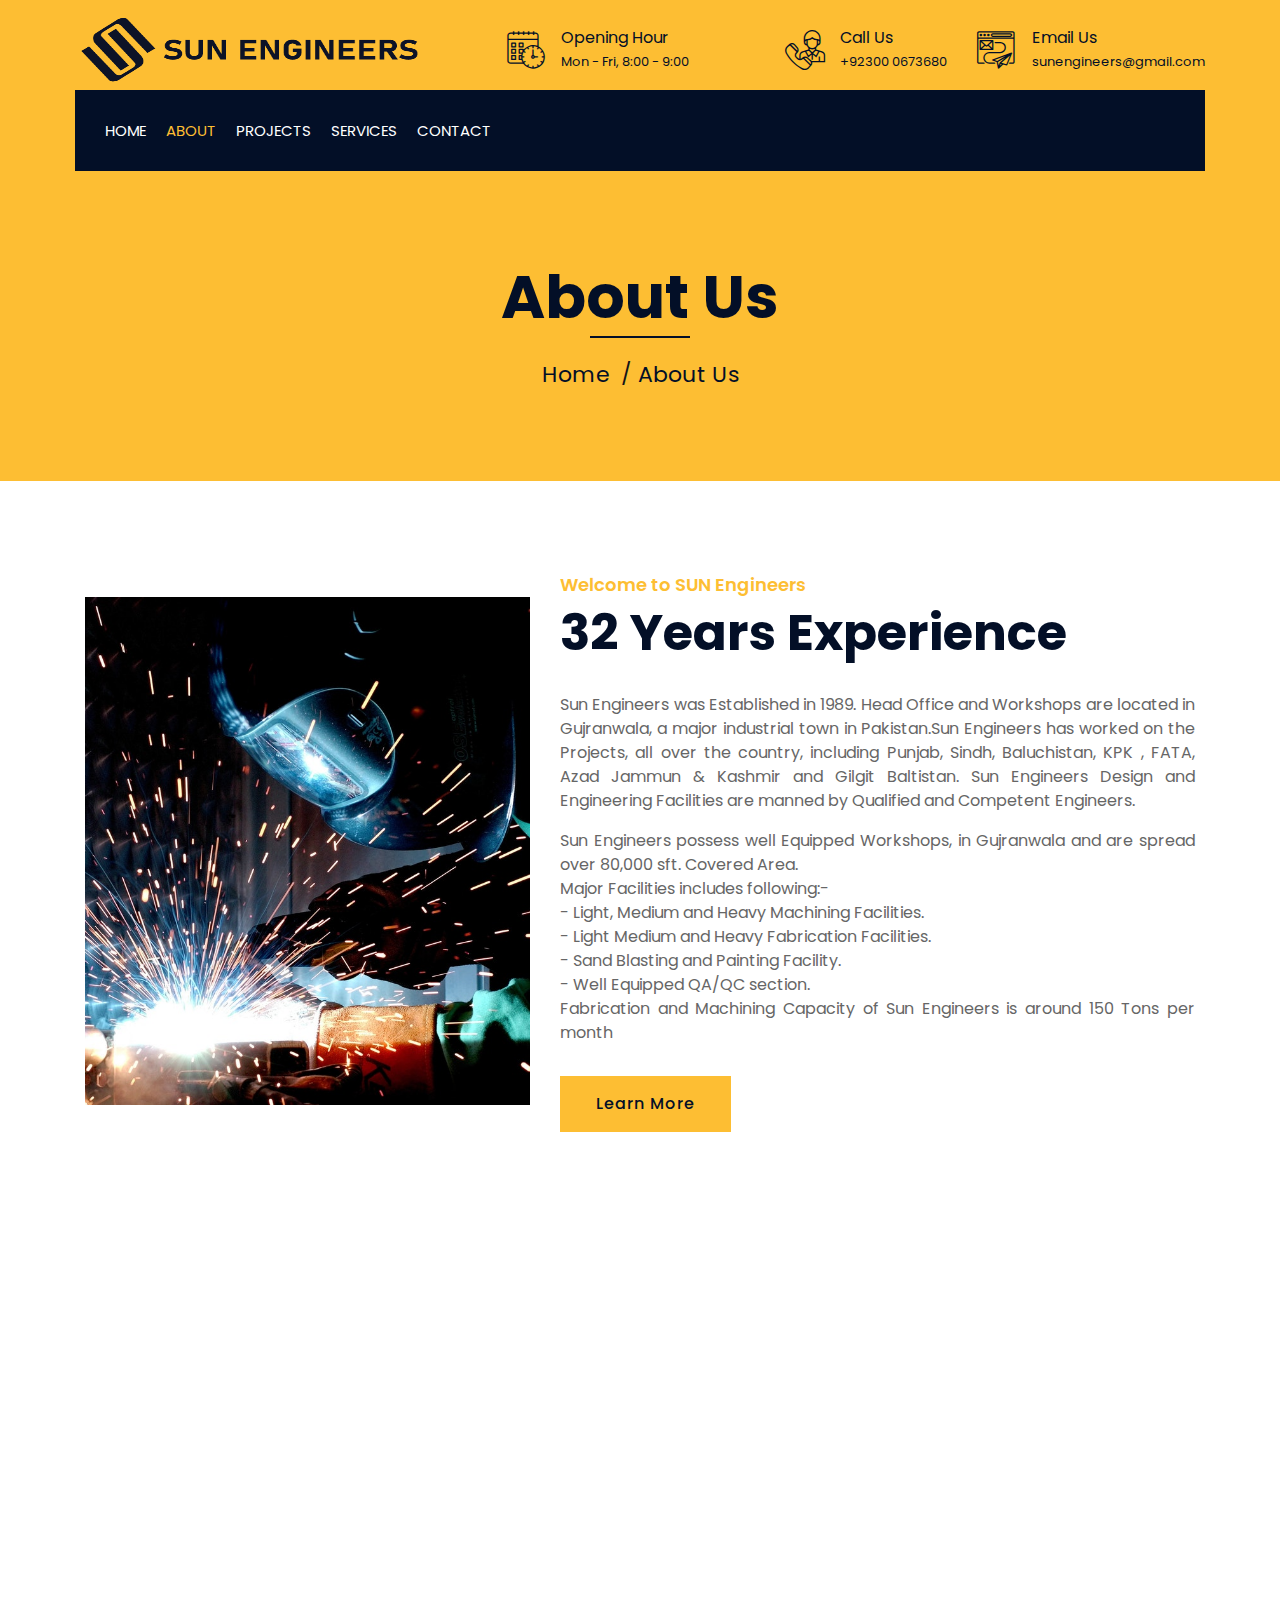
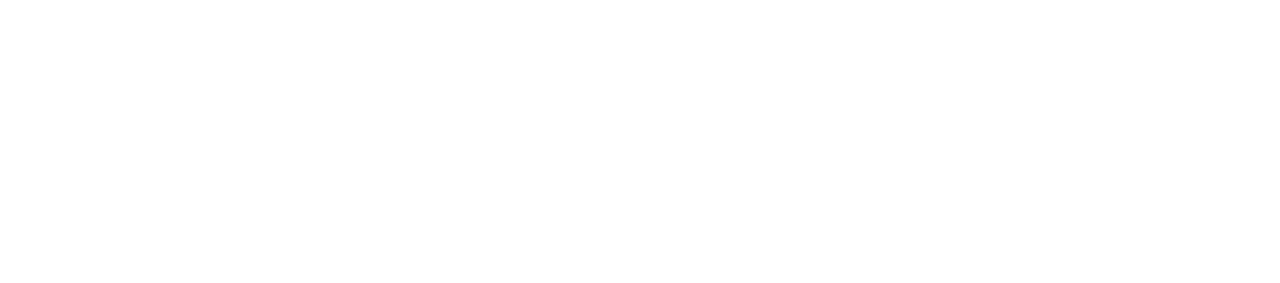
<file: about.html>
<!DOCTYPE html>
<html lang="en">
    <head>
        <meta charset="utf-8">
        <title>Builderz - Construction Company Website Template</title>
        <meta content="width=device-width, initial-scale=1.0" name="viewport">
        <meta content="Construction Company Website Template" name="keywords">
        <meta content="Construction Company Website Template" name="description">

        <!-- Favicon -->
        <link href="img/favicon.ico" rel="icon">

        <!-- Google Font -->
        <link href="https://fonts.googleapis.com/css2?family=Poppins:wght@100;200;300;400;500;600;700;800;900&display=swap" rel="stylesheet">

        <!-- CSS Libraries -->
        <link href="https://stackpath.bootstrapcdn.com/bootstrap/4.4.1/css/bootstrap.min.css" rel="stylesheet">
        <link href="https://cdnjs.cloudflare.com/ajax/libs/font-awesome/5.10.0/css/all.min.css" rel="stylesheet">
        <link href="lib/flaticon/font/flaticon.css" rel="stylesheet"> 
        <link href="lib/animate/animate.min.css" rel="stylesheet">
        <link href="lib/owlcarousel/assets/owl.carousel.min.css" rel="stylesheet">
        <link href="lib/lightbox/css/lightbox.min.css" rel="stylesheet">
        <link href="lib/slick/slick.css" rel="stylesheet">
        <link href="lib/slick/slick-theme.css" rel="stylesheet">

        <!-- Template Stylesheet -->
        <link href="css/style.css" rel="stylesheet">
    </head>

    <body>
        <div class="wrapper">
            <!-- Top Bar Start -->
            <div class="top-bar">
                <div class="container-fluid">
                    <div class="row align-items-center">
                        <div class="col-lg-4 col-md-12">
                            <div class="logo">
                                <a href="index.html">
                                   <!-- <h1>Sun Engineers.</h1>  -->
                                    <img src="img/LOGO3.png" alt="Logo">
                                </a>
                            </div>
                        </div>
                        <div class="col-lg-8 col-md-7 d-none d-lg-block">
                            <div class="row">
                                <div class="col-4">
                                    <div class="top-bar-item">
                                        <div class="top-bar-icon">
                                            <i class="flaticon-calendar"></i>
                                        </div>
                                        <div class="top-bar-text">
                                            <h3>Opening Hour</h3>
                                            <p>Mon - Fri, 8:00 - 9:00</p>
                                        </div>
                                    </div>
                                </div>
                                <div class="col-4">
                                    <div class="top-bar-item">
                                        <div class="top-bar-icon">
                                            <i class="flaticon-call"></i>
                                        </div>
                                        <div class="top-bar-text">
                                            <h3>Call Us</h3>
                                            <p>+92300 0673680</p>
                                        </div>
                                    </div>
                                </div>
                                <div class="col-4">
                                    <div class="top-bar-item">
                                        <div class="top-bar-icon">
                                            <i class="flaticon-send-mail"></i>
                                        </div>
                                        <div class="top-bar-text">
                                            <h3>Email Us</h3>
                                            <p>sunengineers@gmail.com</p>
                                        </div>
                                    </div>
                                </div>
                            </div>
                        </div>
                    </div>
                </div>
            </div>
            <!-- Top Bar End -->

            <!-- Nav Bar Start -->
            <div class="nav-bar">
                <div class="container-fluid">
                    <nav class="navbar navbar-expand-lg bg-dark navbar-dark">
                        <a href="#" class="navbar-brand">MENU</a>
                        <button type="button" class="navbar-toggler" data-toggle="collapse" data-target="#navbarCollapse">
                            <span class="navbar-toggler-icon"></span>
                        </button>

                        <div class="collapse navbar-collapse justify-content-between" id="navbarCollapse">
                            <div class="navbar-nav mr-auto">
                                <a href="index.html" class="nav-item nav-link">Home</a>
                                <a href="about.html" class="nav-item nav-link active">About</a>
                                <a href="portfolio.html" class="nav-item nav-link">Projects</a>
                                <a href="service.html" class="nav-item nav-link">Services</a>
                                <a href="contact.html" class="nav-item nav-link">Contact</a>
                            </div>
                            <!-- <div class="ml-auto">
                                <a class="btn" href="#">Get A Quote</a>
                            </div> -->
                        </div>
                    </nav>
                </div>
            </div>
            <!-- Nav Bar End -->
            
            
            <!-- Page Header Start -->
            <div class="page-header">
                <div class="container">
                    <div class="row">
                        <div class="col-12">
                            <h2>About Us</h2>
                        </div>
                        <div class="col-12">
                            <a href="">Home</a>
                            <a href="">About Us</a>
                        </div>
                    </div>
                </div>
            </div>
            <!-- Page Header End -->


            <!-- About Start -->
            <div class="about wow fadeInUp" data-wow-delay="0.1s">
                <div class="container">
                    <div class="row align-items-center">
                        <div class="col-lg-5 col-md-6">
                            <div class="about-img">
                                <img src="img/about2.jpg" alt="Image">
                            </div>
                        </div>
                        <div class="col-lg-7 col-md-6">
                            <div class="section-header text-left">
                                <p>Welcome to SUN Engineers</p>
                                <h2>32 Years Experience</h2>
                            </div>
                            <div class="about-text">
                                <p>
                                    Sun Engineers was Established in 1989. Head Office and Workshops are located in 
Gujranwala, a major industrial town in Pakistan.Sun Engineers has worked on the Projects, all over the country, including Punjab, 
Sindh, Baluchistan, KPK , FATA, Azad Jammun & Kashmir and Gilgit Baltistan.
Sun Engineers Design and Engineering Facilities are manned by Qualified and
Competent Engineers.
                                </p>
                                <p>
                                    Sun Engineers possess well Equipped Workshops, in Gujranwala and are spread 
over 80,000 sft. Covered Area.<br>
Major Facilities includes following:-<br>
- Light, Medium and Heavy Machining Facilities.<br>
- Light Medium and Heavy Fabrication Facilities.<br>
- Sand Blasting and Painting Facility.<br>
- Well Equipped QA/QC section.<br>
Fabrication and Machining Capacity of Sun Engineers is around 150 Tons per 
month
                                </p>
                                <a class="btn" href="">Learn More</a>
                            </div>
                        </div>
                    </div>
                </div>
            </div>
            <!-- About End -->


            <!-- Fact Start -->
            <div class="fact">
                <div class="container-fluid">
                    <div class="row counters">
                        <div class="col-md-6 fact-left wow slideInLeft">
                            <div class="row">
                                <div class="col-6">
                                    <div class="fact-icon">
                                        <i class="flaticon-worker"></i>
                                    </div>
                                    <div class="fact-text">
                                        <h2 data-toggle="counter-up">109</h2>
                                        <p>Expert Workers</p>
                                    </div>
                                </div>
                                <div class="col-6">
                                    <div class="fact-icon">
                                        <i class="flaticon-building"></i>
                                    </div>
                                    <div class="fact-text">
                                        <h2 data-toggle="counter-up">485</h2>
                                        <p>Happy Clients</p>
                                    </div>
                                </div>
                            </div>
                        </div>
                        <div class="col-md-6 fact-right wow slideInRight">
                            <div class="row">
                                <div class="col-6">
                                    <div class="fact-icon">
                                        <i class="flaticon-address"></i>
                                    </div>
                                    <div class="fact-text">
                                        <h2 data-toggle="counter-up">789</h2>
                                        <p>Completed Projects</p>
                                    </div>
                                </div>
                                <div class="col-6">
                                    <div class="fact-icon">
                                        <i class="flaticon-crane"></i>
                                    </div>
                                    <div class="fact-text">
                                        <h2 data-toggle="counter-up">890</h2>
                                        <p>Running Projects</p>
                                    </div>
                                </div>
                            </div>
                        </div>
                    </div>
                </div>
            </div>
            <!-- Fact End -->


            <!-- Footer Start -->
            <div class="footer wow fadeIn" data-wow-delay="0.3s">
                <div class="container">
                    <div class="row">
                        <div class="col-md-6 col-lg-3">
                            <div class="footer-contact">
                                <h2>Office Contact</h2>
                                <p><i class="fa fa-map-marker-alt"></i>G.T. Road, Adjacent WAPDA Grid Station
                                    Gujranwala, Pakistan</p>
                                <p><i class="fa fa-phone-alt"></i>+92300 0673680</p>
                                <p><i class="fa fa-envelope"></i>sunengineers@gmail.com</p>
                                <!-- <div class="footer-social">
                                    <a href=""><i class="fab fa-twitter"></i></a>
                                    <a href=""><i class="fab fa-facebook-f"></i></a>
                                    <a href=""><i class="fab fa-youtube"></i></a>
                                    <a href=""><i class="fab fa-instagram"></i></a>
                                    <a href=""><i class="fab fa-linkedin-in"></i></a>
                                </div> -->
                            </div>
                        </div>
                        <div class="col-md-6 col-lg-3">
                            <div class="footer-link">
                                <h2>Services Areas</h2>
                                <a href="">Designing</a>
                                <a href="">Installation</a>
                                <a href="">Fabrication</a>
                                <a href="">Commissioning</a>
                            </div>
                        </div>
                        <div class="col-md-6 col-lg-3">
                            <div class="footer-link">
                                <h2>Useful Pages</h2>
                                <a href="">About Us</a>
                                <a href="">Contact Us</a>
                                <a href="">Projects</a>
                                <a href="">Testimonial</a>
                            </div>
                        </div>
                        <div class="col-md-6 col-lg-3">
                            <div class="newsletter">
                                <h2>Social Media</h2>
                                <!-- 
                                <p>
                                    Lorem ipsum dolor sit amet elit. Phasellus nec pretium mi. Curabitur facilisis ornare velit non vulpu
                                </p>
                                <div class="form">
                                    <input class="form-control" placeholder="Email here">
                                    <button class="btn">Submit</button>
                                </div> -->
                                <div class="footer-social">
                                    <a href=""><i class="fab fa-twitter"></i></a>
                                    <a href=""><i class="fab fa-facebook-f"></i></a>
                                    <a href=""><i class="fab fa-youtube"></i></a>
                                    <a href=""><i class="fab fa-instagram"></i></a>
                                    <a href=""><i class="fab fa-linkedin-in"></i></a>
                                </div>
                            </div>
                        </div>
                    </div>
                </div>
                <div class="container footer-menu">
                    <!-- <div class="f-menu">
                        <a href="">Terms of use</a>
                        <a href="">Privacy policy</a>
                        <a href="">Cookies</a>
                        <a href="">Help</a>
                        <a href="">FQAs</a>
                    </div> -->
                    
                </div>
                <div class="container copyright">
                    <div class="row">
                        <div class="col-md-6">
                            <p>&copy; <a href="#">Your Site Name</a>, All Right Reserved.</p>
                        </div>
                        <div class="col-md-6">
                            <p>Designed By <a href="#">Waves Tech</a></p>
                        </div>
                    </div>
                </div>
            </div>
            <!-- Footer End -->

            <a href="#" class="back-to-top"><i class="fa fa-chevron-up"></i></a>
        </div>

        <!-- JavaScript Libraries -->
        <script src="https://code.jquery.com/jquery-3.4.1.min.js"></script>
        <script src="https://stackpath.bootstrapcdn.com/bootstrap/4.4.1/js/bootstrap.bundle.min.js"></script>
        <script src="lib/easing/easing.min.js"></script>
        <script src="lib/wow/wow.min.js"></script>
        <script src="lib/owlcarousel/owl.carousel.min.js"></script>
        <script src="lib/isotope/isotope.pkgd.min.js"></script>
        <script src="lib/lightbox/js/lightbox.min.js"></script>
        <script src="lib/waypoints/waypoints.min.js"></script>
        <script src="lib/counterup/counterup.min.js"></script>
        <script src="lib/slick/slick.min.js"></script>

        <!-- Template Javascript -->
        <script src="js/main.js"></script>
    </body>
</html>
</file>
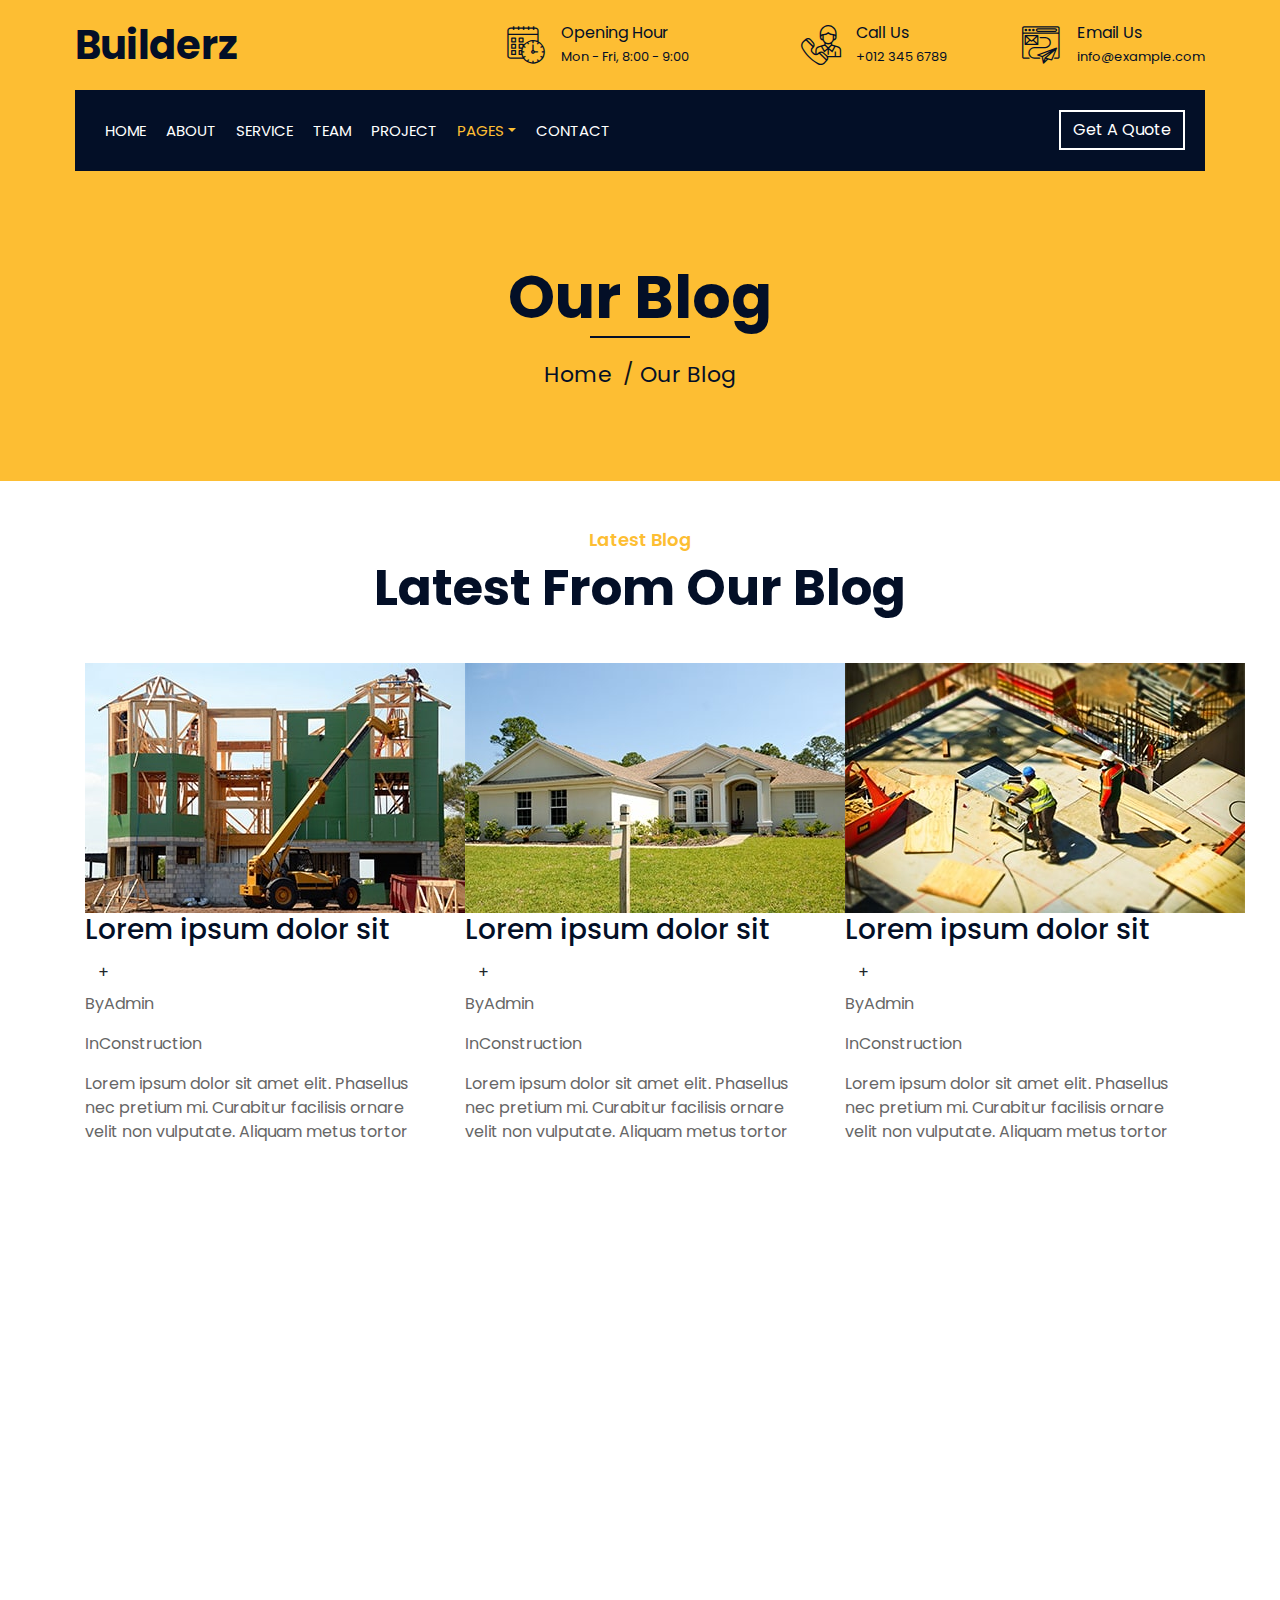
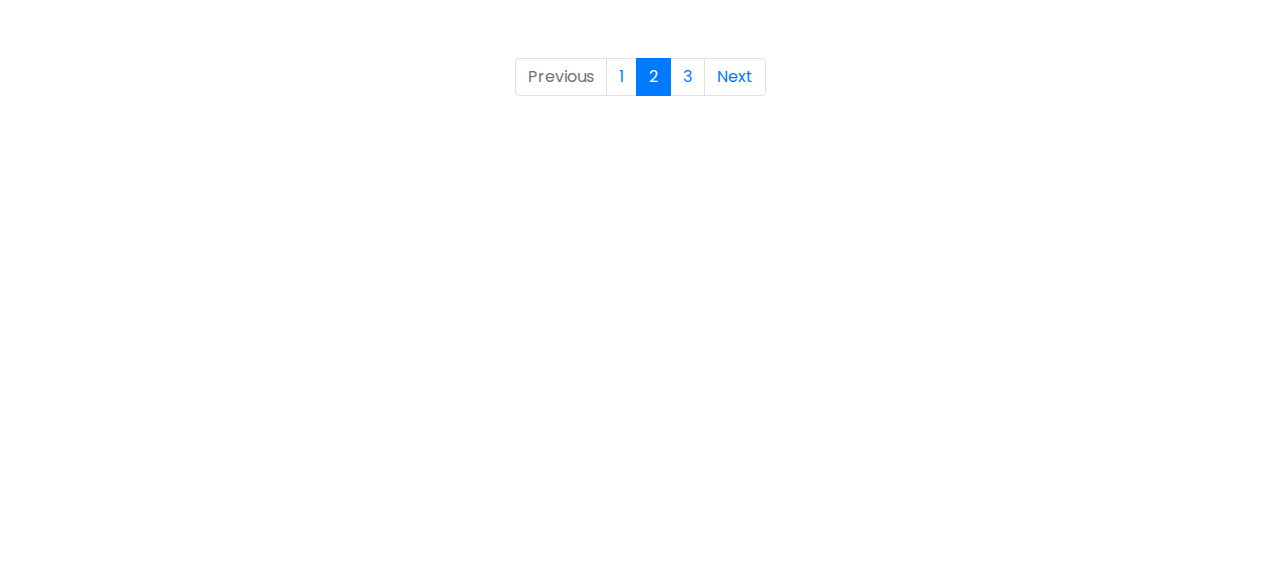
<file: blog.html>
<!DOCTYPE html>
<html lang="en">
    <head>
        <meta charset="utf-8">
        <title>Builderz - Construction Company Website Template</title>
        <meta content="width=device-width, initial-scale=1.0" name="viewport">
        <meta content="Construction Company Website Template" name="keywords">
        <meta content="Construction Company Website Template" name="description">

        <!-- Favicon -->
        <link href="img/favicon.ico" rel="icon">

        <!-- Google Font -->
        <link href="https://fonts.googleapis.com/css2?family=Poppins:wght@100;200;300;400;500;600;700;800;900&display=swap" rel="stylesheet">

        <!-- CSS Libraries -->
        <link href="https://stackpath.bootstrapcdn.com/bootstrap/4.4.1/css/bootstrap.min.css" rel="stylesheet">
        <link href="https://cdnjs.cloudflare.com/ajax/libs/font-awesome/5.10.0/css/all.min.css" rel="stylesheet">
        <link href="lib/flaticon/font/flaticon.css" rel="stylesheet"> 
        <link href="lib/animate/animate.min.css" rel="stylesheet">
        <link href="lib/owlcarousel/assets/owl.carousel.min.css" rel="stylesheet">
        <link href="lib/lightbox/css/lightbox.min.css" rel="stylesheet">
        <link href="lib/slick/slick.css" rel="stylesheet">
        <link href="lib/slick/slick-theme.css" rel="stylesheet">

        <!-- Template Stylesheet -->
        <link href="css/style.css" rel="stylesheet">
    </head>

    <body>
        <div class="wrapper">
            <!-- Top Bar Start -->
            <div class="top-bar">
                <div class="container-fluid">
                    <div class="row align-items-center">
                        <div class="col-lg-4 col-md-12">
                            <div class="logo">
                                <a href="index.html">
                                    <h1>Builderz</h1>
                                    <!-- <img src="img/logo.jpg" alt="Logo"> -->
                                </a>
                            </div>
                        </div>
                        <div class="col-lg-8 col-md-7 d-none d-lg-block">
                            <div class="row">
                                <div class="col-4">
                                    <div class="top-bar-item">
                                        <div class="top-bar-icon">
                                            <i class="flaticon-calendar"></i>
                                        </div>
                                        <div class="top-bar-text">
                                            <h3>Opening Hour</h3>
                                            <p>Mon - Fri, 8:00 - 9:00</p>
                                        </div>
                                    </div>
                                </div>
                                <div class="col-4">
                                    <div class="top-bar-item">
                                        <div class="top-bar-icon">
                                            <i class="flaticon-call"></i>
                                        </div>
                                        <div class="top-bar-text">
                                            <h3>Call Us</h3>
                                            <p>+012 345 6789</p>
                                        </div>
                                    </div>
                                </div>
                                <div class="col-4">
                                    <div class="top-bar-item">
                                        <div class="top-bar-icon">
                                            <i class="flaticon-send-mail"></i>
                                        </div>
                                        <div class="top-bar-text">
                                            <h3>Email Us</h3>
                                            <p>info@example.com</p>
                                        </div>
                                    </div>
                                </div>
                            </div>
                        </div>
                    </div>
                </div>
            </div>
            <!-- Top Bar End -->

            <!-- Nav Bar Start -->
            <div class="nav-bar">
                <div class="container-fluid">
                    <nav class="navbar navbar-expand-lg bg-dark navbar-dark">
                        <a href="#" class="navbar-brand">MENU</a>
                        <button type="button" class="navbar-toggler" data-toggle="collapse" data-target="#navbarCollapse">
                            <span class="navbar-toggler-icon"></span>
                        </button>

                        <div class="collapse navbar-collapse justify-content-between" id="navbarCollapse">
                            <div class="navbar-nav mr-auto">
                                <a href="index.html" class="nav-item nav-link">Home</a>
                                <a href="about.html" class="nav-item nav-link">About</a>
                                <a href="service.html" class="nav-item nav-link">Service</a>
                                <a href="team.html" class="nav-item nav-link">Team</a>
                                <a href="portfolio.html" class="nav-item nav-link">Project</a>
                                <div class="nav-item dropdown">
                                    <a href="#" class="nav-link dropdown-toggle active" data-toggle="dropdown">Pages</a>
                                    <div class="dropdown-menu">
                                        <a href="blog.html" class="dropdown-item">Blog Page</a>
                                        <a href="single.html" class="dropdown-item">Single Page</a>
                                    </div>
                                </div>
                                <a href="contact.html" class="nav-item nav-link">Contact</a>
                            </div>
                            <div class="ml-auto">
                                <a class="btn" href="#">Get A Quote</a>
                            </div>
                        </div>
                    </nav>
                </div>
            </div>
            <!-- Nav Bar End -->
            
            
            <!-- Page Header Start -->
            <div class="page-header">
                <div class="container">
                    <div class="row">
                        <div class="col-12">
                            <h2>Our Blog</h2>
                        </div>
                        <div class="col-12">
                            <a href="">Home</a>
                            <a href="">Our Blog</a>
                        </div>
                    </div>
                </div>
            </div>
            <!-- Page Header End -->


            <!-- Blog Start -->
            <div class="blog">
                <div class="container">
                    <div class="section-header text-center">
                        <p>Latest Blog</p>
                        <h2>Latest From Our Blog</h2>
                    </div>
                    <div class="row blog-page">
                        <div class="col-lg-4 col-md-6 wow fadeInUp" data-wow-delay="0.2s">
                            <div class="blog-item">
                                <div class="blog-img">
                                    <img src="img/blog-1.jpg" alt="Image">
                                </div>
                                <div class="blog-title">
                                    <h3>Lorem ipsum dolor sit</h3>
                                    <a class="btn" href="">+</a>
                                </div>
                                <div class="blog-meta">
                                    <p>By<a href="">Admin</a></p>
                                    <p>In<a href="">Construction</a></p>
                                </div>
                                <div class="blog-text">
                                    <p>
                                        Lorem ipsum dolor sit amet elit. Phasellus nec pretium mi. Curabitur facilisis ornare velit non vulputate. Aliquam metus tortor
                                    </p>
                                </div>
                            </div>
                        </div>
                        <div class="col-lg-4 col-md-6 wow fadeInUp">
                            <div class="blog-item">
                                <div class="blog-img">
                                    <img src="img/blog-2.jpg" alt="Image">
                                </div>
                                <div class="blog-title">
                                    <h3>Lorem ipsum dolor sit</h3>
                                    <a class="btn" href="">+</a>
                                </div>
                                <div class="blog-meta">
                                    <p>By<a href="">Admin</a></p>
                                    <p>In<a href="">Construction</a></p>
                                </div>
                                <div class="blog-text">
                                    <p>
                                        Lorem ipsum dolor sit amet elit. Phasellus nec pretium mi. Curabitur facilisis ornare velit non vulputate. Aliquam metus tortor
                                    </p>
                                </div>
                            </div>
                        </div>
                        <div class="col-lg-4 col-md-6 wow fadeInUp" data-wow-delay="0.2s">
                            <div class="blog-item">
                                <div class="blog-img">
                                    <img src="img/blog-3.jpg" alt="Image">
                                </div>
                                <div class="blog-title">
                                    <h3>Lorem ipsum dolor sit</h3>
                                    <a class="btn" href="">+</a>
                                </div>
                                <div class="blog-meta">
                                    <p>By<a href="">Admin</a></p>
                                    <p>In<a href="">Construction</a></p>
                                </div>
                                <div class="blog-text">
                                    <p>
                                        Lorem ipsum dolor sit amet elit. Phasellus nec pretium mi. Curabitur facilisis ornare velit non vulputate. Aliquam metus tortor
                                    </p>
                                </div>
                            </div>
                        </div>
                        <div class="col-lg-4 col-md-6 wow fadeInUp" data-wow-delay="0.2s">
                            <div class="blog-item">
                                <div class="blog-img">
                                    <img src="img/blog-1.jpg" alt="Image">
                                </div>
                                <div class="blog-title">
                                    <h3>Lorem ipsum dolor sit</h3>
                                    <a class="btn" href="">+</a>
                                </div>
                                <div class="blog-meta">
                                    <p>By<a href="">Admin</a></p>
                                    <p>In<a href="">Construction</a></p>
                                </div>
                                <div class="blog-text">
                                    <p>
                                        Lorem ipsum dolor sit amet elit. Phasellus nec pretium mi. Curabitur facilisis ornare velit non vulputate. Aliquam metus tortor
                                    </p>
                                </div>
                            </div>
                        </div>
                        <div class="col-lg-4 col-md-6 wow fadeInUp">
                            <div class="blog-item">
                                <div class="blog-img">
                                    <img src="img/blog-2.jpg" alt="Image">
                                </div>
                                <div class="blog-title">
                                    <h3>Lorem ipsum dolor sit</h3>
                                    <a class="btn" href="">+</a>
                                </div>
                                <div class="blog-meta">
                                    <p>By<a href="">Admin</a></p>
                                    <p>In<a href="">Construction</a></p>
                                </div>
                                <div class="blog-text">
                                    <p>
                                        Lorem ipsum dolor sit amet elit. Phasellus nec pretium mi. Curabitur facilisis ornare velit non vulputate. Aliquam metus tortor
                                    </p>
                                </div>
                            </div>
                        </div>
                        <div class="col-lg-4 col-md-6 wow fadeInUp" data-wow-delay="0.2s">
                            <div class="blog-item">
                                <div class="blog-img">
                                    <img src="img/blog-3.jpg" alt="Image">
                                </div>
                                <div class="blog-title">
                                    <h3>Lorem ipsum dolor sit</h3>
                                    <a class="btn" href="">+</a>
                                </div>
                                <div class="blog-meta">
                                    <p>By<a href="">Admin</a></p>
                                    <p>In<a href="">Construction</a></p>
                                </div>
                                <div class="blog-text">
                                    <p>
                                        Lorem ipsum dolor sit amet elit. Phasellus nec pretium mi. Curabitur facilisis ornare velit non vulputate. Aliquam metus tortor
                                    </p>
                                </div>
                            </div>
                        </div>
                    </div>
                    <div class="row">
                        <div class="col-12">
                            <ul class="pagination justify-content-center">
                                <li class="page-item disabled"><a class="page-link" href="#">Previous</a></li>
                                <li class="page-item"><a class="page-link" href="#">1</a></li>
                                <li class="page-item active"><a class="page-link" href="#">2</a></li>
                                <li class="page-item"><a class="page-link" href="#">3</a></li>
                                <li class="page-item"><a class="page-link" href="#">Next</a></li>
                            </ul> 
                        </div>
                    </div>
                </div>
            </div>
            <!-- Blog End -->


            <!-- Footer Start -->
            <div class="footer wow fadeIn" data-wow-delay="0.3s">
                <div class="container">
                    <div class="row">
                        <div class="col-md-6 col-lg-3">
                            <div class="footer-contact">
                                <h2>Office Contact</h2>
                                <p><i class="fa fa-map-marker-alt"></i>123 Street, New York, USA</p>
                                <p><i class="fa fa-phone-alt"></i>+012 345 67890</p>
                                <p><i class="fa fa-envelope"></i>info@example.com</p>
                                <div class="footer-social">
                                    <a href=""><i class="fab fa-twitter"></i></a>
                                    <a href=""><i class="fab fa-facebook-f"></i></a>
                                    <a href=""><i class="fab fa-youtube"></i></a>
                                    <a href=""><i class="fab fa-instagram"></i></a>
                                    <a href=""><i class="fab fa-linkedin-in"></i></a>
                                </div>
                            </div>
                        </div>
                        <div class="col-md-6 col-lg-3">
                            <div class="footer-link">
                                <h2>Services Areas</h2>
                                <a href="">Building Construction</a>
                                <a href="">House Renovation</a>
                                <a href="">Architecture Design</a>
                                <a href="">Interior Design</a>
                                <a href="">Painting</a>
                            </div>
                        </div>
                        <div class="col-md-6 col-lg-3">
                            <div class="footer-link">
                                <h2>Useful Pages</h2>
                                <a href="">About Us</a>
                                <a href="">Contact Us</a>
                                <a href="">Our Team</a>
                                <a href="">Projects</a>
                                <a href="">Testimonial</a>
                            </div>
                        </div>
                        <div class="col-md-6 col-lg-3">
                            <div class="newsletter">
                                <h2>Newsletter</h2>
                                <p>
                                    Lorem ipsum dolor sit amet elit. Phasellus nec pretium mi. Curabitur facilisis ornare velit non vulpu
                                </p>
                                <div class="form">
                                    <input class="form-control" placeholder="Email here">
                                    <button class="btn">Submit</button>
                                </div>
                            </div>
                        </div>
                    </div>
                </div>
                <div class="container footer-menu">
                    <div class="f-menu">
                        <a href="">Terms of use</a>
                        <a href="">Privacy policy</a>
                        <a href="">Cookies</a>
                        <a href="">Help</a>
                        <a href="">FQAs</a>
                    </div>
                </div>
                <div class="container copyright">
                    <div class="row">
                        <div class="col-md-6">
                            <p>&copy; <a href="#">Your Site Name</a>, All Right Reserved.</p>
                        </div>
                        <div class="col-md-6">
                            <p>Designed By <a href="https://htmlcodex.com">HTML Codex</a></p>
                        </div>
                    </div>
                </div>
            </div>
            <!-- Footer End -->

            <a href="#" class="back-to-top"><i class="fa fa-chevron-up"></i></a>
        </div>

        <!-- JavaScript Libraries -->
        <script src="https://code.jquery.com/jquery-3.4.1.min.js"></script>
        <script src="https://stackpath.bootstrapcdn.com/bootstrap/4.4.1/js/bootstrap.bundle.min.js"></script>
        <script src="lib/easing/easing.min.js"></script>
        <script src="lib/wow/wow.min.js"></script>
        <script src="lib/owlcarousel/owl.carousel.min.js"></script>
        <script src="lib/isotope/isotope.pkgd.min.js"></script>
        <script src="lib/lightbox/js/lightbox.min.js"></script>
        <script src="lib/waypoints/waypoints.min.js"></script>
        <script src="lib/counterup/counterup.min.js"></script>
        <script src="lib/slick/slick.min.js"></script>

        <!-- Template Javascript -->
        <script src="js/main.js"></script>
    </body>
</html>
</file>
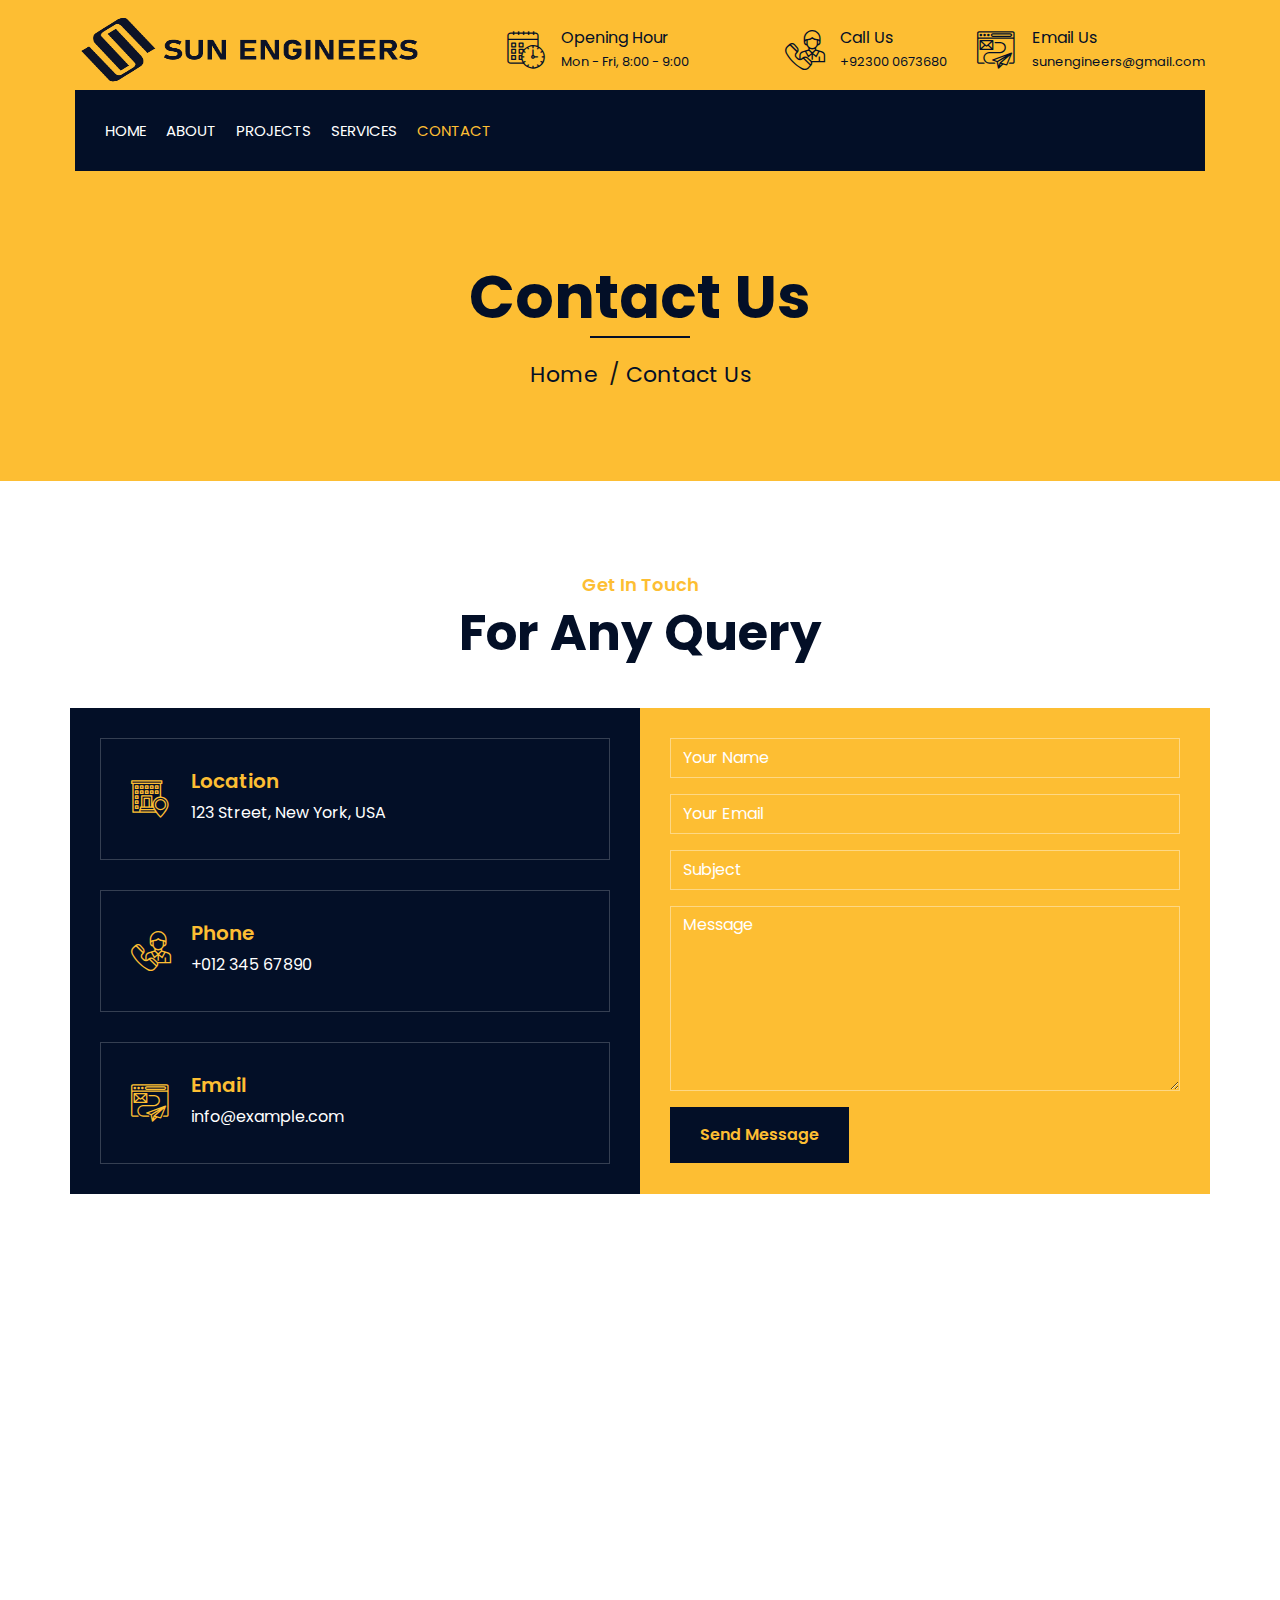
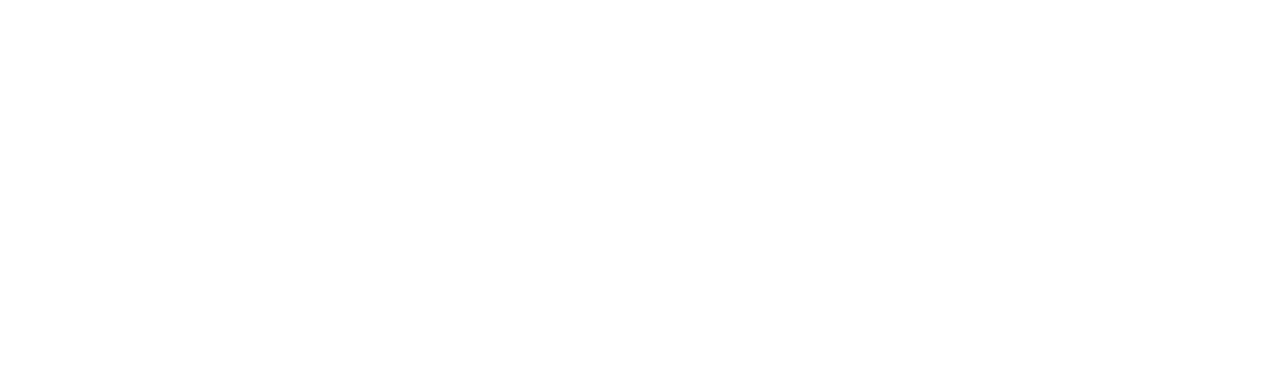
<file: contact.html>
<!DOCTYPE html>
<html lang="en">
    <head>
        <meta charset="utf-8">
        <title>Builderz - Construction Company Website Template</title>
        <meta content="width=device-width, initial-scale=1.0" name="viewport">
        <meta content="Construction Company Website Template" name="keywords">
        <meta content="Construction Company Website Template" name="description">

        <!-- Favicon -->
        <link href="img/favicon.ico" rel="icon">

        <!-- Google Font -->
        <link href="https://fonts.googleapis.com/css2?family=Poppins:wght@100;200;300;400;500;600;700;800;900&display=swap" rel="stylesheet">

        <!-- CSS Libraries -->
        <link href="https://stackpath.bootstrapcdn.com/bootstrap/4.4.1/css/bootstrap.min.css" rel="stylesheet">
        <link href="https://cdnjs.cloudflare.com/ajax/libs/font-awesome/5.10.0/css/all.min.css" rel="stylesheet">
        <link href="lib/flaticon/font/flaticon.css" rel="stylesheet"> 
        <link href="lib/animate/animate.min.css" rel="stylesheet">
        <link href="lib/owlcarousel/assets/owl.carousel.min.css" rel="stylesheet">
        <link href="lib/lightbox/css/lightbox.min.css" rel="stylesheet">
        <link href="lib/slick/slick.css" rel="stylesheet">
        <link href="lib/slick/slick-theme.css" rel="stylesheet">

        <!-- Template Stylesheet -->
        <link href="css/style.css" rel="stylesheet">
    </head>

    <body>
        <div class="wrapper">
            <!-- Top Bar Start -->
            <div class="top-bar">
                <div class="container-fluid">
                    <div class="row align-items-center">
                        <div class="col-lg-4 col-md-12">
                            <div class="logo">
                                <a href="index.html">
                                   <!-- <h1>Sun Engineers.</h1>  -->
                                    <img src="img/LOGO3.png" alt="Logo">
                                </a>
                            </div>
                        </div>
                        <div class="col-lg-8 col-md-7 d-none d-lg-block">
                            <div class="row">
                                <div class="col-4">
                                    <div class="top-bar-item">
                                        <div class="top-bar-icon">
                                            <i class="flaticon-calendar"></i>
                                        </div>
                                        <div class="top-bar-text">
                                            <h3>Opening Hour</h3>
                                            <p>Mon - Fri, 8:00 - 9:00</p>
                                        </div>
                                    </div>
                                </div>
                                <div class="col-4">
                                    <div class="top-bar-item">
                                        <div class="top-bar-icon">
                                            <i class="flaticon-call"></i>
                                        </div>
                                        <div class="top-bar-text">
                                            <h3>Call Us</h3>
                                            <p>+92300 0673680</p>
                                        </div>
                                    </div>
                                </div>
                                <div class="col-4">
                                    <div class="top-bar-item">
                                        <div class="top-bar-icon">
                                            <i class="flaticon-send-mail"></i>
                                        </div>
                                        <div class="top-bar-text">
                                            <h3>Email Us</h3>
                                            <p>sunengineers@gmail.com</p>
                                        </div>
                                    </div>
                                </div>
                            </div>
                        </div>
                    </div>
                </div>
            </div>
            <!-- Top Bar End -->

            <!-- Nav Bar Start -->
            <div class="nav-bar">
                <div class="container-fluid">
                    <nav class="navbar navbar-expand-lg bg-dark navbar-dark">
                        <a href="#" class="navbar-brand">MENU</a>
                        <button type="button" class="navbar-toggler" data-toggle="collapse" data-target="#navbarCollapse">
                            <span class="navbar-toggler-icon"></span>
                        </button>

                        <div class="collapse navbar-collapse justify-content-between" id="navbarCollapse">
                            <div class="navbar-nav mr-auto">
                                <a href="index.html" class="nav-item nav-link">Home</a>
                                <a href="about.html" class="nav-item nav-link">About</a>
                                <a href="portfolio.html" class="nav-item nav-link">Projects</a>
                                <a href="service.html" class="nav-item nav-link">Services</a>
                                <a href="contact.html" class="nav-item nav-link active">Contact</a>
                            </div>
                            <!-- <div class="ml-auto">
                                <a class="btn" href="#">Get A Quote</a>
                            </div> -->
                        </div>
                    </nav>
                </div>
            </div>
            <!-- Nav Bar End -->
            
            
            <!-- Page Header Start -->
            <div class="page-header">
                <div class="container">
                    <div class="row">
                        <div class="col-12">
                            <h2>Contact Us</h2>
                        </div>
                        <div class="col-12">
                            <a href="">Home</a>
                            <a href="">Contact Us</a>
                        </div>
                    </div>
                </div>
            </div>
            <!-- Page Header End -->


            <!-- Contact Start -->
            <div class="contact wow fadeInUp">
                <div class="container">
                    <div class="section-header text-center">
                        <p>Get In Touch</p>
                        <h2>For Any Query</h2>
                    </div>
                    <div class="row">
                        <div class="col-md-6">
                            <div class="contact-info">
                                <div class="contact-item">
                                    <i class="flaticon-address"></i>
                                    <div class="contact-text">
                                        <h2>Location</h2>
                                        <p>123 Street, New York, USA</p>
                                    </div>
                                </div>
                                <div class="contact-item">
                                    <i class="flaticon-call"></i>
                                    <div class="contact-text">
                                        <h2>Phone</h2>
                                        <p>+012 345 67890</p>
                                    </div>
                                </div>
                                <div class="contact-item">
                                    <i class="flaticon-send-mail"></i>
                                    <div class="contact-text">
                                        <h2>Email</h2>
                                        <p>info@example.com</p>
                                    </div>
                                </div>
                            </div>
                        </div>
                        <div class="col-md-6">
                            <div class="contact-form">
                                <div id="success"></div>
                                <form name="sentMessage" id="contactForm" novalidate="novalidate">
                                    <div class="control-group">
                                        <input type="text" class="form-control" id="name" placeholder="Your Name" required="required" data-validation-required-message="Please enter your name" />
                                        <p class="help-block text-danger"></p>
                                    </div>
                                    <div class="control-group">
                                        <input type="email" class="form-control" id="email" placeholder="Your Email" required="required" data-validation-required-message="Please enter your email" />
                                        <p class="help-block text-danger"></p>
                                    </div>
                                    <div class="control-group">
                                        <input type="text" class="form-control" id="subject" placeholder="Subject" required="required" data-validation-required-message="Please enter a subject" />
                                        <p class="help-block text-danger"></p>
                                    </div>
                                    <div class="control-group">
                                        <textarea class="form-control" id="message" placeholder="Message" required="required" data-validation-required-message="Please enter your message"></textarea>
                                        <p class="help-block text-danger"></p>
                                    </div>
                                    <div>
                                        <button class="btn" type="submit" id="sendMessageButton">Send Message</button>
                                    </div>
                                </form>
                            </div>
                        </div>
                    </div>
                </div>
            </div>
            <div class="map">
                <iframe style="border:0; width: 100%; height: 300px;" src="https://www.google.com/maps/embed?pb=!1m18!1m12!1m3!1d3376.1845848388675!2d74.1748970146487!3d32.199256520527086!2m3!1f0!2f0!3f0!3m2!1i1024!2i768!4f13.1!3m3!1m2!1s0x391f29a95185adb3%3A0x9d51a8c0072c0f69!2sSun%20Engineers!5e0!3m2!1sen!2s!4v1631628974603!5m2!1sen!2s" frameborder="0" allowfullscreen></iframe>
            </div>
            <!-- Contact End -->


            <!-- Footer Start -->
            <div class="footer wow fadeIn" data-wow-delay="0.3s">
                <div class="container">
                    <div class="row">
                        <div class="col-md-6 col-lg-3">
                            <div class="footer-contact">
                                <h2>Office Contact</h2>
                                <p><i class="fa fa-map-marker-alt"></i>G.T. Road, Adjacent WAPDA Grid Station
                                    Gujranwala, Pakistan</p>
                                <p><i class="fa fa-phone-alt"></i>+92300 0673680</p>
                                <p><i class="fa fa-envelope"></i>sunengineers@gmail.com</p>
                                <!-- <div class="footer-social">
                                    <a href=""><i class="fab fa-twitter"></i></a>
                                    <a href=""><i class="fab fa-facebook-f"></i></a>
                                    <a href=""><i class="fab fa-youtube"></i></a>
                                    <a href=""><i class="fab fa-instagram"></i></a>
                                    <a href=""><i class="fab fa-linkedin-in"></i></a>
                                </div> -->
                            </div>
                        </div>
                        <div class="col-md-6 col-lg-3">
                            <div class="footer-link">
                                <h2>Services Areas</h2>
                                <a href="">Designing</a>
                                <a href="">Installation</a>
                                <a href="">Fabrication</a>
                                <a href="">Commissioning</a>
                            </div>
                        </div>
                        <div class="col-md-6 col-lg-3">
                            <div class="footer-link">
                                <h2>Useful Pages</h2>
                                <a href="">About Us</a>
                                <a href="">Contact Us</a>
                                <a href="">Projects</a>
                                <a href="">Testimonial</a>
                            </div>
                        </div>
                        <div class="col-md-6 col-lg-3">
                            <div class="newsletter">
                                <h2>Social Media</h2>
                                <!-- 
                                <p>
                                    Lorem ipsum dolor sit amet elit. Phasellus nec pretium mi. Curabitur facilisis ornare velit non vulpu
                                </p>
                                <div class="form">
                                    <input class="form-control" placeholder="Email here">
                                    <button class="btn">Submit</button>
                                </div> -->
                                <div class="footer-social">
                                    <a href=""><i class="fab fa-twitter"></i></a>
                                    <a href=""><i class="fab fa-facebook-f"></i></a>
                                    <a href=""><i class="fab fa-youtube"></i></a>
                                    <a href=""><i class="fab fa-instagram"></i></a>
                                    <a href=""><i class="fab fa-linkedin-in"></i></a>
                                </div>
                            </div>
                        </div>
                    </div>
                </div>
                <div class="container footer-menu">
                    <!-- <div class="f-menu">
                        <a href="">Terms of use</a>
                        <a href="">Privacy policy</a>
                        <a href="">Cookies</a>
                        <a href="">Help</a>
                        <a href="">FQAs</a>
                    </div> -->
                    
                </div>
                <div class="container copyright">
                    <div class="row">
                        <div class="col-md-6">
                            <p>&copy; <a href="#">Your Site Name</a>, All Right Reserved.</p>
                        </div>
                        <div class="col-md-6">
                            <p>Designed By <a href="#">Waves Tech</a></p>
                        </div>
                    </div>
                </div>
            </div>
            <!-- Footer End -->

            <a href="#" class="back-to-top"><i class="fa fa-chevron-up"></i></a>
        </div>

        <!-- JavaScript Libraries -->
        <script src="https://code.jquery.com/jquery-3.4.1.min.js"></script>
        <script src="https://stackpath.bootstrapcdn.com/bootstrap/4.4.1/js/bootstrap.bundle.min.js"></script>
        <script src="lib/easing/easing.min.js"></script>
        <script src="lib/wow/wow.min.js"></script>
        <script src="lib/owlcarousel/owl.carousel.min.js"></script>
        <script src="lib/isotope/isotope.pkgd.min.js"></script>
        <script src="lib/lightbox/js/lightbox.min.js"></script>
        <script src="lib/waypoints/waypoints.min.js"></script>
        <script src="lib/counterup/counterup.min.js"></script>
        <script src="lib/slick/slick.min.js"></script>
        
        <!-- Contact Javascript File -->
        <script src="mail/jqBootstrapValidation.min.js"></script>
        <script src="mail/contact.js"></script>

        <!-- Template Javascript -->
        <script src="js/main.js"></script>
    </body>
</html>
</file>
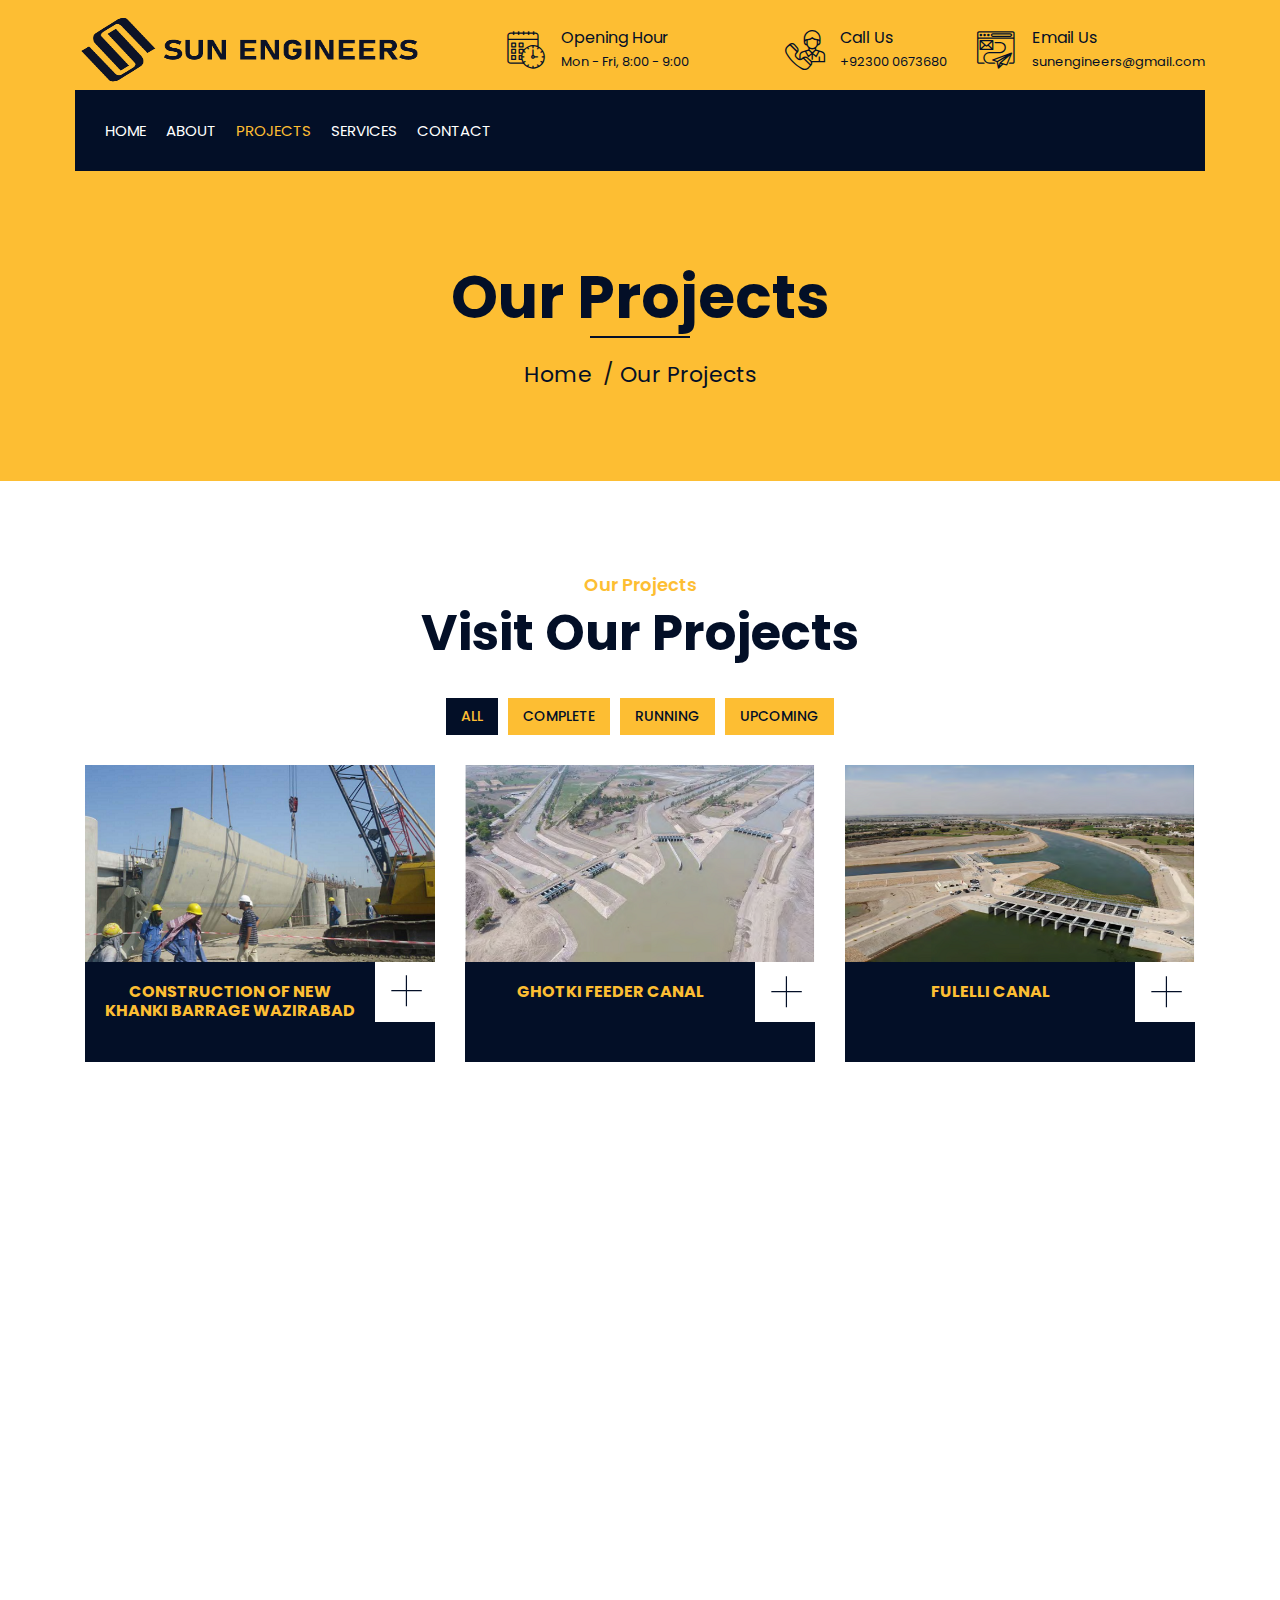
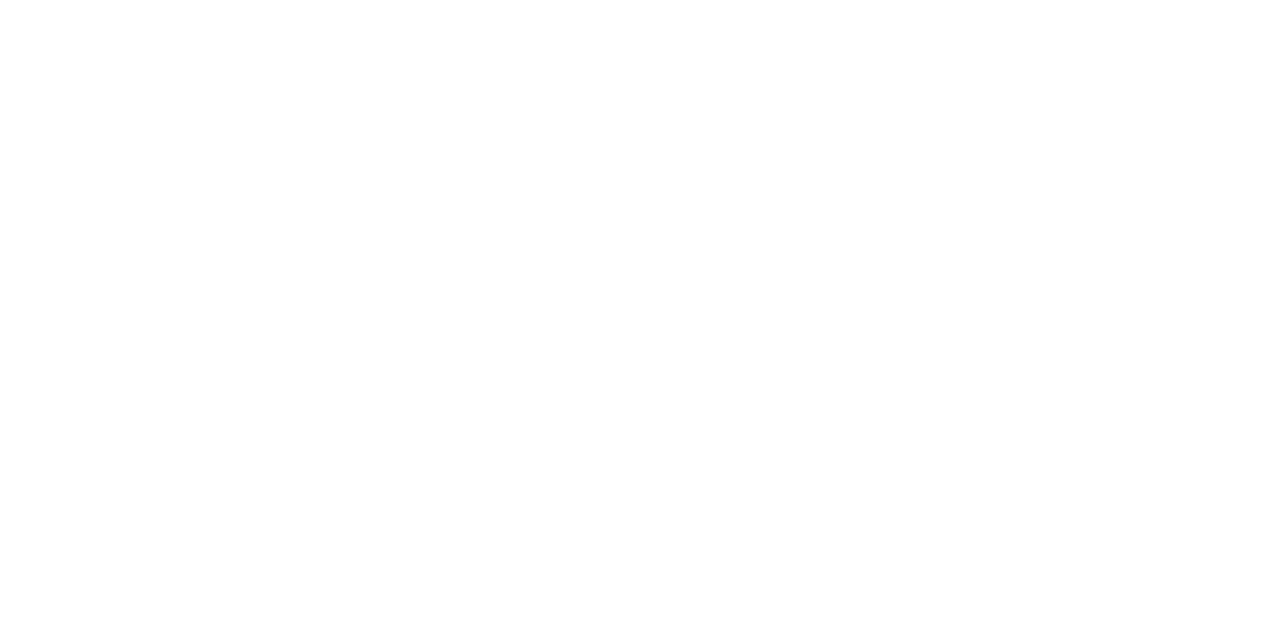
<file: portfolio.html>
<!DOCTYPE html>
<html lang="en">

<head>
    <meta charset="utf-8">
    <title>Builderz - Construction Company Website Template</title>
    <meta content="width=device-width, initial-scale=1.0" name="viewport">
    <meta content="Construction Company Website Template" name="keywords">
    <meta content="Construction Company Website Template" name="description">

    <!-- Favicon -->
    <link href="img/favicon.ico" rel="icon">

    <!-- Google Font -->
    <link href="https://fonts.googleapis.com/css2?family=Poppins:wght@100;200;300;400;500;600;700;800;900&display=swap"
        rel="stylesheet">

    <!-- CSS Libraries -->
    <link href="https://stackpath.bootstrapcdn.com/bootstrap/4.4.1/css/bootstrap.min.css" rel="stylesheet">
    <link href="https://cdnjs.cloudflare.com/ajax/libs/font-awesome/5.10.0/css/all.min.css" rel="stylesheet">
    <link href="lib/flaticon/font/flaticon.css" rel="stylesheet">
    <link href="lib/animate/animate.min.css" rel="stylesheet">
    <link href="lib/owlcarousel/assets/owl.carousel.min.css" rel="stylesheet">
    <link href="lib/lightbox/css/lightbox.min.css" rel="stylesheet">
    <link href="lib/slick/slick.css" rel="stylesheet">
    <link href="lib/slick/slick-theme.css" rel="stylesheet">

    <!-- Template Stylesheet -->
    <link href="css/style.css" rel="stylesheet">
</head>

<body>
    <div class="wrapper">
        <!-- Top Bar Start -->
        <div class="top-bar">
            <div class="container-fluid">
                <div class="row align-items-center">
                    <div class="col-lg-4 col-md-12">
                        <div class="logo">
                            <a href="index.html">
                                <!-- <h1>Sun Engineers.</h1>  -->
                                <img src="img/LOGO3.png" alt="Logo">
                            </a>
                        </div>
                    </div>
                    <div class="col-lg-8 col-md-7 d-none d-lg-block">
                        <div class="row">
                            <div class="col-4">
                                <div class="top-bar-item">
                                    <div class="top-bar-icon">
                                        <i class="flaticon-calendar"></i>
                                    </div>
                                    <div class="top-bar-text">
                                        <h3>Opening Hour</h3>
                                        <p>Mon - Fri, 8:00 - 9:00</p>
                                    </div>
                                </div>
                            </div>
                            <div class="col-4">
                                <div class="top-bar-item">
                                    <div class="top-bar-icon">
                                        <i class="flaticon-call"></i>
                                    </div>
                                    <div class="top-bar-text">
                                        <h3>Call Us</h3>
                                        <p>+92300 0673680</p>
                                    </div>
                                </div>
                            </div>
                            <div class="col-4">
                                <div class="top-bar-item">
                                    <div class="top-bar-icon">
                                        <i class="flaticon-send-mail"></i>
                                    </div>
                                    <div class="top-bar-text">
                                        <h3>Email Us</h3>
                                        <p>sunengineers@gmail.com</p>
                                    </div>
                                </div>
                            </div>
                        </div>
                    </div>
                </div>
            </div>
        </div>
        <!-- Top Bar End -->

        <!-- Nav Bar Start -->
        <div class="nav-bar">
            <div class="container-fluid">
                <nav class="navbar navbar-expand-lg bg-dark navbar-dark">
                    <a href="#" class="navbar-brand">MENU</a>
                    <button type="button" class="navbar-toggler" data-toggle="collapse" data-target="#navbarCollapse">
                        <span class="navbar-toggler-icon"></span>
                    </button>

                    <div class="collapse navbar-collapse justify-content-between" id="navbarCollapse">
                        <div class="navbar-nav mr-auto">
                            <a href="index.html" class="nav-item nav-link">Home</a>
                            <a href="about.html" class="nav-item nav-link">About</a>
                            <a href="portfolio.html" class="nav-item nav-link active">Projects</a>
                            <a href="service.html" class="nav-item nav-link">Services</a>
                            <a href="contact.html" class="nav-item nav-link">Contact</a>
                        </div>
                        <!-- <div class="ml-auto">
                                <a class="btn" href="#">Get A Quote</a>
                            </div> -->
                    </div>
                </nav>
            </div>
        </div>
        <!-- Nav Bar End -->


        <!-- Page Header Start -->
        <div class="page-header">
            <div class="container">
                <div class="row">
                    <div class="col-12">
                        <h2>Our Projects</h2>
                    </div>
                    <div class="col-12">
                        <a href="">Home</a>
                        <a href="">Our Projects</a>
                    </div>
                </div>
            </div>
        </div>
        <!-- Page Header End -->


        <!-- Portfolio Start -->
        <div class="portfolio">
            <div class="container">
                <div class="section-header text-center">
                    <p>Our Projects</p>
                    <h2>Visit Our Projects</h2>
                </div>
                <div class="row">
                    <div class="col-12">
                        <ul id="portfolio-flters">
                            <li data-filter="*" class="filter-active">All</li>
                            <li data-filter=".first">Complete</li>
                            <li data-filter=".second">Running</li>
                            <li data-filter=".third">Upcoming</li>
                        </ul>
                    </div>
                </div>
                <div class="row portfolio-container">
                    <div class="col-lg-4 col-md-6 col-sm-12 portfolio-item port second wow fadeInUp" data-wow-delay="0.1s">
                        <div class="portfolio-warp">
                            <div class="portfolio-img">
                                <img src="img/khanki bridge.PNG" alt="Image">
                                <div class="portfolio-overlay">
                                    <p>
                                        A VIEW OF RADIAL GATES INSTALLED AT MAIN WIER, UNDER SLUICE AND LOWER
CHENAB CANAL HEAD REGULATOR AT NEW KHANKI BARRAGE
                                    </p>
                                </div>
                            </div>
                            <div class="portfolio-text">
                                <h3>CONSTRUCTION OF NEW KHANKI BARRAGE WAZIRABAD</h3>
                                <a class="btn" href="img/khanki bridge.PNG" data-lightbox="portfolio">+</a>
                            </div>
                        </div>
                    </div>
                    <div class="col-lg-4 col-md-6 col-sm-12 portfolio-item second wow fadeInUp" data-wow-delay="0.2s">
                        <div class="portfolio-warp">
                            <div class="portfolio-img">
                                <img src="img/kothki.PNG" alt="Image">
                                <div class="portfolio-overlay">
                                    <p>
                                        INSTALLATION OF RADIAL GATES AT GHOTKI FEEDER CANAL
                                    </p>
                                </div>
                            </div>
                            <div class="portfolio-text">
                                <h3>GHOTKI FEEDER CANAL</h3>
                                <a class="btn" href="img/kothki.PNG" data-lightbox="portfolio">+</a>
                            </div>
                        </div>
                    </div>
                    <div class="col-lg-4 col-md-6 col-sm-12 portfolio-item second wow fadeInUp" data-wow-delay="0.3s">
                        <div class="portfolio-warp">
                            <div class="portfolio-img">
                                <img src="img/fulelli.PNG" alt="Image">
                                <div class="portfolio-overlay">
                                    <p>
                                        COMMISSIONING OF GATE EQUIPMENT AT FULELLI CANAL
                                    </p>
                                </div>
                            </div>
                            <div class="portfolio-text">
                                <h3>FULELLI CANAL
                                </h3>
                                <a class="btn" href="img/fulelli.PNG" data-lightbox="portfolio">+</a>
                            </div>
                        </div>
                    </div>
                    <div class="col-lg-4 col-md-6 col-sm-12 portfolio-item second wow fadeInUp" data-wow-delay="0.4s">
                        <div class="portfolio-warp">
                            <div class="portfolio-img">
                                <img src="img/mitharo canal.PNG" alt="Image">
                                <div class="portfolio-overlay">
                                    <p>
                                        Design, Fabrication and Installation
                                        of Radial Gates, wheel and axle type Gates and Stoplogs etc.
                                    </p>
                                </div>
                            </div>
                            <div class="portfolio-text">
                                <h3>MITHRAO CANAL
                                </h3>
                                <a class="btn" href="img/mitharo canal.PNG" data-lightbox="portfolio">+</a>
                            </div>
                        </div>
                    </div>
                    <div class="col-lg-4 col-md-6 col-sm-12 portfolio-item second wow fadeInUp" data-wow-delay="0.5s">
                        <div class="portfolio-warp">
                            <div class="portfolio-img">
                                <img src="img/guddo.PNG" alt="Image">
                                <div class="portfolio-overlay">
                                    <p>
                                        RAINEE CANAL HEAD REGULATOR AT GUDDU BARRAGE
                                    </p>
                                </div>
                            </div>
                            <div class="portfolio-text">
                                <h3>GUDDU BARRAGE
                                </h3>
                                <a class="btn" href="img/guddo.PNG" data-lightbox="portfolio">+</a>
                            </div>
                        </div>
                    </div>
                    <div class="col-lg-4 col-md-6 col-sm-12 portfolio-item second wow fadeInUp" data-wow-delay="0.6s">
                        <div class="portfolio-warp">
                            <div class="portfolio-img">
                                <img src="img/gomal zam dam.PNG" alt="Image">
                                <div class="portfolio-overlay">
                                    <p>
                                        FIXED WHEEL GATES FOR MAIN WIER AND UNDERSLUICE
                                        DESIGNED, FABRICATED AND INSTALLED BY SUN ENGINEERS
                                    </p>
                                </div>
                            </div>
                            <div class="portfolio-text">
                                <h3>GOMAL ZAM DAM
                                    PROJECT, D.I. KHAN KPK
                                </h3>
                                <a class="btn" href="img/gomal zam dam.PNG" data-lightbox="portfolio">+</a>
                            </div>
                        </div>
                    </div>
                    <div class="col-lg-4 col-md-6 col-sm-12 portfolio-item second wow fadeInUp" data-wow-delay="0.6s">
                        <div class="portfolio-warp">
                            <div class="portfolio-img">
                                <img src="img/satpara.PNG" alt="Image">
                                <div class="portfolio-overlay">
                                    <p>
                                        RADIAL GATES, SLIDE GATES, TRASH RACKS & STOPLOGS
DESIGNED, FABRICATED AND INSTALLED BY SUN ENGINEERS
                                    </p>
                                </div>
                            </div>
                            <div class="portfolio-text">
                                <h3>SATPARA DAM SAKARDU,GILGIT BALTISTAN
                                </h3>
                                <a class="btn" href="img/satpara.PNG" data-lightbox="portfolio">+</a>
                            </div>
                        </div>
                    </div>
                    <div class="col-lg-4 col-md-6 col-sm-12 portfolio-item second wow fadeInUp" data-wow-delay="0.6s">
                        <div class="portfolio-warp">
                            <div class="portfolio-img">
                                <img src="img/taunsa.PNG" alt="Image">
                                <div class="portfolio-overlay">
                                    <p>
                                        INSTALLATION AND TESTING OF RADIAL GATES AND STOPLOGS AT
 NAVIGATION LOCK BAY TAUNSA BARRAGE
                                    </p>
                                </div>
                            </div>
                            <div class="portfolio-text">
                                <h3>REHABILITATION OF TAUNSA BARRAGE
                                </h3>
                                <a class="btn" href="img/taunsa.PNG" data-lightbox="portfolio">+</a>
                            </div>
                        </div>
                    </div>
                    <div class="col-lg-4 col-md-6 col-sm-12 portfolio-item second wow fadeInUp" data-wow-delay="0.6s">
                        <div class="portfolio-warp">
                            <div class="portfolio-img">
                                <img src="img/sahiwal.PNG" alt="Image">
                                <div class="portfolio-overlay">
                                    <p>
                                        FIXED WHEEL GATES & SLIDE GATES INSTALLED AT CROSS AND HEAD
 REGULATORS AT LOWER BARI DOAB CANAL PROJECT SHAIWAL
                                    </p>
                                </div>
                            </div>
                            <div class="portfolio-text">
                                <h3>LOWER BARI DOAB CANAL PROJECT SHAIWAL
                                </h3>
                                <a class="btn" href="img/sahiwal.PNG" data-lightbox="portfolio">+</a>
                            </div>
                        </div>
                    </div>
                </div>
                <!-- <div class="row">
                    <div class="col-12 load-more">
                        <a class="btn-load" href="">Load More</a>
                    </div>
                </div> -->
            </div>
        </div>
        <!-- Portfolio End -->


        <!-- Footer Start -->
        <div class="footer wow fadeIn" data-wow-delay="0.3s">
            <div class="container">
                <div class="row">
                    <div class="col-md-6 col-lg-3">
                        <div class="footer-contact">
                            <h2>Office Contact</h2>
                            <p><i class="fa fa-map-marker-alt"></i>G.T. Road, Adjacent WAPDA Grid Station
                                Gujranwala, Pakistan</p>
                            <p><i class="fa fa-phone-alt"></i>+92300 0673680</p>
                            <p><i class="fa fa-envelope"></i>sunengineers@gmail.com</p>
                            <!-- <div class="footer-social">
                                    <a href=""><i class="fab fa-twitter"></i></a>
                                    <a href=""><i class="fab fa-facebook-f"></i></a>
                                    <a href=""><i class="fab fa-youtube"></i></a>
                                    <a href=""><i class="fab fa-instagram"></i></a>
                                    <a href=""><i class="fab fa-linkedin-in"></i></a>
                                </div> -->
                        </div>
                    </div>
                    <div class="col-md-6 col-lg-3">
                        <div class="footer-link">
                            <h2>Services Areas</h2>
                            <a href="">Designing</a>
                            <a href="">Installation</a>
                            <a href="">Fabrication</a>
                            <a href="">Commissioning</a>
                        </div>
                    </div>
                    <div class="col-md-6 col-lg-3">
                        <div class="footer-link">
                            <h2>Useful Pages</h2>
                            <a href="">About Us</a>
                            <a href="">Contact Us</a>
                            <a href="">Projects</a>
                            <a href="">Testimonial</a>
                        </div>
                    </div>
                    <div class="col-md-6 col-lg-3">
                        <div class="newsletter">
                            <h2>Social Media</h2>
                            <!-- 
                                <p>
                                    Lorem ipsum dolor sit amet elit. Phasellus nec pretium mi. Curabitur facilisis ornare velit non vulpu
                                </p>
                                <div class="form">
                                    <input class="form-control" placeholder="Email here">
                                    <button class="btn">Submit</button>
                                </div> -->
                            <div class="footer-social">
                                <a href=""><i class="fab fa-twitter"></i></a>
                                <a href=""><i class="fab fa-facebook-f"></i></a>
                                <a href=""><i class="fab fa-youtube"></i></a>
                                <a href=""><i class="fab fa-instagram"></i></a>
                                <a href=""><i class="fab fa-linkedin-in"></i></a>
                            </div>
                        </div>
                    </div>
                </div>
            </div>
            <div class="container footer-menu">
                <!-- <div class="f-menu">
                        <a href="">Terms of use</a>
                        <a href="">Privacy policy</a>
                        <a href="">Cookies</a>
                        <a href="">Help</a>
                        <a href="">FQAs</a>
                    </div> -->

            </div>
            <div class="container copyright">
                <div class="row">
                    <div class="col-md-6">
                        <p>&copy; <a href="#">Your Site Name</a>, All Right Reserved.</p>
                    </div>
                    <div class="col-md-6">
                        <p>Designed By <a href="#">Waves Tech</a></p>
                    </div>
                </div>
            </div>
        </div>
        <!-- Footer End -->

        <a href="#" class="back-to-top"><i class="fa fa-chevron-up"></i></a>
    </div>

    <!-- JavaScript Libraries -->
    <script src="https://code.jquery.com/jquery-3.4.1.min.js"></script>
    <script src="https://stackpath.bootstrapcdn.com/bootstrap/4.4.1/js/bootstrap.bundle.min.js"></script>
    <script src="lib/easing/easing.min.js"></script>
    <script src="lib/wow/wow.min.js"></script>
    <script src="lib/owlcarousel/owl.carousel.min.js"></script>
    <script src="lib/isotope/isotope.pkgd.min.js"></script>
    <script src="lib/lightbox/js/lightbox.min.js"></script>
    <script src="lib/waypoints/waypoints.min.js"></script>
    <script src="lib/counterup/counterup.min.js"></script>
    <script src="lib/slick/slick.min.js"></script>

    

    <!-- Template Javascript -->
    <script src="js/main.js"></script>
</body>

</html>
</file>
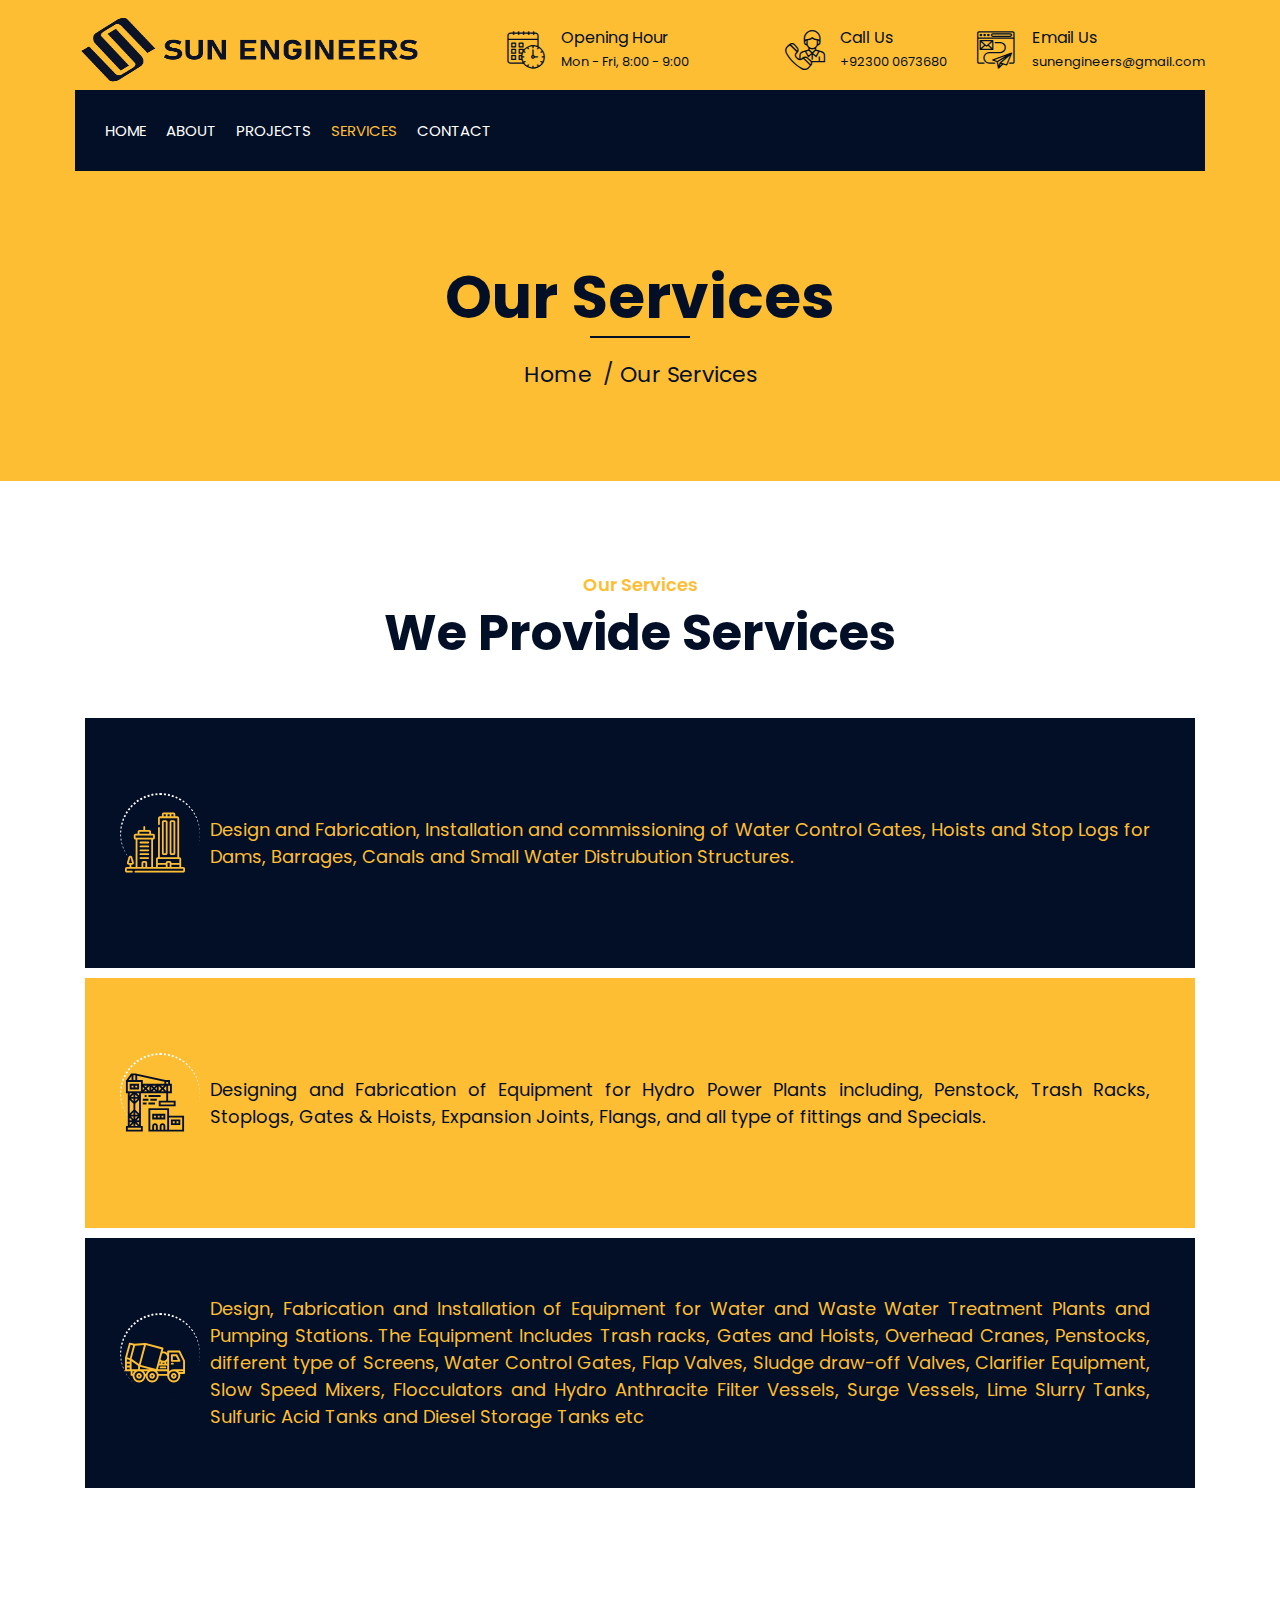
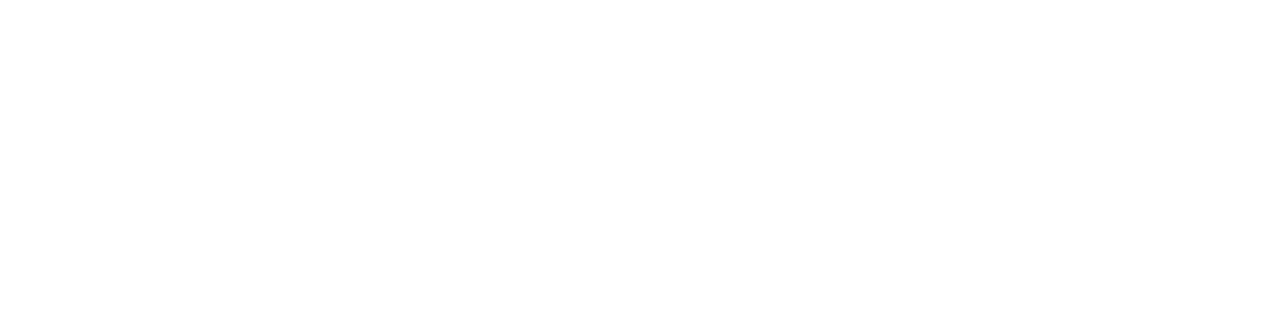
<file: service.html>
<!DOCTYPE html>
<html lang="en">
    <head>
        <meta charset="utf-8">
        <title>Builderz - Construction Company Website Template</title>
        <meta content="width=device-width, initial-scale=1.0" name="viewport">
        <meta content="Construction Company Website Template" name="keywords">
        <meta content="Construction Company Website Template" name="description">

        <!-- Favicon -->
        <link href="img/favicon.ico" rel="icon">

        <!-- Google Font -->
        <link href="https://fonts.googleapis.com/css2?family=Poppins:wght@100;200;300;400;500;600;700;800;900&display=swap" rel="stylesheet">

        <!-- CSS Libraries -->
        <link href="https://stackpath.bootstrapcdn.com/bootstrap/4.4.1/css/bootstrap.min.css" rel="stylesheet">
        <link href="https://cdnjs.cloudflare.com/ajax/libs/font-awesome/5.10.0/css/all.min.css" rel="stylesheet">
        <link href="lib/flaticon/font/flaticon.css" rel="stylesheet"> 
        <link href="lib/animate/animate.min.css" rel="stylesheet">
        <link href="lib/owlcarousel/assets/owl.carousel.min.css" rel="stylesheet">
        <link href="lib/lightbox/css/lightbox.min.css" rel="stylesheet">
        <link href="lib/slick/slick.css" rel="stylesheet">
        <link href="lib/slick/slick-theme.css" rel="stylesheet">

        <!-- Template Stylesheet -->
        <link href="css/style.css" rel="stylesheet">
    </head>

    <body>
        <div class="wrapper">
            <!-- Top Bar Start -->
            <div class="top-bar">
                <div class="container-fluid">
                    <div class="row align-items-center">
                        <div class="col-lg-4 col-md-12">
                            <div class="logo">
                                <a href="index.html">
                                   <!-- <h1>Sun Engineers.</h1>  -->
                                    <img src="img/LOGO3.png" alt="Logo">
                                </a>
                            </div>
                        </div>
                        <div class="col-lg-8 col-md-7 d-none d-lg-block">
                            <div class="row">
                                <div class="col-4">
                                    <div class="top-bar-item">
                                        <div class="top-bar-icon">
                                            <i class="flaticon-calendar"></i>
                                        </div>
                                        <div class="top-bar-text">
                                            <h3>Opening Hour</h3>
                                            <p>Mon - Fri, 8:00 - 9:00</p>
                                        </div>
                                    </div>
                                </div>
                                <div class="col-4">
                                    <div class="top-bar-item">
                                        <div class="top-bar-icon">
                                            <i class="flaticon-call"></i>
                                        </div>
                                        <div class="top-bar-text">
                                            <h3>Call Us</h3>
                                            <p>+92300 0673680</p>
                                        </div>
                                    </div>
                                </div>
                                <div class="col-4">
                                    <div class="top-bar-item">
                                        <div class="top-bar-icon">
                                            <i class="flaticon-send-mail"></i>
                                        </div>
                                        <div class="top-bar-text">
                                            <h3>Email Us</h3>
                                            <p>sunengineers@gmail.com</p>
                                        </div>
                                    </div>
                                </div>
                            </div>
                        </div>
                    </div>
                </div>
            </div>
            <!-- Top Bar End -->

            <!-- Nav Bar Start -->
            <div class="nav-bar">
                <div class="container-fluid">
                    <nav class="navbar navbar-expand-lg bg-dark navbar-dark">
                        <a href="#" class="navbar-brand">MENU</a>
                        <button type="button" class="navbar-toggler" data-toggle="collapse" data-target="#navbarCollapse">
                            <span class="navbar-toggler-icon"></span>
                        </button>

                        <div class="collapse navbar-collapse justify-content-between" id="navbarCollapse">
                            <div class="navbar-nav mr-auto">
                                <a href="index.html" class="nav-item nav-link">Home</a>
                                <a href="about.html" class="nav-item nav-link">About</a>
                                <a href="portfolio.html" class="nav-item nav-link">Projects</a>
                                <a href="service.html" class="nav-item nav-link active">Services</a>
                                <a href="contact.html" class="nav-item nav-link">Contact</a>
                            </div>
                            <!-- <div class="ml-auto">
                                <a class="btn" href="#">Get A Quote</a>
                            </div> -->
                        </div>
                    </nav>
                </div>
            </div>
            <!-- Nav Bar End -->
            
            
            <!-- Page Header Start -->
            <div class="page-header">
                <div class="container">
                    <div class="row">
                        <div class="col-12">
                            <h2>Our Services</h2>
                        </div>
                        <div class="col-12">
                            <a href="">Home</a>
                            <a href="">Our Services</a>
                        </div>
                    </div>
                </div>
            </div>
            <!-- Page Header End -->


            <!-- Service Start -->
            <div class="service">
                <div class="container">
                    <div class="section-header text-center">
                        <p>Our Services</p>
                        <h2>We Provide Services</h2>
                    </div>
                    <div class="feature wow fadeInUp" data-wow-delay="0.1s">
                        <div class="container-fluid">
                            <div class="row align-items-center">
                                <div class="col-lg-12 col-md-12 serviceBlock">
                                    <div class="feature-item">
                                        <div class="feature-icon">
                                            <i class="flaticon-building"></i>
                                        </div>
                                        <div class="feature-text">
                                            <!-- <h3>Designing</h3> -->
                                            <p>Design and Fabrication, Installation and commissioning of Water Control 
                                                Gates, Hoists and Stop Logs for Dams, Barrages, Canals and Small Water 
                                                Distrubution Structures.</p>
                                        </div>
                                    </div>
                                </div>
                                <div class="col-lg-12 col-md-12 serviceBlock">
                                    <div class="feature-item">
                                        <div class="feature-icon">
                                            <i class="flaticon-crane"></i>
                                        </div>
                                        <div class="feature-text">
                                            <!-- <h3>Fabrication</h3> -->
                                            <p>Designing and Fabrication of Equipment for Hydro Power Plants including, 
                                                Penstock, Trash Racks, Stoplogs, Gates & Hoists, Expansion Joints, Flangs, 
                                                and all type of fittings and Specials.</p>
                                        </div>
                                    </div>
                                </div>
                                <div class="col-lg-12 col-md-12 serviceBlock">
                                    <div class="feature-item">
                                        <div class="feature-icon">
                                            <i class="flaticon-concrete"></i>
                                        </div>
                                        <div class="feature-text">
                                            <!-- <h3>Installation</h3> -->
                                            <p>Design, Fabrication and Installation of Equipment for Water and Waste 
                                                Water Treatment Plants and Pumping Stations. The Equipment Includes 
                                                Trash racks, Gates and Hoists, Overhead Cranes, Penstocks, different type of 
                                                Screens, Water Control Gates, Flap Valves, Sludge draw-off Valves, Clarifier 
                                                Equipment, Slow Speed Mixers, Flocculators and Hydro Anthracite Filter 
                                                Vessels, Surge Vessels, Lime Slurry Tanks, Sulfuric Acid Tanks and Diesel 
                                                Storage Tanks etc</p>
                                        </div>
                                    </div>
                                </div>
                                <!-- <div class="col-lg-12 col-md-12">
                                    <div class="feature-item">
                                        <div class="feature-icon">
                                            <i class="flaticon-crane"></i>
                                        </div>
                                        <div class="feature-text">
                                            <h3>Commissioning</h3>
                                            <p></p>
                                        </div>
                                    </div>
                                </div> -->
                            </div>
                        </div>
                    </div>
                    </div>
                    </div>
                    <!-- <div class="row">
                        <div class="col-lg-4 col-md-6 wow fadeInUp" data-wow-delay="0.1s">
                            <div class="service-item">
                                <div class="service-img">
                                    <img src="img/service-1.jpg" alt="Image">
                                    <div class="service-overlay">
                                        <p>
                                            Lorem ipsum dolor sit amet, consectetur adipiscing elit. Phasellus nec pretium mi. Curabitur facilisis ornare velit non vulputate. Aliquam metus tortor, auctor id gravida condimentum, viverra quis sem.
                                        </p>
                                    </div>
                                </div>
                                <div class="service-text">
                                    <h3>Building Construction</h3>
                                    <a class="btn" href="img/service-1.jpg" data-lightbox="service">+</a>
                                </div>
                            </div>
                        </div>
                        <div class="col-lg-4 col-md-6 wow fadeInUp" data-wow-delay="0.2s">
                            <div class="service-item">
                                <div class="service-img">
                                    <img src="img/service-2.jpg" alt="Image">
                                    <div class="service-overlay">
                                        <p>
                                            Lorem ipsum dolor sit amet, consectetur adipiscing elit. Phasellus nec pretium mi. Curabitur facilisis ornare velit non vulputate. Aliquam metus tortor, auctor id gravida condimentum, viverra quis sem.
                                        </p>
                                    </div>
                                </div>
                                <div class="service-text">
                                    <h3>House Renovation</h3>
                                    <a class="btn" href="img/service-2.jpg" data-lightbox="service">+</a>
                                </div>
                            </div>
                        </div>
                        <div class="col-lg-4 col-md-6 wow fadeInUp" data-wow-delay="0.3s">
                            <div class="service-item">
                                <div class="service-img">
                                    <img src="img/service-3.jpg" alt="Image">
                                    <div class="service-overlay">
                                        <p>
                                            Lorem ipsum dolor sit amet, consectetur adipiscing elit. Phasellus nec pretium mi. Curabitur facilisis ornare velit non vulputate. Aliquam metus tortor, auctor id gravida condimentum, viverra quis sem.
                                        </p>
                                    </div>
                                </div>
                                <div class="service-text">
                                    <h3>Architecture Design</h3>
                                    <a class="btn" href="img/service-3.jpg" data-lightbox="service">+</a>
                                </div>
                            </div>
                        </div>
                        <div class="col-lg-4 col-md-6 wow fadeInUp" data-wow-delay="0.4s">
                            <div class="service-item">
                                <div class="service-img">
                                    <img src="img/service-4.jpg" alt="Image">
                                    <div class="service-overlay">
                                        <p>
                                            Lorem ipsum dolor sit amet, consectetur adipiscing elit. Phasellus nec pretium mi. Curabitur facilisis ornare velit non vulputate. Aliquam metus tortor, auctor id gravida condimentum, viverra quis sem.
                                        </p>
                                    </div>
                                </div>
                                <div class="service-text">
                                    <h3>Interior Design</h3>
                                    <a class="btn" href="img/service-4.jpg" data-lightbox="service">+</a>
                                </div>
                            </div>
                        </div>
                        <div class="col-lg-4 col-md-6 wow fadeInUp" data-wow-delay="0.5s">
                            <div class="service-item">
                                <div class="service-img">
                                    <img src="img/service-5.jpg" alt="Image">
                                    <div class="service-overlay">
                                        <p>
                                            Lorem ipsum dolor sit amet, consectetur adipiscing elit. Phasellus nec pretium mi. Curabitur facilisis ornare velit non vulputate. Aliquam metus tortor, auctor id gravida condimentum, viverra quis sem.
                                        </p>
                                    </div>
                                </div>
                                <div class="service-text">
                                    <h3>Fixing & Support</h3>
                                    <a class="btn" href="img/service-5.jpg" data-lightbox="service">+</a>
                                </div>
                            </div>
                        </div>
                        <div class="col-lg-4 col-md-6 wow fadeInUp" data-wow-delay="0.6s">
                            <div class="service-item">
                                <div class="service-img">
                                    <img src="img/service-6.jpg" alt="Image">
                                    <div class="service-overlay">
                                        <p>
                                            Lorem ipsum dolor sit amet, consectetur adipiscing elit. Phasellus nec pretium mi. Curabitur facilisis ornare velit non vulputate. Aliquam metus tortor, auctor id gravida condimentum, viverra quis sem.
                                        </p>
                                    </div>
                                </div>
                                <div class="service-text">
                                    <h3>Painting</h3>
                                    <a class="btn" href="img/service-6.jpg" data-lightbox="service">+</a>
                                </div>
                            </div>
                        </div>
                    </div>
                </div>
            </div> -->
            <!-- Service End -->
            
            
            <!-- FAQs Start
            <div class="faqs">
                <div class="container">
                    <div class="section-header text-center">
                        <p>Frequently Asked Question</p>
                        <h2>You May Ask</h2>
                    </div>
                    <div class="row">
                        <div class="col-md-6">
                            <div id="accordion-1">
                                <div class="card wow fadeInLeft" data-wow-delay="0.1s">
                                    <div class="card-header">
                                        <a class="card-link collapsed" data-toggle="collapse" href="#collapseOne">
                                            Lorem ipsum dolor sit amet?
                                        </a>
                                    </div>
                                    <div id="collapseOne" class="collapse" data-parent="#accordion-1">
                                        <div class="card-body">
                                            Lorem ipsum dolor sit amet, consectetur adipiscing elit. Phasellus nec pretium mi. Curabitur facilisis ornare velit non.
                                        </div>
                                    </div>
                                </div>
                                <div class="card wow fadeInLeft" data-wow-delay="0.2s">
                                    <div class="card-header">
                                        <a class="card-link collapsed" data-toggle="collapse" href="#collapseTwo">
                                            Lorem ipsum dolor sit amet?
                                        </a>
                                    </div>
                                    <div id="collapseTwo" class="collapse" data-parent="#accordion-1">
                                        <div class="card-body">
                                            Lorem ipsum dolor sit amet, consectetur adipiscing elit. Phasellus nec pretium mi. Curabitur facilisis ornare velit non.
                                        </div>
                                    </div>
                                </div>
                                <div class="card wow fadeInLeft" data-wow-delay="0.3s">
                                    <div class="card-header">
                                        <a class="card-link collapsed" data-toggle="collapse" href="#collapseThree">
                                            Lorem ipsum dolor sit amet?
                                        </a>
                                    </div>
                                    <div id="collapseThree" class="collapse" data-parent="#accordion-1">
                                        <div class="card-body">
                                            Lorem ipsum dolor sit amet, consectetur adipiscing elit. Phasellus nec pretium mi. Curabitur facilisis ornare velit non.
                                        </div>
                                    </div>
                                </div>
                                <div class="card wow fadeInLeft" data-wow-delay="0.4s">
                                    <div class="card-header">
                                        <a class="card-link collapsed" data-toggle="collapse" href="#collapseFour">
                                            Lorem ipsum dolor sit amet?
                                        </a>
                                    </div>
                                    <div id="collapseFour" class="collapse" data-parent="#accordion-1">
                                        <div class="card-body">
                                            Lorem ipsum dolor sit amet, consectetur adipiscing elit. Phasellus nec pretium mi. Curabitur facilisis ornare velit non.
                                        </div>
                                    </div>
                                </div>
                                <div class="card wow fadeInLeft" data-wow-delay="0.5s">
                                    <div class="card-header">
                                        <a class="card-link collapsed" data-toggle="collapse" href="#collapseFive">
                                            Lorem ipsum dolor sit amet?
                                        </a>
                                    </div>
                                    <div id="collapseFive" class="collapse" data-parent="#accordion-1">
                                        <div class="card-body">
                                            Lorem ipsum dolor sit amet, consectetur adipiscing elit. Phasellus nec pretium mi. Curabitur facilisis ornare velit non.
                                        </div>
                                    </div>
                                </div>
                            </div>
                        </div>
                        <div class="col-md-6">
                            <div id="accordion-2">
                                <div class="card wow fadeInRight" data-wow-delay="0.1s">
                                    <div class="card-header">
                                        <a class="card-link collapsed" data-toggle="collapse" href="#collapseSix">
                                            Lorem ipsum dolor sit amet?
                                        </a>
                                    </div>
                                    <div id="collapseSix" class="collapse" data-parent="#accordion-2">
                                        <div class="card-body">
                                            Lorem ipsum dolor sit amet, consectetur adipiscing elit. Phasellus nec pretium mi. Curabitur facilisis ornare velit non.
                                        </div>
                                    </div>
                                </div>
                                <div class="card wow fadeInRight" data-wow-delay="0.2s">
                                    <div class="card-header">
                                        <a class="card-link collapsed" data-toggle="collapse" href="#collapseSeven">
                                            Lorem ipsum dolor sit amet?
                                        </a>
                                    </div>
                                    <div id="collapseSeven" class="collapse" data-parent="#accordion-2">
                                        <div class="card-body">
                                            Lorem ipsum dolor sit amet, consectetur adipiscing elit. Phasellus nec pretium mi. Curabitur facilisis ornare velit non.
                                        </div>
                                    </div>
                                </div>
                                <div class="card wow fadeInRight" data-wow-delay="0.3s">
                                    <div class="card-header">
                                        <a class="card-link collapsed" data-toggle="collapse" href="#collapseEight">
                                            Lorem ipsum dolor sit amet?
                                        </a>
                                    </div>
                                    <div id="collapseEight" class="collapse" data-parent="#accordion-2">
                                        <div class="card-body">
                                            Lorem ipsum dolor sit amet, consectetur adipiscing elit. Phasellus nec pretium mi. Curabitur facilisis ornare velit non.
                                        </div>
                                    </div>
                                </div>
                                <div class="card wow fadeInRight" data-wow-delay="0.4s">
                                    <div class="card-header">
                                        <a class="card-link collapsed" data-toggle="collapse" href="#collapseNine">
                                            Lorem ipsum dolor sit amet?
                                        </a>
                                    </div>
                                    <div id="collapseNine" class="collapse" data-parent="#accordion-2">
                                        <div class="card-body">
                                            Lorem ipsum dolor sit amet, consectetur adipiscing elit. Phasellus nec pretium mi. Curabitur facilisis ornare velit non.
                                        </div>
                                    </div>
                                </div>
                                <div class="card wow fadeInRight" data-wow-delay="0.5s">
                                    <div class="card-header">
                                        <a class="card-link collapsed" data-toggle="collapse" href="#collapseTen">
                                            Lorem ipsum dolor sit amet?
                                        </a>
                                    </div>
                                    <div id="collapseTen" class="collapse" data-parent="#accordion-2">
                                        <div class="card-body">
                                            Lorem ipsum dolor sit amet, consectetur adipiscing elit. Phasellus nec pretium mi. Curabitur facilisis ornare velit non.
                                        </div>
                                    </div>
                                </div>
                            </div>
                        </div>
                    </div>
                </div>
            </div>
            FAQs End -->


            <!-- Footer Start -->
            <div class="footer wow fadeIn" data-wow-delay="0.3s">
                <div class="container">
                    <div class="row">
                        <div class="col-md-6 col-lg-3">
                            <div class="footer-contact">
                                <h2>Office Contact</h2>
                                <p><i class="fa fa-map-marker-alt"></i>G.T. Road, Adjacent WAPDA Grid Station
                                    Gujranwala, Pakistan</p>
                                <p><i class="fa fa-phone-alt"></i>+92300 0673680</p>
                                <p><i class="fa fa-envelope"></i>sunengineers@gmail.com</p>
                                <!-- <div class="footer-social">
                                    <a href=""><i class="fab fa-twitter"></i></a>
                                    <a href=""><i class="fab fa-facebook-f"></i></a>
                                    <a href=""><i class="fab fa-youtube"></i></a>
                                    <a href=""><i class="fab fa-instagram"></i></a>
                                    <a href=""><i class="fab fa-linkedin-in"></i></a>
                                </div> -->
                            </div>
                        </div>
                        <div class="col-md-6 col-lg-3">
                            <div class="footer-link">
                                <h2>Services Areas</h2>
                                <a href="">Designing</a>
                                <a href="">Installation</a>
                                <a href="">Fabrication</a>
                                <a href="">Commissioning</a>
                            </div>
                        </div>
                        <div class="col-md-6 col-lg-3">
                            <div class="footer-link">
                                <h2>Useful Pages</h2>
                                <a href="">About Us</a>
                                <a href="">Contact Us</a>
                                <a href="">Projects</a>
                                <a href="">Testimonial</a>
                            </div>
                        </div>
                        <div class="col-md-6 col-lg-3">
                            <div class="newsletter">
                                <h2>Social Media</h2>
                                <!-- 
                                <p>
                                    Lorem ipsum dolor sit amet elit. Phasellus nec pretium mi. Curabitur facilisis ornare velit non vulpu
                                </p>
                                <div class="form">
                                    <input class="form-control" placeholder="Email here">
                                    <button class="btn">Submit</button>
                                </div> -->
                                <div class="footer-social">
                                    <a href=""><i class="fab fa-twitter"></i></a>
                                    <a href=""><i class="fab fa-facebook-f"></i></a>
                                    <a href=""><i class="fab fa-youtube"></i></a>
                                    <a href=""><i class="fab fa-instagram"></i></a>
                                    <a href=""><i class="fab fa-linkedin-in"></i></a>
                                </div>
                            </div>
                        </div>
                    </div>
                </div>
                <div class="container footer-menu">
                    <!-- <div class="f-menu">
                        <a href="">Terms of use</a>
                        <a href="">Privacy policy</a>
                        <a href="">Cookies</a>
                        <a href="">Help</a>
                        <a href="">FQAs</a>
                    </div> -->
                    
                </div>
                <div class="container copyright">
                    <div class="row">
                        <div class="col-md-6">
                            <p>&copy; <a href="#">Your Site Name</a>, All Right Reserved.</p>
                        </div>
                        <div class="col-md-6">
                            <p>Designed By <a href="#">Waves Tech</a></p>
                        </div>
                    </div>
                </div>
            </div>
            <!-- Footer End -->

            <a href="#" class="back-to-top"><i class="fa fa-chevron-up"></i></a>
        </div>

        <!-- JavaScript Libraries -->
        <script src="https://code.jquery.com/jquery-3.4.1.min.js"></script>
        <script src="https://stackpath.bootstrapcdn.com/bootstrap/4.4.1/js/bootstrap.bundle.min.js"></script>
        <script src="lib/easing/easing.min.js"></script>
        <script src="lib/wow/wow.min.js"></script>
        <script src="lib/owlcarousel/owl.carousel.min.js"></script>
        <script src="lib/isotope/isotope.pkgd.min.js"></script>
        <script src="lib/lightbox/js/lightbox.min.js"></script>
        <script src="lib/waypoints/waypoints.min.js"></script>
        <script src="lib/counterup/counterup.min.js"></script>
        <script src="lib/slick/slick.min.js"></script>

        <!-- Template Javascript -->
        <script src="js/main.js"></script>
    </body>
</html>
</file>
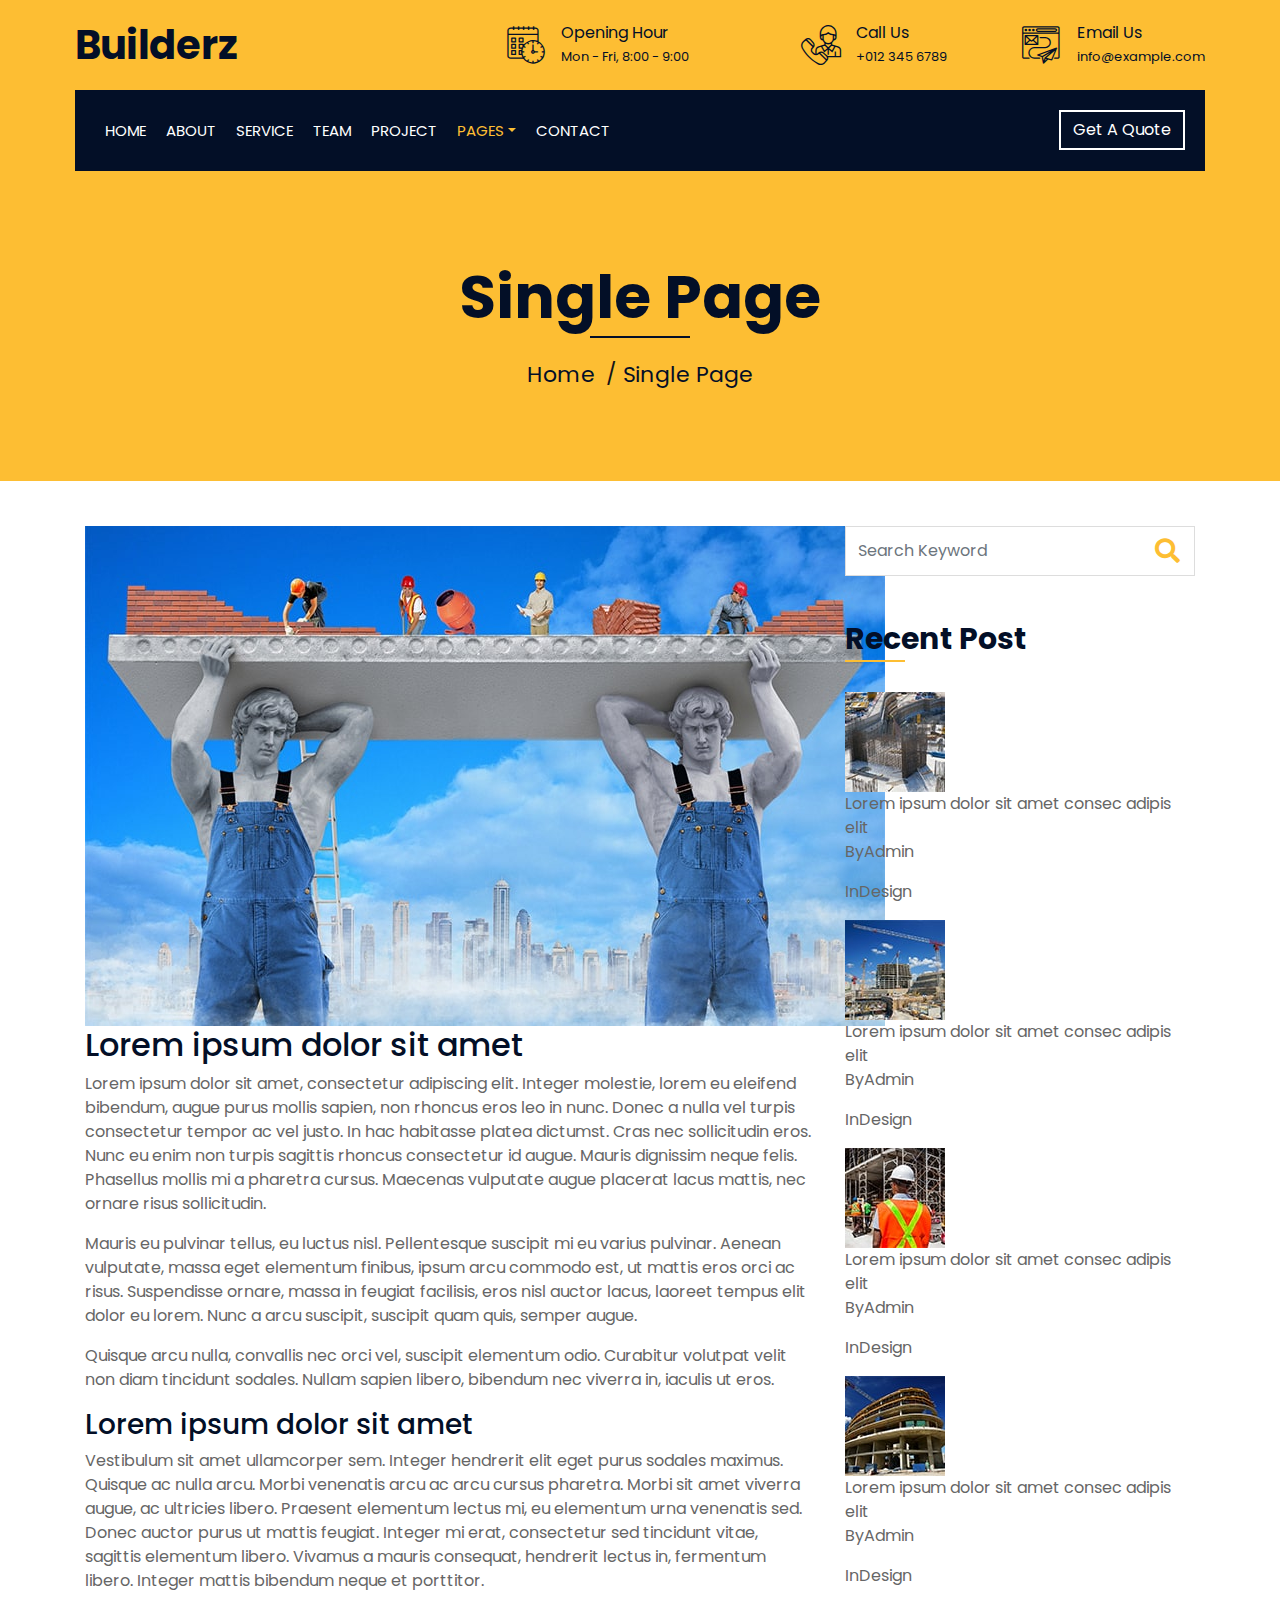
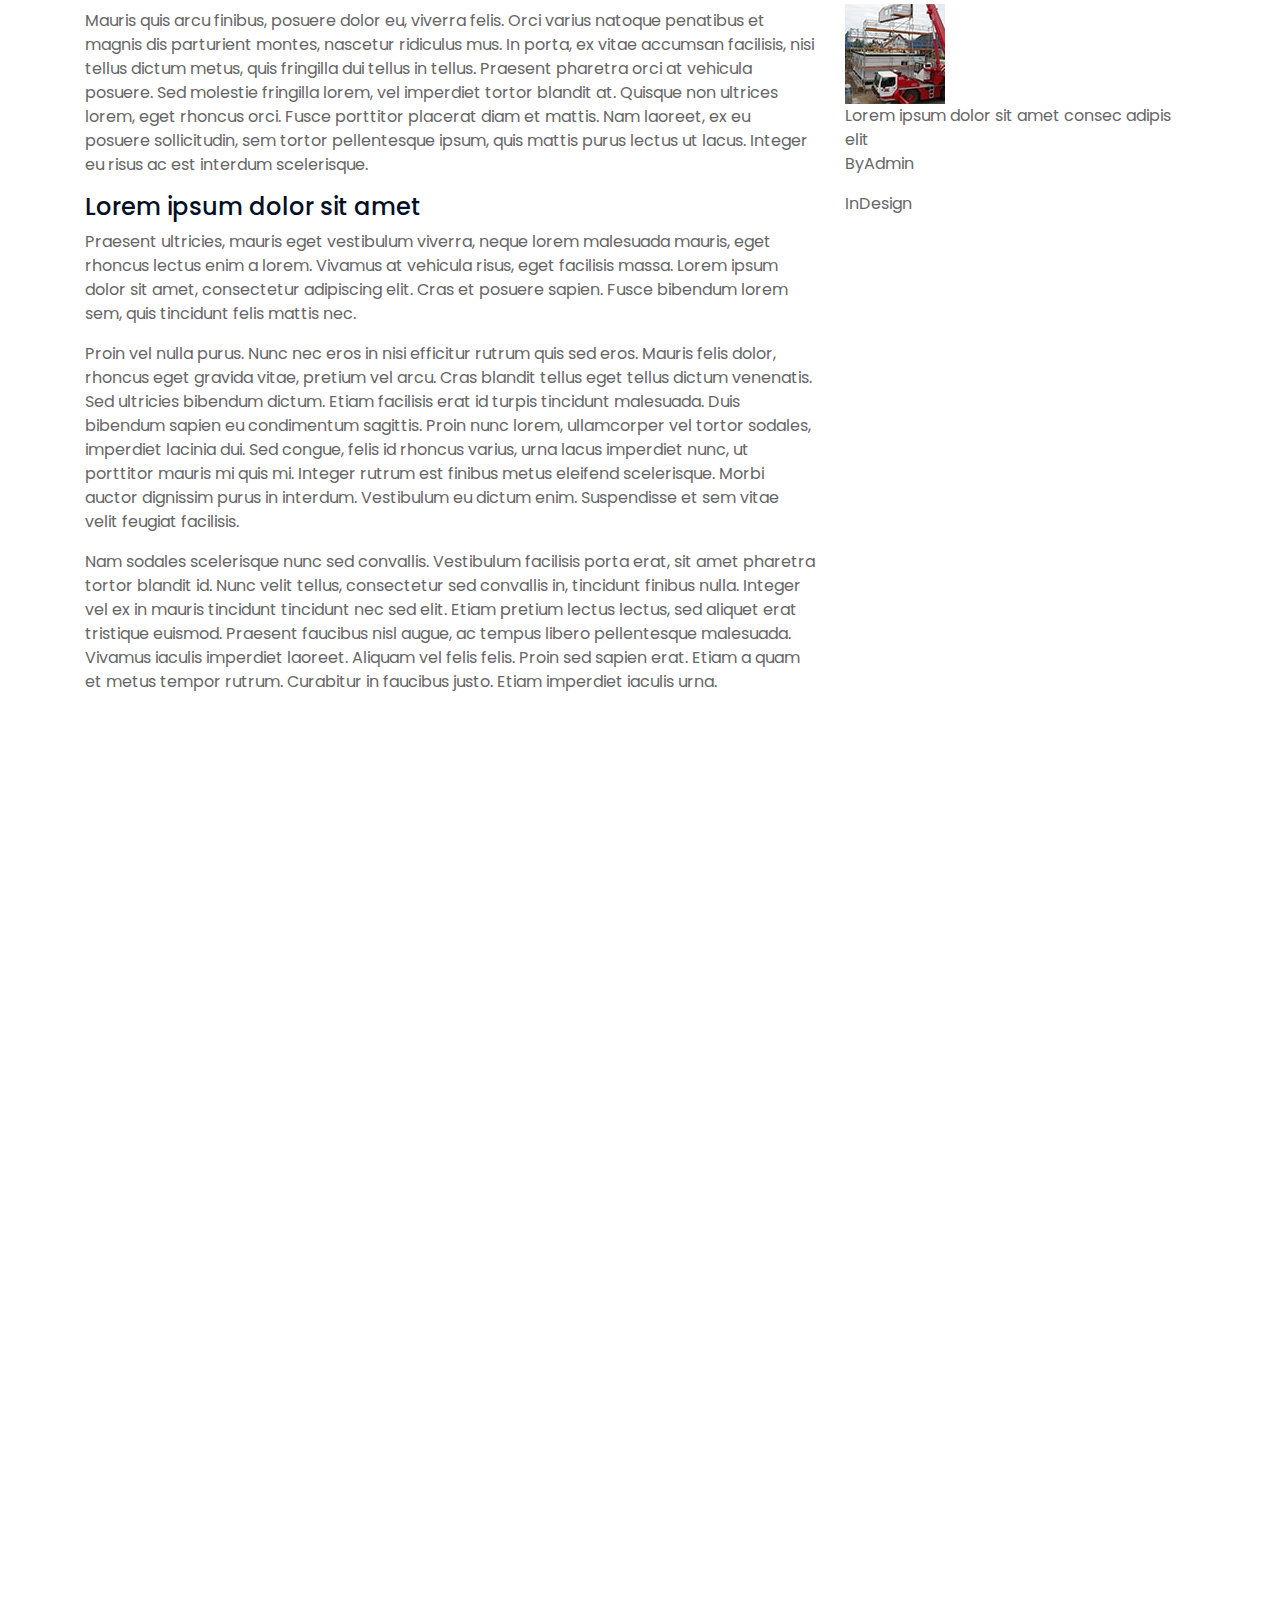
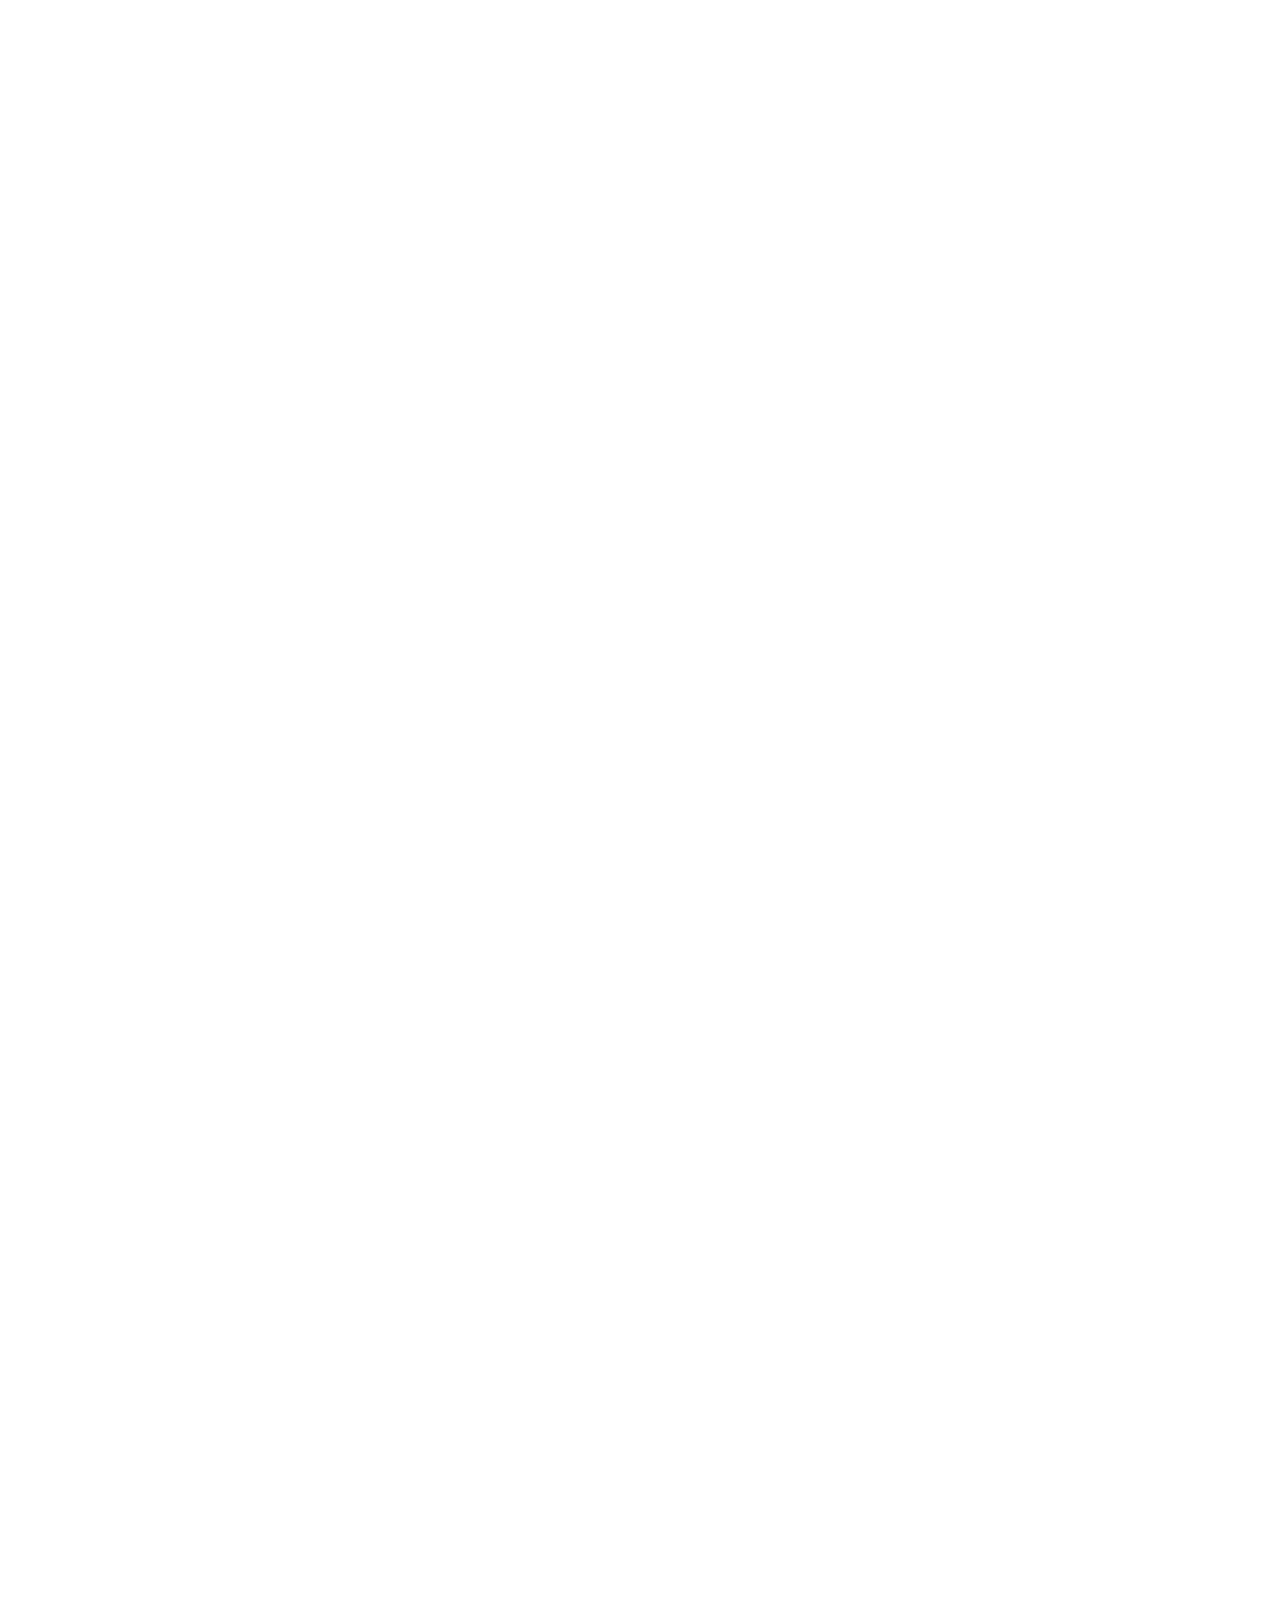
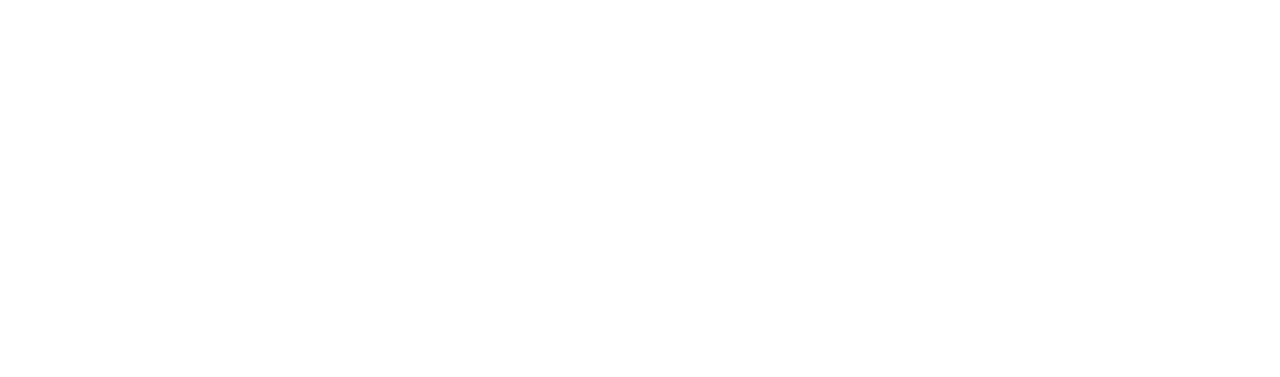
<file: single.html>
<!DOCTYPE html>
<html lang="en">
    <head>
        <meta charset="utf-8">
        <title>Builderz - Construction Company Website Template</title>
        <meta content="width=device-width, initial-scale=1.0" name="viewport">
        <meta content="Construction Company Website Template" name="keywords">
        <meta content="Construction Company Website Template" name="description">

        <!-- Favicon -->
        <link href="img/favicon.ico" rel="icon">

        <!-- Google Font -->
        <link href="https://fonts.googleapis.com/css2?family=Poppins:wght@100;200;300;400;500;600;700;800;900&display=swap" rel="stylesheet">

        <!-- CSS Libraries -->
        <link href="https://stackpath.bootstrapcdn.com/bootstrap/4.4.1/css/bootstrap.min.css" rel="stylesheet">
        <link href="https://cdnjs.cloudflare.com/ajax/libs/font-awesome/5.10.0/css/all.min.css" rel="stylesheet">
        <link href="lib/flaticon/font/flaticon.css" rel="stylesheet"> 
        <link href="lib/animate/animate.min.css" rel="stylesheet">
        <link href="lib/owlcarousel/assets/owl.carousel.min.css" rel="stylesheet">
        <link href="lib/lightbox/css/lightbox.min.css" rel="stylesheet">
        <link href="lib/slick/slick.css" rel="stylesheet">
        <link href="lib/slick/slick-theme.css" rel="stylesheet">

        <!-- Template Stylesheet -->
        <link href="css/style.css" rel="stylesheet">
    </head>

    <body>
        <div class="wrapper">
            <!-- Top Bar Start -->
            <div class="top-bar">
                <div class="container-fluid">
                    <div class="row align-items-center">
                        <div class="col-lg-4 col-md-12">
                            <div class="logo">
                                <a href="index.html">
                                    <h1>Builderz</h1>
                                    <!-- <img src="img/logo.jpg" alt="Logo"> -->
                                </a>
                            </div>
                        </div>
                        <div class="col-lg-8 col-md-7 d-none d-lg-block">
                            <div class="row">
                                <div class="col-4">
                                    <div class="top-bar-item">
                                        <div class="top-bar-icon">
                                            <i class="flaticon-calendar"></i>
                                        </div>
                                        <div class="top-bar-text">
                                            <h3>Opening Hour</h3>
                                            <p>Mon - Fri, 8:00 - 9:00</p>
                                        </div>
                                    </div>
                                </div>
                                <div class="col-4">
                                    <div class="top-bar-item">
                                        <div class="top-bar-icon">
                                            <i class="flaticon-call"></i>
                                        </div>
                                        <div class="top-bar-text">
                                            <h3>Call Us</h3>
                                            <p>+012 345 6789</p>
                                        </div>
                                    </div>
                                </div>
                                <div class="col-4">
                                    <div class="top-bar-item">
                                        <div class="top-bar-icon">
                                            <i class="flaticon-send-mail"></i>
                                        </div>
                                        <div class="top-bar-text">
                                            <h3>Email Us</h3>
                                            <p>info@example.com</p>
                                        </div>
                                    </div>
                                </div>
                            </div>
                        </div>
                    </div>
                </div>
            </div>
            <!-- Top Bar End -->

            <!-- Nav Bar Start -->
            <div class="nav-bar">
                <div class="container-fluid">
                    <nav class="navbar navbar-expand-lg bg-dark navbar-dark">
                        <a href="#" class="navbar-brand">MENU</a>
                        <button type="button" class="navbar-toggler" data-toggle="collapse" data-target="#navbarCollapse">
                            <span class="navbar-toggler-icon"></span>
                        </button>

                        <div class="collapse navbar-collapse justify-content-between" id="navbarCollapse">
                            <div class="navbar-nav mr-auto">
                                <a href="index.html" class="nav-item nav-link">Home</a>
                                <a href="about.html" class="nav-item nav-link">About</a>
                                <a href="service.html" class="nav-item nav-link">Service</a>
                                <a href="team.html" class="nav-item nav-link">Team</a>
                                <a href="portfolio.html" class="nav-item nav-link">Project</a>
                                <div class="nav-item dropdown">
                                    <a href="#" class="nav-link dropdown-toggle active" data-toggle="dropdown">Pages</a>
                                    <div class="dropdown-menu">
                                        <a href="blog.html" class="dropdown-item">Blog Page</a>
                                        <a href="single.html" class="dropdown-item">Single Page</a>
                                    </div>
                                </div>
                                <a href="contact.html" class="nav-item nav-link">Contact</a>
                            </div>
                            <div class="ml-auto">
                                <a class="btn" href="#">Get A Quote</a>
                            </div>
                        </div>
                    </nav>
                </div>
            </div>
            <!-- Nav Bar End -->


            <!-- Page Header Start -->
            <div class="page-header">
                <div class="container">
                    <div class="row">
                        <div class="col-12">
                            <h2>Single Page</h2>
                        </div>
                        <div class="col-12">
                            <a href="">Home</a>
                            <a href="">Single Page</a>
                        </div>
                    </div>
                </div>
            </div>
            <!-- Page Header End -->


            <!-- Single Post Start-->
            <div class="single">
                <div class="container">
                    <div class="row">
                        <div class="col-lg-8">
                            <div class="single-content wow fadeInUp">
                                <img src="img/single.jpg" />
                                <h2>Lorem ipsum dolor sit amet</h2>
                                <p>
                                    Lorem ipsum dolor sit amet, consectetur adipiscing elit. Integer molestie, lorem eu eleifend bibendum, augue purus mollis sapien, non rhoncus eros leo in nunc. Donec a nulla vel turpis consectetur tempor ac vel justo. In hac habitasse platea dictumst. Cras nec sollicitudin eros. Nunc eu enim non turpis sagittis rhoncus consectetur id augue. Mauris dignissim neque felis. Phasellus mollis mi a pharetra cursus. Maecenas vulputate augue placerat lacus mattis, nec ornare risus sollicitudin.
                                </p>
                                <p>
                                    Mauris eu pulvinar tellus, eu luctus nisl. Pellentesque suscipit mi eu varius pulvinar. Aenean vulputate, massa eget elementum finibus, ipsum arcu commodo est, ut mattis eros orci ac risus. Suspendisse ornare, massa in feugiat facilisis, eros nisl auctor lacus, laoreet tempus elit dolor eu lorem. Nunc a arcu suscipit, suscipit quam quis, semper augue.
                                </p>
                                <p>
                                    Quisque arcu nulla, convallis nec orci vel, suscipit elementum odio. Curabitur volutpat velit non diam tincidunt sodales. Nullam sapien libero, bibendum nec viverra in, iaculis ut eros.
                                </p>
                                <h3>Lorem ipsum dolor sit amet</h3>
                                <p>
                                    Vestibulum sit amet ullamcorper sem. Integer hendrerit elit eget purus sodales maximus. Quisque ac nulla arcu. Morbi venenatis arcu ac arcu cursus pharetra. Morbi sit amet viverra augue, ac ultricies libero. Praesent elementum lectus mi, eu elementum urna venenatis sed. Donec auctor purus ut mattis feugiat. Integer mi erat, consectetur sed tincidunt vitae, sagittis elementum libero. Vivamus a mauris consequat, hendrerit lectus in, fermentum libero. Integer mattis bibendum neque et porttitor.
                                </p>
                                <p>
                                    Mauris quis arcu finibus, posuere dolor eu, viverra felis. Orci varius natoque penatibus et magnis dis parturient montes, nascetur ridiculus mus. In porta, ex vitae accumsan facilisis, nisi tellus dictum metus, quis fringilla dui tellus in tellus. Praesent pharetra orci at vehicula posuere. Sed molestie fringilla lorem, vel imperdiet tortor blandit at. Quisque non ultrices lorem, eget rhoncus orci. Fusce porttitor placerat diam et mattis. Nam laoreet, ex eu posuere sollicitudin, sem tortor pellentesque ipsum, quis mattis purus lectus ut lacus. Integer eu risus ac est interdum scelerisque.
                                </p>
                                <h4>Lorem ipsum dolor sit amet</h4>
                                <p>
                                    Praesent ultricies, mauris eget vestibulum viverra, neque lorem malesuada mauris, eget rhoncus lectus enim a lorem. Vivamus at vehicula risus, eget facilisis massa. Lorem ipsum dolor sit amet, consectetur adipiscing elit. Cras et posuere sapien. Fusce bibendum lorem sem, quis tincidunt felis mattis nec.
                                </p>
                                <p>
                                    Proin vel nulla purus. Nunc nec eros in nisi efficitur rutrum quis sed eros. Mauris felis dolor, rhoncus eget gravida vitae, pretium vel arcu. Cras blandit tellus eget tellus dictum venenatis. Sed ultricies bibendum dictum. Etiam facilisis erat id turpis tincidunt malesuada. Duis bibendum sapien eu condimentum sagittis. Proin nunc lorem, ullamcorper vel tortor sodales, imperdiet lacinia dui. Sed congue, felis id rhoncus varius, urna lacus imperdiet nunc, ut porttitor mauris mi quis mi. Integer rutrum est finibus metus eleifend scelerisque. Morbi auctor dignissim purus in interdum. Vestibulum eu dictum enim. Suspendisse et sem vitae velit feugiat facilisis.
                                </p>
                                <p>
                                    Nam sodales scelerisque nunc sed convallis. Vestibulum facilisis porta erat, sit amet pharetra tortor blandit id. Nunc velit tellus, consectetur sed convallis in, tincidunt finibus nulla. Integer vel ex in mauris tincidunt tincidunt nec sed elit. Etiam pretium lectus lectus, sed aliquet erat tristique euismod. Praesent faucibus nisl augue, ac tempus libero pellentesque malesuada. Vivamus iaculis imperdiet laoreet. Aliquam vel felis felis. Proin sed sapien erat. Etiam a quam et metus tempor rutrum. Curabitur in faucibus justo. Etiam imperdiet iaculis urna.
                                </p>
                            </div>
                            <div class="single-tags wow fadeInUp">
                                <a href="">National</a>
                                <a href="">International</a>
                                <a href="">Economics</a>
                                <a href="">Politics</a>
                                <a href="">Lifestyle</a>
                                <a href="">Technology</a>
                                <a href="">Trades</a>
                            </div>
                            <div class="single-bio wow fadeInUp">
                                <div class="single-bio-img">
                                    <img src="img/user.jpg" />
                                </div>
                                <div class="single-bio-text">
                                    <h3>Author Name</h3>
                                    <p>
                                        Lorem ipsum dolor sit amet elit. Integer lorem augue purus mollis sapien, non eros leo in nunc. Donec a nulla vel turpis tempor ac vel justo. In hac platea dictumst.
                                    </p>
                                </div>
                            </div>
                            <div class="single-related wow fadeInUp">
                                <h2>Related Post</h2>
                                <div class="owl-carousel related-slider">
                                    <div class="post-item">
                                        <div class="post-img">
                                            <img src="img/post-1.jpg" />
                                        </div>
                                        <div class="post-text">
                                            <a href="">Lorem ipsum dolor sit amet consec adipis elit</a>
                                            <div class="post-meta">
                                                <p>By<a href="">Admin</a></p>
                                                <p>In<a href="">Design</a></p>
                                            </div>
                                        </div>
                                    </div>
                                    <div class="post-item">
                                        <div class="post-img">
                                            <img src="img/post-2.jpg" />
                                        </div>
                                        <div class="post-text">
                                            <a href="">Lorem ipsum dolor sit amet consec adipis elit</a>
                                            <div class="post-meta">
                                                <p>By<a href="">Admin</a></p>
                                                <p>In<a href="">Design</a></p>
                                            </div>
                                        </div>
                                    </div>
                                    <div class="post-item">
                                        <div class="post-img">
                                            <img src="img/post-3.jpg" />
                                        </div>
                                        <div class="post-text">
                                            <a href="">Lorem ipsum dolor sit amet consec adipis elit</a>
                                            <div class="post-meta">
                                                <p>By<a href="">Admin</a></p>
                                                <p>In<a href="">Design</a></p>
                                            </div>
                                        </div>
                                    </div>
                                    <div class="post-item">
                                        <div class="post-img">
                                            <img src="img/post-4.jpg" />
                                        </div>
                                        <div class="post-text">
                                            <a href="">Lorem ipsum dolor sit amet consec adipis elit</a>
                                            <div class="post-meta">
                                                <p>By<a href="">Admin</a></p>
                                                <p>In<a href="">Design</a></p>
                                            </div>
                                        </div>
                                    </div>
                                </div>
                            </div>

                            <div class="single-comment wow fadeInUp">
                                <h2>3 Comments</h2>
                                <ul class="comment-list">
                                    <li class="comment-item">
                                        <div class="comment-body">
                                            <div class="comment-img">
                                                <img src="img/user.jpg" />
                                            </div>
                                            <div class="comment-text">
                                                <h3><a href="">Josh Dunn</a></h3>
                                                <span>01 Jan 2045 at 12:00pm</span>
                                                <p>
                                                    Lorem ipsum dolor sit amet elit. Integer lorem augue purus mollis sapien, non eros leo in nunc. Donec a nulla vel turpis tempor ac vel justo. In hac platea dictumst. 
                                                </p>
                                                <a class="btn" href="">Reply</a>
                                            </div>
                                        </div>
                                    </li>
                                    <li class="comment-item">
                                        <div class="comment-body">
                                            <div class="comment-img">
                                                <img src="img/user.jpg" />
                                            </div>
                                            <div class="comment-text">
                                                <h3><a href="">Josh Dunn</a></h3>
                                                <p><span>01 Jan 2045 at 12:00pm</span></p>
                                                <p>
                                                    Lorem ipsum dolor sit amet elit. Integer lorem augue purus mollis sapien, non eros leo in nunc. Donec a nulla vel turpis tempor ac vel justo. In hac platea dictumst. 
                                                </p>
                                                <a class="btn" href="">Reply</a>
                                            </div>
                                        </div>
                                        <ul class="comment-child">
                                            <li class="comment-item">
                                                <div class="comment-body">
                                                    <div class="comment-img">
                                                        <img src="img/user.jpg" />
                                                    </div>
                                                    <div class="comment-text">
                                                        <h3><a href="">Josh Dunn</a></h3>
                                                        <p><span>01 Jan 2045 at 12:00pm</span></p>
                                                        <p>
                                                            Lorem ipsum dolor sit amet elit. Integer lorem augue purus mollis sapien, non eros leo in nunc. Donec a nulla vel turpis tempor ac vel justo. In hac platea dictumst. 
                                                        </p>
                                                        <a class="btn" href="">Reply</a>
                                                    </div>
                                                </div>
                                            </li>
                                        </ul>
                                    </li>
                                </ul>
                            </div>
                            <div class="comment-form wow fadeInUp">
                                <h2>Leave a comment</h2>
                                <form>
                                    <div class="form-group">
                                        <label for="name">Name *</label>
                                        <input type="text" class="form-control" id="name">
                                    </div>
                                    <div class="form-group">
                                        <label for="email">Email *</label>
                                        <input type="email" class="form-control" id="email">
                                    </div>
                                    <div class="form-group">
                                        <label for="website">Website</label>
                                        <input type="url" class="form-control" id="website">
                                    </div>

                                    <div class="form-group">
                                        <label for="message">Message *</label>
                                        <textarea id="message" cols="30" rows="5" class="form-control"></textarea>
                                    </div>
                                    <div class="form-group">
                                        <input type="submit" value="Post Comment" class="btn">
                                    </div>
                                </form>
                            </div>
                        </div>

                        <div class="col-lg-4">
                            <div class="sidebar">
                                <div class="sidebar-widget wow fadeInUp">
                                    <div class="search-widget">
                                        <form>
                                            <input class="form-control" type="text" placeholder="Search Keyword">
                                            <button class="btn"><i class="fa fa-search"></i></button>
                                        </form>
                                    </div>
                                </div>

                                <div class="sidebar-widget wow fadeInUp">
                                    <h2 class="widget-title">Recent Post</h2>
                                    <div class="recent-post">
                                        <div class="post-item">
                                            <div class="post-img">
                                                <img src="img/post-1.jpg" />
                                            </div>
                                            <div class="post-text">
                                                <a href="">Lorem ipsum dolor sit amet consec adipis elit</a>
                                                <div class="post-meta">
                                                    <p>By<a href="">Admin</a></p>
                                                    <p>In<a href="">Design</a></p>
                                                </div>
                                            </div>
                                        </div>
                                        <div class="post-item">
                                            <div class="post-img">
                                                <img src="img/post-2.jpg" />
                                            </div>
                                            <div class="post-text">
                                                <a href="">Lorem ipsum dolor sit amet consec adipis elit</a>
                                                <div class="post-meta">
                                                    <p>By<a href="">Admin</a></p>
                                                    <p>In<a href="">Design</a></p>
                                                </div>
                                            </div>
                                        </div>
                                        <div class="post-item">
                                            <div class="post-img">
                                                <img src="img/post-3.jpg" />
                                            </div>
                                            <div class="post-text">
                                                <a href="">Lorem ipsum dolor sit amet consec adipis elit</a>
                                                <div class="post-meta">
                                                    <p>By<a href="">Admin</a></p>
                                                    <p>In<a href="">Design</a></p>
                                                </div>
                                            </div>
                                        </div>
                                        <div class="post-item">
                                            <div class="post-img">
                                                <img src="img/post-4.jpg" />
                                            </div>
                                            <div class="post-text">
                                                <a href="">Lorem ipsum dolor sit amet consec adipis elit</a>
                                                <div class="post-meta">
                                                    <p>By<a href="">Admin</a></p>
                                                    <p>In<a href="">Design</a></p>
                                                </div>
                                            </div>
                                        </div>
                                        <div class="post-item">
                                            <div class="post-img">
                                                <img src="img/post-5.jpg" />
                                            </div>
                                            <div class="post-text">
                                                <a href="">Lorem ipsum dolor sit amet consec adipis elit</a>
                                                <div class="post-meta">
                                                    <p>By<a href="">Admin</a></p>
                                                    <p>In<a href="">Design</a></p>
                                                </div>
                                            </div>
                                        </div>
                                    </div>
                                </div>

                                <div class="sidebar-widget wow fadeInUp">
                                    <div class="image-widget">
                                        <a href="#"><img src="img/blog-1.jpg" alt="Image"></a>
                                    </div>
                                </div>

                                <div class="sidebar-widget wow fadeInUp">
                                    <div class="tab-post">
                                        <ul class="nav nav-pills nav-justified">
                                            <li class="nav-item">
                                                <a class="nav-link active" data-toggle="pill" href="#featured">Featured</a>
                                            </li>
                                            <li class="nav-item">
                                                <a class="nav-link" data-toggle="pill" href="#popular">Popular</a>
                                            </li>
                                            <li class="nav-item">
                                                <a class="nav-link" data-toggle="pill" href="#latest">Latest</a>
                                            </li>
                                        </ul>

                                        <div class="tab-content">
                                            <div id="featured" class="container tab-pane active">
                                                <div class="post-item">
                                                    <div class="post-img">
                                                        <img src="img/post-1.jpg" />
                                                    </div>
                                                    <div class="post-text">
                                                        <a href="">Lorem ipsum dolor sit amet consec adipis elit</a>
                                                        <div class="post-meta">
                                                            <p>By<a href="">Admin</a></p>
                                                            <p>In<a href="">Design</a></p>
                                                        </div>
                                                    </div>
                                                </div>
                                                <div class="post-item">
                                                    <div class="post-img">
                                                        <img src="img/post-2.jpg" />
                                                    </div>
                                                    <div class="post-text">
                                                        <a href="">Lorem ipsum dolor sit amet consec adipis elit</a>
                                                        <div class="post-meta">
                                                            <p>By<a href="">Admin</a></p>
                                                            <p>In<a href="">Design</a></p>
                                                        </div>
                                                    </div>
                                                </div>
                                                <div class="post-item">
                                                    <div class="post-img">
                                                        <img src="img/post-3.jpg" />
                                                    </div>
                                                    <div class="post-text">
                                                        <a href="">Lorem ipsum dolor sit amet consec adipis elit</a>
                                                        <div class="post-meta">
                                                            <p>By<a href="">Admin</a></p>
                                                            <p>In<a href="">Design</a></p>
                                                        </div>
                                                    </div>
                                                </div>
                                                <div class="post-item">
                                                    <div class="post-img">
                                                        <img src="img/post-4.jpg" />
                                                    </div>
                                                    <div class="post-text">
                                                        <a href="">Lorem ipsum dolor sit amet consec adipis elit</a>
                                                        <div class="post-meta">
                                                            <p>By<a href="">Admin</a></p>
                                                            <p>In<a href="">Design</a></p>
                                                        </div>
                                                    </div>
                                                </div>
                                                <div class="post-item">
                                                    <div class="post-img">
                                                        <img src="img/post-5.jpg" />
                                                    </div>
                                                    <div class="post-text">
                                                        <a href="">Lorem ipsum dolor sit amet consec adipis elit</a>
                                                        <div class="post-meta">
                                                            <p>By<a href="">Admin</a></p>
                                                            <p>In<a href="">Design</a></p>
                                                        </div>
                                                    </div>
                                                </div>
                                            </div>
                                            <div id="popular" class="container tab-pane fade">
                                                <div class="post-item">
                                                    <div class="post-img">
                                                        <img src="img/post-1.jpg" />
                                                    </div>
                                                    <div class="post-text">
                                                        <a href="">Lorem ipsum dolor sit amet consec adipis elit</a>
                                                        <div class="post-meta">
                                                            <p>By<a href="">Admin</a></p>
                                                            <p>In<a href="">Design</a></p>
                                                        </div>
                                                    </div>
                                                </div>
                                                <div class="post-item">
                                                    <div class="post-img">
                                                        <img src="img/post-2.jpg" />
                                                    </div>
                                                    <div class="post-text">
                                                        <a href="">Lorem ipsum dolor sit amet consec adipis elit</a>
                                                        <div class="post-meta">
                                                            <p>By<a href="">Admin</a></p>
                                                            <p>In<a href="">Design</a></p>
                                                        </div>
                                                    </div>
                                                </div>
                                                <div class="post-item">
                                                    <div class="post-img">
                                                        <img src="img/post-3.jpg" />
                                                    </div>
                                                    <div class="post-text">
                                                        <a href="">Lorem ipsum dolor sit amet consec adipis elit</a>
                                                        <div class="post-meta">
                                                            <p>By<a href="">Admin</a></p>
                                                            <p>In<a href="">Design</a></p>
                                                        </div>
                                                    </div>
                                                </div>
                                                <div class="post-item">
                                                    <div class="post-img">
                                                        <img src="img/post-4.jpg" />
                                                    </div>
                                                    <div class="post-text">
                                                        <a href="">Lorem ipsum dolor sit amet consec adipis elit</a>
                                                        <div class="post-meta">
                                                            <p>By<a href="">Admin</a></p>
                                                            <p>In<a href="">Design</a></p>
                                                        </div>
                                                    </div>
                                                </div>
                                                <div class="post-item">
                                                    <div class="post-img">
                                                        <img src="img/post-5.jpg" />
                                                    </div>
                                                    <div class="post-text">
                                                        <a href="">Lorem ipsum dolor sit amet consec adipis elit</a>
                                                        <div class="post-meta">
                                                            <p>By<a href="">Admin</a></p>
                                                            <p>In<a href="">Design</a></p>
                                                        </div>
                                                    </div>
                                                </div>
                                            </div>
                                            <div id="latest" class="container tab-pane fade">
                                                <div class="post-item">
                                                    <div class="post-img">
                                                        <img src="img/post-1.jpg" />
                                                    </div>
                                                    <div class="post-text">
                                                        <a href="">Lorem ipsum dolor sit amet consec adipis elit</a>
                                                        <div class="post-meta">
                                                            <p>By<a href="">Admin</a></p>
                                                            <p>In<a href="">Design</a></p>
                                                        </div>
                                                    </div>
                                                </div>
                                                <div class="post-item">
                                                    <div class="post-img">
                                                        <img src="img/post-2.jpg" />
                                                    </div>
                                                    <div class="post-text">
                                                        <a href="">Lorem ipsum dolor sit amet consec adipis elit</a>
                                                        <div class="post-meta">
                                                            <p>By<a href="">Admin</a></p>
                                                            <p>In<a href="">Design</a></p>
                                                        </div>
                                                    </div>
                                                </div>
                                                <div class="post-item">
                                                    <div class="post-img">
                                                        <img src="img/post-3.jpg" />
                                                    </div>
                                                    <div class="post-text">
                                                        <a href="">Lorem ipsum dolor sit amet consec adipis elit</a>
                                                        <div class="post-meta">
                                                            <p>By<a href="">Admin</a></p>
                                                            <p>In<a href="">Design</a></p>
                                                        </div>
                                                    </div>
                                                </div>
                                                <div class="post-item">
                                                    <div class="post-img">
                                                        <img src="img/post-4.jpg" />
                                                    </div>
                                                    <div class="post-text">
                                                        <a href="">Lorem ipsum dolor sit amet consec adipis elit</a>
                                                        <div class="post-meta">
                                                            <p>By<a href="">Admin</a></p>
                                                            <p>In<a href="">Design</a></p>
                                                        </div>
                                                    </div>
                                                </div>
                                                <div class="post-item">
                                                    <div class="post-img">
                                                        <img src="img/post-5.jpg" />
                                                    </div>
                                                    <div class="post-text">
                                                        <a href="">Lorem ipsum dolor sit amet consec adipis elit</a>
                                                        <div class="post-meta">
                                                            <p>By<a href="">Admin</a></p>
                                                            <p>In<a href="">Design</a></p>
                                                        </div>
                                                    </div>
                                                </div>
                                            </div>
                                        </div>
                                    </div>
                                </div>

                                <div class="sidebar-widget wow fadeInUp">
                                    <div class="image-widget">
                                        <a href="#"><img src="img/blog-2.jpg" alt="Image"></a>
                                    </div>
                                </div>

                                <div class="sidebar-widget wow fadeInUp">
                                    <h2 class="widget-title">Categories</h2>
                                    <div class="category-widget">
                                        <ul>
                                            <li><a href="">National</a><span>(98)</span></li>
                                            <li><a href="">International</a><span>(87)</span></li>
                                            <li><a href="">Economics</a><span>(76)</span></li>
                                            <li><a href="">Politics</a><span>(65)</span></li>
                                            <li><a href="">Lifestyle</a><span>(54)</span></li>
                                            <li><a href="">Technology</a><span>(43)</span></li>
                                            <li><a href="">Trades</a><span>(32)</span></li>
                                        </ul>
                                    </div>
                                </div>

                                <div class="sidebar-widget wow fadeInUp">
                                    <div class="image-widget">
                                        <a href="#"><img src="img/blog-3.jpg" alt="Image"></a>
                                    </div>
                                </div>

                                <div class="sidebar-widget wow fadeInUp">
                                    <h2 class="widget-title">Tags Cloud</h2>
                                    <div class="tag-widget">
                                        <a href="">National</a>
                                        <a href="">International</a>
                                        <a href="">Economics</a>
                                        <a href="">Politics</a>
                                        <a href="">Lifestyle</a>
                                        <a href="">Technology</a>
                                        <a href="">Trades</a>
                                    </div>
                                </div>

                                <div class="sidebar-widget wow fadeInUp">
                                    <h2 class="widget-title">Text Widget</h2>
                                    <div class="text-widget">
                                        <p>
                                            Lorem ipsum dolor sit amet elit. Integer lorem augue purus mollis sapien, non eros leo in nunc. Donec a nulla vel turpis tempor ac vel justo. In hac platea nec eros. Nunc eu enim non turpis id augue.
                                        </p>
                                    </div>
                                </div>
                            </div>
                        </div>
                    </div>
                </div>
            </div>
            <!-- Single Post End-->   


            <!-- Footer Start -->
            <div class="footer wow fadeIn" data-wow-delay="0.3s">
                <div class="container">
                    <div class="row">
                        <div class="col-md-6 col-lg-3">
                            <div class="footer-contact">
                                <h2>Office Contact</h2>
                                <p><i class="fa fa-map-marker-alt"></i>123 Street, New York, USA</p>
                                <p><i class="fa fa-phone-alt"></i>+012 345 67890</p>
                                <p><i class="fa fa-envelope"></i>info@example.com</p>
                                <div class="footer-social">
                                    <a href=""><i class="fab fa-twitter"></i></a>
                                    <a href=""><i class="fab fa-facebook-f"></i></a>
                                    <a href=""><i class="fab fa-youtube"></i></a>
                                    <a href=""><i class="fab fa-instagram"></i></a>
                                    <a href=""><i class="fab fa-linkedin-in"></i></a>
                                </div>
                            </div>
                        </div>
                        <div class="col-md-6 col-lg-3">
                            <div class="footer-link">
                                <h2>Services Areas</h2>
                                <a href="">Building Construction</a>
                                <a href="">House Renovation</a>
                                <a href="">Architecture Design</a>
                                <a href="">Interior Design</a>
                                <a href="">Painting</a>
                            </div>
                        </div>
                        <div class="col-md-6 col-lg-3">
                            <div class="footer-link">
                                <h2>Useful Pages</h2>
                                <a href="">About Us</a>
                                <a href="">Contact Us</a>
                                <a href="">Our Team</a>
                                <a href="">Projects</a>
                                <a href="">Testimonial</a>
                            </div>
                        </div>
                        <div class="col-md-6 col-lg-3">
                            <div class="newsletter">
                                <h2>Newsletter</h2>
                                <p>
                                    Lorem ipsum dolor sit amet elit. Phasellus nec pretium mi. Curabitur facilisis ornare velit non vulpu
                                </p>
                                <div class="form">
                                    <input class="form-control" placeholder="Email here">
                                    <button class="btn">Submit</button>
                                </div>
                            </div>
                        </div>
                    </div>
                </div>
                <div class="container footer-menu">
                    <div class="f-menu">
                        <a href="">Terms of use</a>
                        <a href="">Privacy policy</a>
                        <a href="">Cookies</a>
                        <a href="">Help</a>
                        <a href="">FQAs</a>
                    </div>
                </div>
                <div class="container copyright">
                    <div class="row">
                        <div class="col-md-6">
                            <p>&copy; <a href="#">Your Site Name</a>, All Right Reserved.</p>
                        </div>
                        <div class="col-md-6">
                            <p>Designed By <a href="https://htmlcodex.com">HTML Codex</a></p>
                        </div>
                    </div>
                </div>
            </div>
            <!-- Footer End -->

            <a href="#" class="back-to-top"><i class="fa fa-chevron-up"></i></a>
        </div>

        <!-- JavaScript Libraries -->
        <script src="https://code.jquery.com/jquery-3.4.1.min.js"></script>
        <script src="https://stackpath.bootstrapcdn.com/bootstrap/4.4.1/js/bootstrap.bundle.min.js"></script>
        <script src="lib/easing/easing.min.js"></script>
        <script src="lib/wow/wow.min.js"></script>
        <script src="lib/owlcarousel/owl.carousel.min.js"></script>
        <script src="lib/isotope/isotope.pkgd.min.js"></script>
        <script src="lib/lightbox/js/lightbox.min.js"></script>
        <script src="lib/waypoints/waypoints.min.js"></script>
        <script src="lib/counterup/counterup.min.js"></script>
        <script src="lib/slick/slick.min.js"></script>

        <!-- Template Javascript -->
        <script src="js/main.js"></script>
    </body>
</html>
</file>
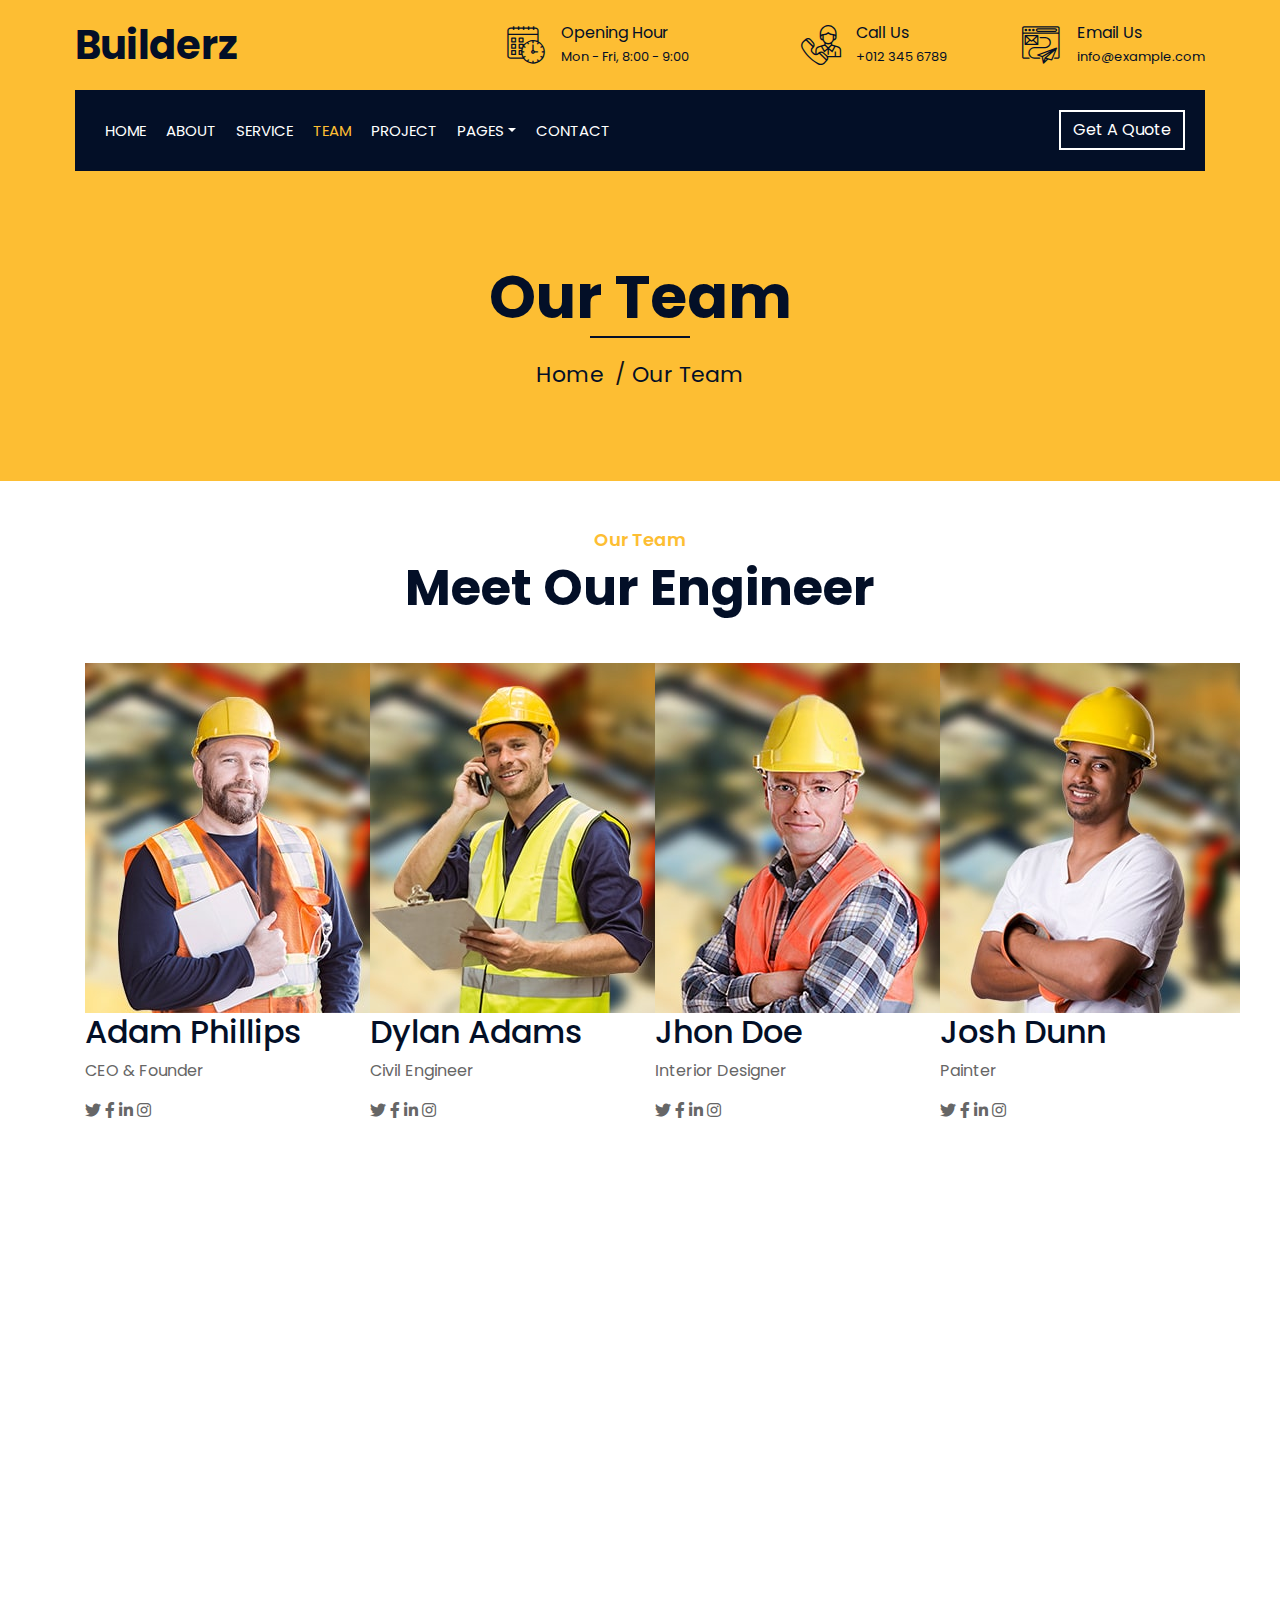
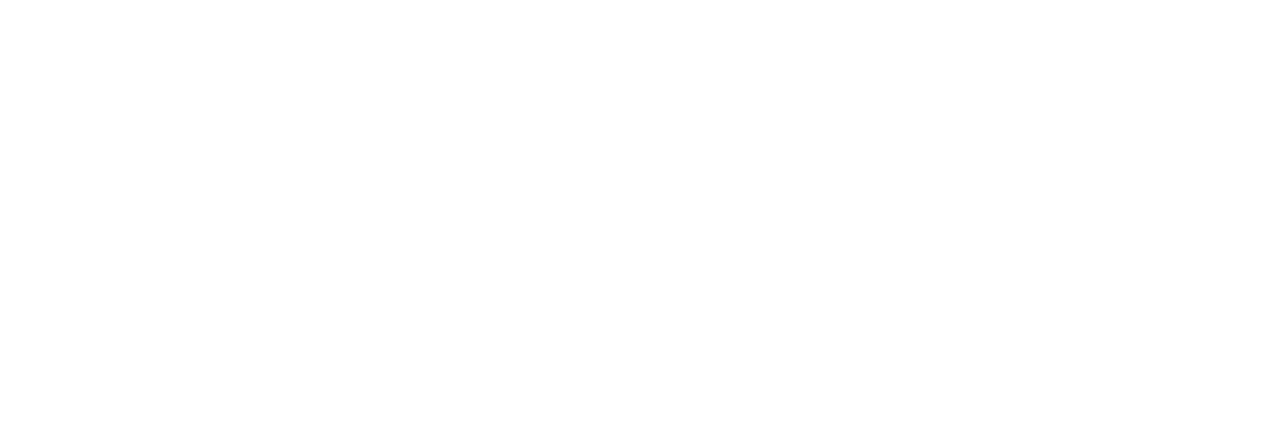
<file: team.html>
<!DOCTYPE html>
<html lang="en">
    <head>
        <meta charset="utf-8">
        <title>Builderz - Construction Company Website Template</title>
        <meta content="width=device-width, initial-scale=1.0" name="viewport">
        <meta content="Construction Company Website Template" name="keywords">
        <meta content="Construction Company Website Template" name="description">

        <!-- Favicon -->
        <link href="img/favicon.ico" rel="icon">

        <!-- Google Font -->
        <link href="https://fonts.googleapis.com/css2?family=Poppins:wght@100;200;300;400;500;600;700;800;900&display=swap" rel="stylesheet">

        <!-- CSS Libraries -->
        <link href="https://stackpath.bootstrapcdn.com/bootstrap/4.4.1/css/bootstrap.min.css" rel="stylesheet">
        <link href="https://cdnjs.cloudflare.com/ajax/libs/font-awesome/5.10.0/css/all.min.css" rel="stylesheet">
        <link href="lib/flaticon/font/flaticon.css" rel="stylesheet"> 
        <link href="lib/animate/animate.min.css" rel="stylesheet">
        <link href="lib/owlcarousel/assets/owl.carousel.min.css" rel="stylesheet">
        <link href="lib/lightbox/css/lightbox.min.css" rel="stylesheet">
        <link href="lib/slick/slick.css" rel="stylesheet">
        <link href="lib/slick/slick-theme.css" rel="stylesheet">

        <!-- Template Stylesheet -->
        <link href="css/style.css" rel="stylesheet">
    </head>

    <body>
        <div class="wrapper">
            <!-- Top Bar Start -->
            <div class="top-bar">
                <div class="container-fluid">
                    <div class="row align-items-center">
                        <div class="col-lg-4 col-md-12">
                            <div class="logo">
                                <a href="index.html">
                                    <h1>Builderz</h1>
                                    <!-- <img src="img/logo.jpg" alt="Logo"> -->
                                </a>
                            </div>
                        </div>
                        <div class="col-lg-8 col-md-7 d-none d-lg-block">
                            <div class="row">
                                <div class="col-4">
                                    <div class="top-bar-item">
                                        <div class="top-bar-icon">
                                            <i class="flaticon-calendar"></i>
                                        </div>
                                        <div class="top-bar-text">
                                            <h3>Opening Hour</h3>
                                            <p>Mon - Fri, 8:00 - 9:00</p>
                                        </div>
                                    </div>
                                </div>
                                <div class="col-4">
                                    <div class="top-bar-item">
                                        <div class="top-bar-icon">
                                            <i class="flaticon-call"></i>
                                        </div>
                                        <div class="top-bar-text">
                                            <h3>Call Us</h3>
                                            <p>+012 345 6789</p>
                                        </div>
                                    </div>
                                </div>
                                <div class="col-4">
                                    <div class="top-bar-item">
                                        <div class="top-bar-icon">
                                            <i class="flaticon-send-mail"></i>
                                        </div>
                                        <div class="top-bar-text">
                                            <h3>Email Us</h3>
                                            <p>info@example.com</p>
                                        </div>
                                    </div>
                                </div>
                            </div>
                        </div>
                    </div>
                </div>
            </div>
            <!-- Top Bar End -->

            <!-- Nav Bar Start -->
            <div class="nav-bar">
                <div class="container-fluid">
                    <nav class="navbar navbar-expand-lg bg-dark navbar-dark">
                        <a href="#" class="navbar-brand">MENU</a>
                        <button type="button" class="navbar-toggler" data-toggle="collapse" data-target="#navbarCollapse">
                            <span class="navbar-toggler-icon"></span>
                        </button>

                        <div class="collapse navbar-collapse justify-content-between" id="navbarCollapse">
                            <div class="navbar-nav mr-auto">
                                <a href="index.html" class="nav-item nav-link">Home</a>
                                <a href="about.html" class="nav-item nav-link">About</a>
                                <a href="service.html" class="nav-item nav-link">Service</a>
                                <a href="team.html" class="nav-item nav-link active">Team</a>
                                <a href="portfolio.html" class="nav-item nav-link">Project</a>
                                <div class="nav-item dropdown">
                                    <a href="#" class="nav-link dropdown-toggle" data-toggle="dropdown">Pages</a>
                                    <div class="dropdown-menu">
                                        <a href="blog.html" class="dropdown-item">Blog Page</a>
                                        <a href="single.html" class="dropdown-item">Single Page</a>
                                    </div>
                                </div>
                                <a href="contact.html" class="nav-item nav-link">Contact</a>
                            </div>
                            <div class="ml-auto">
                                <a class="btn" href="#">Get A Quote</a>
                            </div>
                        </div>
                    </nav>
                </div>
            </div>
            <!-- Nav Bar End -->
            
            
            <!-- Page Header Start -->
            <div class="page-header">
                <div class="container">
                    <div class="row">
                        <div class="col-12">
                            <h2>Our Team</h2>
                        </div>
                        <div class="col-12">
                            <a href="">Home</a>
                            <a href="">Our Team</a>
                        </div>
                    </div>
                </div>
            </div>
            <!-- Page Header End -->


            <!-- Team Start -->
            <div class="team">
                <div class="container">
                    <div class="section-header text-center">
                        <p>Our Team</p>
                        <h2>Meet Our Engineer</h2>
                    </div>
                    <div class="row">
                        <div class="col-lg-3 col-md-6 wow fadeInUp" data-wow-delay="0.1s">
                            <div class="team-item">
                                <div class="team-img">
                                    <img src="img/team-1.jpg" alt="Team Image">
                                </div>
                                <div class="team-text">
                                    <h2>Adam Phillips</h2>
                                    <p>CEO & Founder</p>
                                </div>
                                <div class="team-social">
                                    <a class="social-tw" href=""><i class="fab fa-twitter"></i></a>
                                    <a class="social-fb" href=""><i class="fab fa-facebook-f"></i></a>
                                    <a class="social-li" href=""><i class="fab fa-linkedin-in"></i></a>
                                    <a class="social-in" href=""><i class="fab fa-instagram"></i></a>
                                </div>
                            </div>
                        </div>
                        <div class="col-lg-3 col-md-6 wow fadeInUp" data-wow-delay="0.2s">
                            <div class="team-item">
                                <div class="team-img">
                                    <img src="img/team-2.jpg" alt="Team Image">
                                </div>
                                <div class="team-text">
                                    <h2>Dylan Adams</h2>
                                    <p>Civil Engineer</p>
                                </div>
                                <div class="team-social">
                                    <a class="social-tw" href=""><i class="fab fa-twitter"></i></a>
                                    <a class="social-fb" href=""><i class="fab fa-facebook-f"></i></a>
                                    <a class="social-li" href=""><i class="fab fa-linkedin-in"></i></a>
                                    <a class="social-in" href=""><i class="fab fa-instagram"></i></a>
                                </div>
                            </div>
                        </div>
                        <div class="col-lg-3 col-md-6 wow fadeInUp" data-wow-delay="0.3s">
                            <div class="team-item">
                                <div class="team-img">
                                    <img src="img/team-3.jpg" alt="Team Image">
                                </div>
                                <div class="team-text">
                                    <h2>Jhon Doe</h2>
                                    <p>Interior Designer</p>
                                </div>
                                <div class="team-social">
                                    <a class="social-tw" href=""><i class="fab fa-twitter"></i></a>
                                    <a class="social-fb" href=""><i class="fab fa-facebook-f"></i></a>
                                    <a class="social-li" href=""><i class="fab fa-linkedin-in"></i></a>
                                    <a class="social-in" href=""><i class="fab fa-instagram"></i></a>
                                </div>
                            </div>
                        </div>
                        <div class="col-lg-3 col-md-6 wow fadeInUp" data-wow-delay="0.4s">
                            <div class="team-item">
                                <div class="team-img">
                                    <img src="img/team-4.jpg" alt="Team Image">
                                </div>
                                <div class="team-text">
                                    <h2>Josh Dunn</h2>
                                    <p>Painter</p>
                                </div>
                                <div class="team-social">
                                    <a class="social-tw" href=""><i class="fab fa-twitter"></i></a>
                                    <a class="social-fb" href=""><i class="fab fa-facebook-f"></i></a>
                                    <a class="social-li" href=""><i class="fab fa-linkedin-in"></i></a>
                                    <a class="social-in" href=""><i class="fab fa-instagram"></i></a>
                                </div>
                            </div>
                        </div>
                        <div class="col-lg-3 col-md-6 wow fadeInUp" data-wow-delay="0.1s">
                            <div class="team-item">
                                <div class="team-img">
                                    <img src="img/team-1.jpg" alt="Team Image">
                                </div>
                                <div class="team-text">
                                    <h2>Adam Phillips</h2>
                                    <p>CEO & Founder</p>
                                </div>
                                <div class="team-social">
                                    <a class="social-tw" href=""><i class="fab fa-twitter"></i></a>
                                    <a class="social-fb" href=""><i class="fab fa-facebook-f"></i></a>
                                    <a class="social-li" href=""><i class="fab fa-linkedin-in"></i></a>
                                    <a class="social-in" href=""><i class="fab fa-instagram"></i></a>
                                </div>
                            </div>
                        </div>
                        <div class="col-lg-3 col-md-6 wow fadeInUp" data-wow-delay="0.2s">
                            <div class="team-item">
                                <div class="team-img">
                                    <img src="img/team-2.jpg" alt="Team Image">
                                </div>
                                <div class="team-text">
                                    <h2>Dylan Adams</h2>
                                    <p>Civil Engineer</p>
                                </div>
                                <div class="team-social">
                                    <a class="social-tw" href=""><i class="fab fa-twitter"></i></a>
                                    <a class="social-fb" href=""><i class="fab fa-facebook-f"></i></a>
                                    <a class="social-li" href=""><i class="fab fa-linkedin-in"></i></a>
                                    <a class="social-in" href=""><i class="fab fa-instagram"></i></a>
                                </div>
                            </div>
                        </div>
                        <div class="col-lg-3 col-md-6 wow fadeInUp" data-wow-delay="0.3s">
                            <div class="team-item">
                                <div class="team-img">
                                    <img src="img/team-3.jpg" alt="Team Image">
                                </div>
                                <div class="team-text">
                                    <h2>Jhon Doe</h2>
                                    <p>Interior Designer</p>
                                </div>
                                <div class="team-social">
                                    <a class="social-tw" href=""><i class="fab fa-twitter"></i></a>
                                    <a class="social-fb" href=""><i class="fab fa-facebook-f"></i></a>
                                    <a class="social-li" href=""><i class="fab fa-linkedin-in"></i></a>
                                    <a class="social-in" href=""><i class="fab fa-instagram"></i></a>
                                </div>
                            </div>
                        </div>
                        <div class="col-lg-3 col-md-6 wow fadeInUp" data-wow-delay="0.4s">
                            <div class="team-item">
                                <div class="team-img">
                                    <img src="img/team-4.jpg" alt="Team Image">
                                </div>
                                <div class="team-text">
                                    <h2>Josh Dunn</h2>
                                    <p>Painter</p>
                                </div>
                                <div class="team-social">
                                    <a class="social-tw" href=""><i class="fab fa-twitter"></i></a>
                                    <a class="social-fb" href=""><i class="fab fa-facebook-f"></i></a>
                                    <a class="social-li" href=""><i class="fab fa-linkedin-in"></i></a>
                                    <a class="social-in" href=""><i class="fab fa-instagram"></i></a>
                                </div>
                            </div>
                        </div>
                    </div>
                </div>
            </div>
            <!-- Team End -->


            <!-- Footer Start -->
            <div class="footer wow fadeIn" data-wow-delay="0.3s">
                <div class="container">
                    <div class="row">
                        <div class="col-md-6 col-lg-3">
                            <div class="footer-contact">
                                <h2>Office Contact</h2>
                                <p><i class="fa fa-map-marker-alt"></i>123 Street, New York, USA</p>
                                <p><i class="fa fa-phone-alt"></i>+012 345 67890</p>
                                <p><i class="fa fa-envelope"></i>info@example.com</p>
                                <div class="footer-social">
                                    <a href=""><i class="fab fa-twitter"></i></a>
                                    <a href=""><i class="fab fa-facebook-f"></i></a>
                                    <a href=""><i class="fab fa-youtube"></i></a>
                                    <a href=""><i class="fab fa-instagram"></i></a>
                                    <a href=""><i class="fab fa-linkedin-in"></i></a>
                                </div>
                            </div>
                        </div>
                        <div class="col-md-6 col-lg-3">
                            <div class="footer-link">
                                <h2>Services Areas</h2>
                                <a href="">Building Construction</a>
                                <a href="">House Renovation</a>
                                <a href="">Architecture Design</a>
                                <a href="">Interior Design</a>
                                <a href="">Painting</a>
                            </div>
                        </div>
                        <div class="col-md-6 col-lg-3">
                            <div class="footer-link">
                                <h2>Useful Pages</h2>
                                <a href="">About Us</a>
                                <a href="">Contact Us</a>
                                <a href="">Our Team</a>
                                <a href="">Projects</a>
                                <a href="">Testimonial</a>
                            </div>
                        </div>
                        <div class="col-md-6 col-lg-3">
                            <div class="newsletter">
                                <h2>Newsletter</h2>
                                <p>
                                    Lorem ipsum dolor sit amet elit. Phasellus nec pretium mi. Curabitur facilisis ornare velit non vulpu
                                </p>
                                <div class="form">
                                    <input class="form-control" placeholder="Email here">
                                    <button class="btn">Submit</button>
                                </div>
                            </div>
                        </div>
                    </div>
                </div>
                <div class="container footer-menu">
                    <div class="f-menu">
                        <a href="">Terms of use</a>
                        <a href="">Privacy policy</a>
                        <a href="">Cookies</a>
                        <a href="">Help</a>
                        <a href="">FQAs</a>
                    </div>
                </div>
                <div class="container copyright">
                    <div class="row">
                        <div class="col-md-6">
                            <p>&copy; <a href="#">Your Site Name</a>, All Right Reserved.</p>
                        </div>
                        <div class="col-md-6">
                            <p>Designed By <a href="https://htmlcodex.com">HTML Codex</a></p>
                        </div>
                    </div>
                </div>
            </div>
            <!-- Footer End -->

            <a href="#" class="back-to-top"><i class="fa fa-chevron-up"></i></a>
        </div>

        <!-- JavaScript Libraries -->
        <script src="https://code.jquery.com/jquery-3.4.1.min.js"></script>
        <script src="https://stackpath.bootstrapcdn.com/bootstrap/4.4.1/js/bootstrap.bundle.min.js"></script>
        <script src="lib/easing/easing.min.js"></script>
        <script src="lib/wow/wow.min.js"></script>
        <script src="lib/owlcarousel/owl.carousel.min.js"></script>
        <script src="lib/isotope/isotope.pkgd.min.js"></script>
        <script src="lib/lightbox/js/lightbox.min.js"></script>
        <script src="lib/waypoints/waypoints.min.js"></script>
        <script src="lib/counterup/counterup.min.js"></script>
        <script src="lib/slick/slick.min.js"></script>

        <!-- Template Javascript -->
        <script src="js/main.js"></script>
    </body>
</html>
</file>
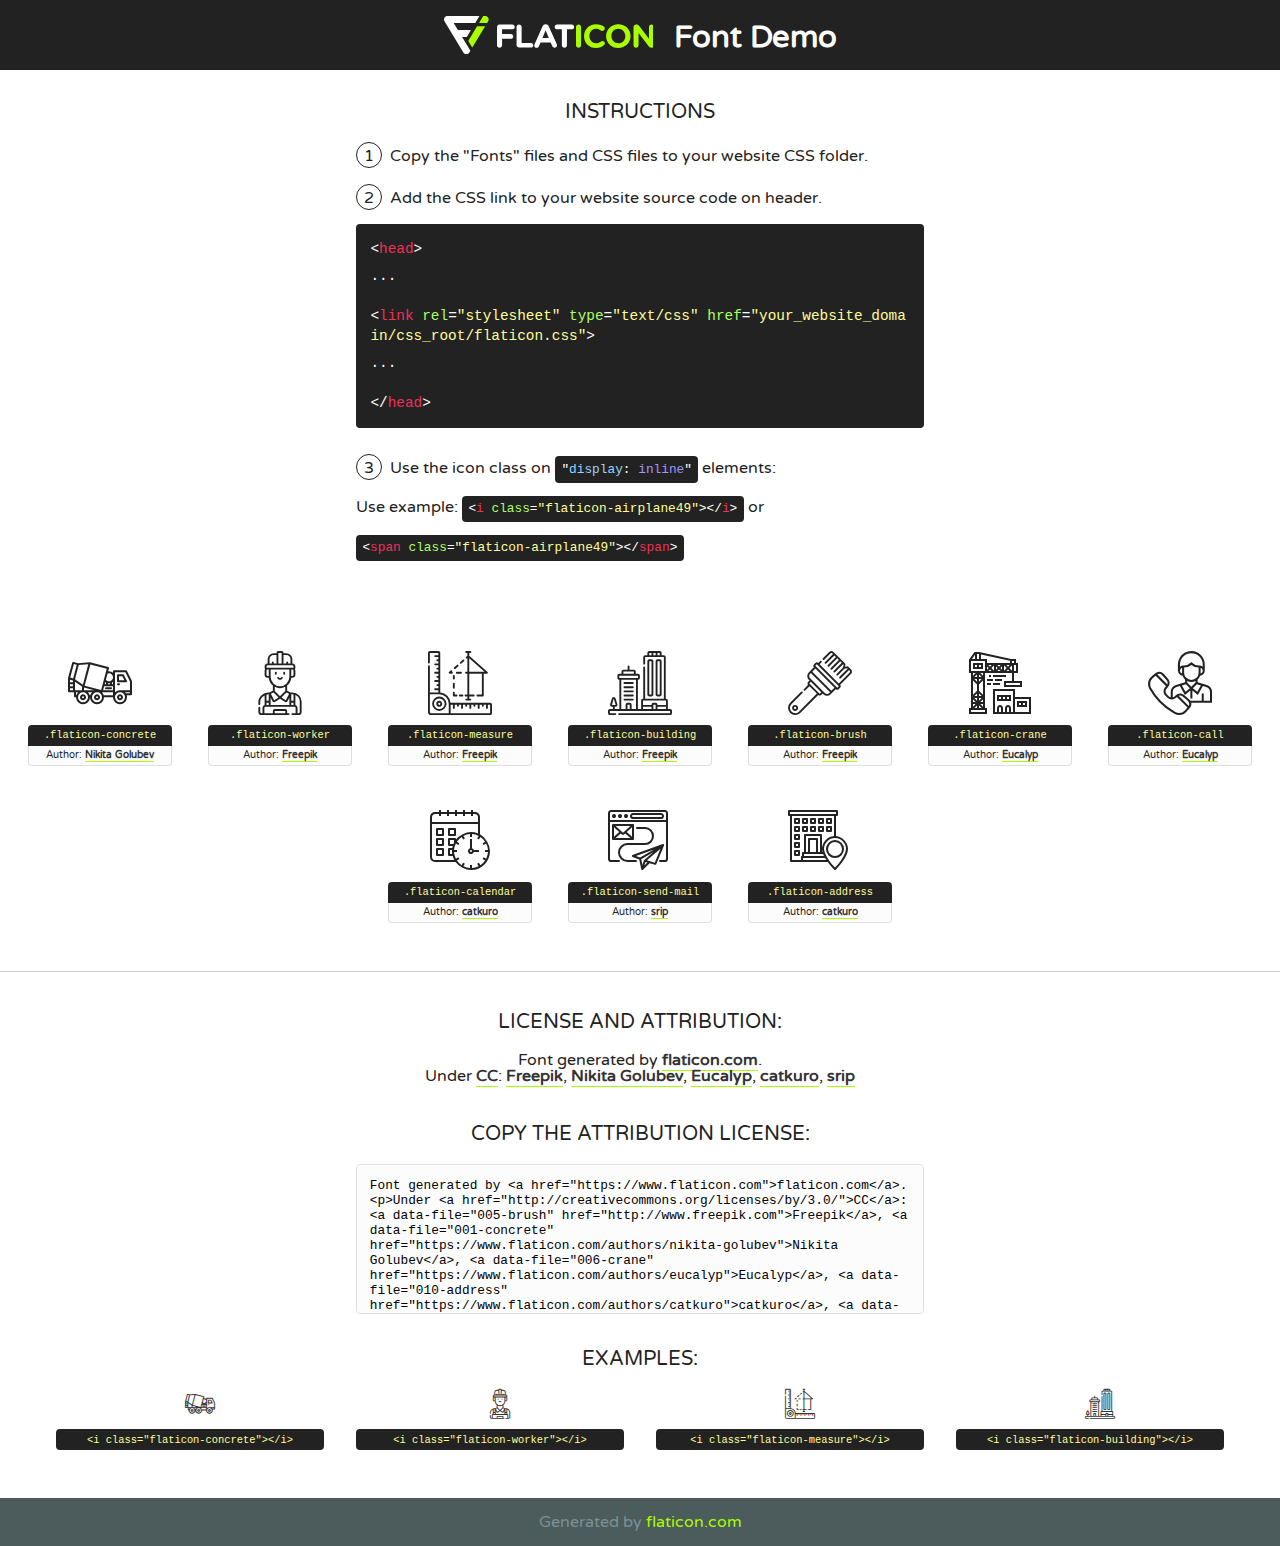
<file: lib/flaticon/font/flaticon.html>
<!DOCTYPE html>
<!--
  Flaticon icon font: Flaticon
  Creation date: 23/08/2020 07:24
-->
<html>
<!DOCTYPE html>
<html>

<head>
    <title>Flaticon WebFont</title>
    <link href="http://fonts.googleapis.com/css?family=Varela+Round" rel="stylesheet" type="text/css" />
    <link rel="stylesheet" type="text/css" href="flaticon.css">
    <meta charset="UTF-8">
    <style>
    html, body, div, span, applet, object, iframe,
    h1, h2, h3, h4, h5, h6, p, blockquote, pre,
    a, abbr, acronym, address, big, cite, code,
    del, dfn, em, img, ins, kbd, q, s, samp,
    small, strike, strong, sub, sup, tt, var,
    b, u, i, center,
    dl, dt, dd, ol, ul, li,
    fieldset, form, label, legend,
    table, caption, tbody, tfoot, thead, tr, th, td,
    article, aside, canvas, details, embed, 
    figure, figcaption, footer, header, hgroup, 
    menu, nav, output, ruby, section, summary,
    time, mark, audio, video {
        margin: 0;
        padding: 0;
        border: 0;
        font-size: 100%;
        font: inherit;
        vertical-align: baseline;
    }
    /* HTML5 display-role reset for older browsers */
    article, aside, details, figcaption, figure, 
    footer, header, hgroup, menu, nav, section {
        display: block;
    }
    body {
        line-height: 1;
    }
    ol, ul {
        list-style: none;
    }
    blockquote, q {
        quotes: none;
    }
    blockquote:before, blockquote:after,
    q:before, q:after {
        content: '';
        content: none;
    }
    table {
        border-collapse: collapse;
        border-spacing: 0;
    }
    body {
        font-family: 'Varela Round', Helvetica, Arial, sans-serif;
        font-size: 16px;
        color: #222;
    }
    a {
        color: #333;
        border-bottom: 1px solid #a9fd00;
        font-weight: bold;
        text-decoration: none;
    }
    * {
        -moz-box-sizing: border-box;
        -webkit-box-sizing: border-box;
        box-sizing: border-box;
        margin: 0;
        padding: 0;
    }
    [class^="flaticon-"]:before, [class*=" flaticon-"]:before, [class^="flaticon-"]:after, [class*=" flaticon-"]:after {
        font-family: Flaticon;
        font-size: 30px;
        font-style: normal;
        margin-left: 20px;
        color: #333;
    }
    .wrapper {
        max-width: 600px;
        margin: auto;
        padding: 0 1em;
    }
    .title {
        font-size: 1.25em;
        text-align: center;
        margin-bottom: 1em;
        text-transform: uppercase;
    }
    header {
        text-align: center;
        background-color: #222;
        color: #fff;
        padding: 1em;
    }
    header .logo {
        width: 210px;
        height: 38px;
        display: inline-block;
        vertical-align: middle;
        margin-right: 1em;
        border: none;
    }
    header strong {
        font-size: 1.95em;
        font-weight: bold;
        vertical-align: middle;
        margin-top: 5px;
        display: inline-block;
    }
    .demo {
        margin: 2em auto;
        line-height: 1.25em;
    }
    .demo ul li {
        margin-bottom: 1em;
    }
    .demo ul li .num {
        color: #222;
        border-radius: 20px;
        display: inline-block;
        width: 26px;
        padding: 3px;
        height: 26px;
        text-align: center;
        margin-right: 0.5em;
        border: 1px solid #222;
    }
    .demo ul li code {
        background-color: #222;
        border-radius: 4px;
        padding: 0.25em 0.5em;
        display: inline-block;
        color: #fff;
        font-family: Consolas,Monaco,Lucida Console,Liberation Mono,DejaVu Sans Mono,Bitstream Vera Sans Mono,Courier New, monospace;
        font-weight: lighter;
        margin-top: 1em;
        font-size: 0.8em;
        word-break: break-all;
    }
    .demo ul li code.big {
        padding: 1em;
        font-size: 0.9em;
    }
    .demo ul li code .red {
        color: #EF3159;
    }
    .demo ul li code .green {
        color: #ACFF65;
    }
    .demo ul li code .yellow {
        color: #FFFF99;
    }
    .demo ul li code .blue {
        color: #99D3FF;
    }
    .demo ul li code .purple {
        color: #A295FF;
    }
    .demo ul li code .dots {
        margin-top: 0.5em;
        display: block;
    }
    #glyphs {
        border-bottom: 1px solid #ccc;
        padding: 2em 0;
        text-align: center;
    }
    .glyph {
        display: inline-block;
        width: 9em;
        margin: 1em;
        text-align: center;
        vertical-align: top;
        background: #FFF;
    }
    .glyph .glyph-icon {
        padding: 10px;
        display: block;
        font-family:"Flaticon";
        font-size: 64px;
        line-height: 1;
    }
    .glyph .glyph-icon:before {
        font-size: 64px;
        color: #222;
        margin-left: 0;
    }
    .class-name {
        font-size: 0.65em;
        background-color: #222;
        color: #fff;
        border-radius: 4px 4px 0 0;
        padding: 0.5em;
        color: #FFFF99;
        font-family: Consolas,Monaco,Lucida Console,Liberation Mono,DejaVu Sans Mono,Bitstream Vera Sans Mono,Courier New, monospace;
    }
    .author-name {
        font-size: 0.6em;
        background-color: #fcfcfd;
        border: 1px solid #DEDEE4;
        border-top: 0;
        border-radius: 0 0 4px 4px;
        padding: 0.5em;
    }
    .class-name:last-child {
        font-size: 10px;
        color:#888;
    }
    .class-name:last-child a {
        font-size: 10px;
        color:#555;
    }
    .class-name:last-child a:hover {
        color:#a9fd00;
    }
    .glyph > input {
        display: block;
        width: 100px;
        margin: 5px auto;
        text-align: center;
        font-size: 12px;
        cursor: text;
    }
    .glyph > input.icon-input {
        font-family:"Flaticon";
        font-size: 16px;
        margin-bottom: 10px;
    }
    .attribution .title {
        margin-top: 2em;
    }
    .attribution textarea {
        background-color: #fcfcfd;
        padding: 1em;
        border: none;
        box-shadow: none;
        border: 1px solid #DEDEE4;
        border-radius: 4px;
        resize: none;
        width: 100%;
        height: 150px;
        font-size: 0.8em;
        font-family: Consolas,Monaco,Lucida Console,Liberation Mono,DejaVu Sans Mono,Bitstream Vera Sans Mono,Courier New, monospace;
        -webkit-appearance: none;
    }
    .iconsuse {
        margin: 2em auto;
        text-align: center;
        max-width: 1200px;
    }
    .iconsuse:after {
        content: '';
        display: table;
        clear: both;
    }
    .iconsuse .image {
        float: left;
        width: 25%;
        padding: 0 1em;
    }
    .iconsuse .image p {
        margin-bottom: 1em;
    }
    .iconsuse .image span {
        display: block;
        font-size: 0.65em;
        background-color: #222;
        color: #fff;
        border-radius: 4px;
        padding: 0.5em;
        color: #FFFF99;
        margin-top: 1em;
        font-family: Consolas,Monaco,Lucida Console,Liberation Mono,DejaVu Sans Mono,Bitstream Vera Sans Mono,Courier New, monospace;
    }
    #footer {
        text-align: center;
        background-color: #4C5B5C;
        color: #7c9192;
        padding: 1em;
    }
    #footer a {
        border: none;
        color: #a9fd00;
        font-weight: normal;
    }
    @media (max-width: 960px) {
        .iconsuse .image {
            width: 50%;
        }
    }
    @media (max-width: 560px) {
        .iconsuse .image {
            width: 100%;
        }
    }
    </style>
</head>

<body class="characters-off">

    <header>
        <a href="https://www.flaticon.com" target="_blank" class="logo">
            <svg version="1.1" xmlns="http://www.w3.org/2000/svg" xmlns:xlink="http://www.w3.org/1999/xlink" xmlns:a="http://ns.adobe.com/AdobeSVGViewerExtensions/3.0/" viewBox="0 0 560.875 102.036" enable-background="new 0 0 560.875 102.036" xml:space="preserve">
                <defs>
                </defs>
                <g>
                    <g class="letters">
                        <path fill="#ffffff" d="M141.596,29.675c0-3.777,2.985-6.767,6.764-6.767h34.438c3.426,0,6.15,2.728,6.15,6.15
                        c0,3.43-2.724,6.149-6.15,6.149h-27.674v13.091h23.719c3.429,0,6.151,2.724,6.151,6.15c0,3.43-2.723,6.149-6.151,6.149h-23.719
                        v17.574c0,3.773-2.986,6.761-6.764,6.761c-3.779,0-6.764-2.989-6.764-6.761V29.675z"></path>
                        <path fill="#ffffff" d="M193.844,29.149c0-3.781,2.985-6.767,6.764-6.767c3.776,0,6.763,2.985,6.763,6.767v42.957h25.039
                        c3.426,0,6.149,2.726,6.149,6.153c0,3.425-2.723,6.15-6.149,6.15h-31.802c-3.779,0-6.764-2.986-6.764-6.768V29.149z"></path>
                        <path fill="#ffffff" d="M241.891,75.71l21.438-48.407c1.492-3.341,4.215-5.357,7.906-5.357h0.792
                        c3.686,0,6.323,2.017,7.815,5.357l21.439,48.407c0.436,0.967,0.701,1.845,0.701,2.723c0,3.602-2.809,6.501-6.414,6.501
                        c-3.161,0-5.269-1.845-6.499-4.655l-4.132-9.661h-27.059l-4.301,10.102c-1.144,2.631-3.426,4.214-6.237,4.214
                        c-3.517,0-6.24-2.81-6.24-6.325C241.1,77.64,241.451,76.677,241.891,75.71z M279.932,58.666l-8.521-20.297l-8.526,20.297H279.932
                        z"></path>
                        <path fill="#ffffff" d="M314.864,35.387H301.86c-3.429,0-6.239-2.813-6.239-6.238c0-3.429,2.811-6.24,6.239-6.24h39.533
                        c3.426,0,6.237,2.811,6.237,6.24c0,3.425-2.811,6.238-6.237,6.238h-13.001v42.785c0,3.773-2.99,6.761-6.764,6.761
                        c-3.779,0-6.764-2.989-6.764-6.761V35.387z"></path>
                        <path fill="#A9FD00" d="M352.615,29.149c0-3.781,2.985-6.767,6.767-6.767c3.774,0,6.761,2.985,6.761,6.767v49.024
                        c0,3.773-2.987,6.761-6.761,6.761c-3.781,0-6.767-2.989-6.767-6.761V29.149z"></path>
                        <path fill="#A9FD00" d="M374.132,53.836v-0.179c0-17.481,13.178-31.801,32.065-31.801c9.22,0,15.459,2.458,20.557,6.238
                        c1.402,1.054,2.637,2.985,2.637,5.357c0,3.692-2.985,6.59-6.681,6.59c-1.845,0-3.071-0.702-4.044-1.319
                        c-3.776-2.813-7.729-4.393-12.562-4.393c-10.364,0-17.831,8.611-17.831,19.154v0.173c0,10.542,7.291,19.329,17.831,19.329
                        c5.715,0,9.492-1.756,13.359-4.834c1.049-0.874,2.458-1.491,4.039-1.491c3.429,0,6.325,2.813,6.325,6.236
                        c0,2.106-1.056,3.78-2.282,4.834c-5.539,4.834-12.036,7.733-21.878,7.733C387.572,85.464,374.132,71.493,374.132,53.836z"></path>
                        <path fill="#A9FD00" d="M433.009,53.836v-0.179c0-17.481,13.79-31.801,32.766-31.801c18.981,0,32.592,14.143,32.592,31.628v0.173
                        c0,17.483-13.785,31.807-32.769,31.807C446.625,85.464,433.009,71.32,433.009,53.836z M484.224,53.836v-0.179
                        c0-10.539-7.725-19.326-18.626-19.326c-10.893,0-18.449,8.611-18.449,19.154v0.173c0,10.542,7.73,19.329,18.626,19.329
                        C476.676,72.986,484.224,64.378,484.224,53.836z"></path>
                        <path fill="#A9FD00" d="M506.233,29.321c0-3.774,2.99-6.763,6.767-6.763h1.401c3.252,0,5.183,1.583,7.029,3.953l26.093,34.265
                        V29.059c0-3.692,2.99-6.677,6.681-6.677c3.683,0,6.671,2.985,6.671,6.677v48.934c0,3.78-2.987,6.765-6.764,6.765h-0.436
                        c-3.257,0-5.188-1.581-7.034-3.953l-27.056-35.492v32.944c0,3.687-2.985,6.676-6.678,6.676c-3.683,0-6.673-2.989-6.673-6.676
                        V29.321z"></path>
                    </g>
                    <g class="insignia">
                        <path fill="#ffffff" d="M48.372,56.137h12.517l11.156-18.537H37.186L25.688,18.539h57.825L94.668,0H9.271
                        C5.925,0,2.842,1.801,1.198,4.716c-1.644,2.907-1.593,6.482,0.134,9.343l50.38,83.501c1.678,2.781,4.689,4.476,7.938,4.476
                        c3.246,0,6.257-1.695,7.935-4.476l2.898-4.804L48.372,56.137z"></path>
                        <g class="i">
                            <path fill="#A9FD00" d="M93.575,18.539h0.031v0.004l21.652,0.004l2.705-4.488c1.727-2.861,1.778-6.436,0.133-9.343
                            C116.454,1.801,113.371,0,110.026,0h-5.294L93.575,18.539z"></path>
                            <polygon fill="#A9FD00" points="88.291,27.356 64.725,66.486 75.519,84.404 109.942,27.356"></polygon>
                        </g>
                    </g>
                </g>
            </svg>
        </a>
        <strong>Font Demo</strong>
    </header>


    <section class="demo wrapper">

        <p class="title">Instructions</p>

        <ul>
            <li>
                <span class="num">1</span>Copy the "Fonts" files and CSS files to your website CSS folder.
            </li>
            <li>
                <span class="num">2</span>Add the CSS link to your website source code on header.
                <code class="big">
                    &lt;<span class="red">head</span>&gt;
                    <br/><span class="dots">...</span>
                    <br/>&lt;<span class="red">link</span> <span class="green">rel</span>=<span class="yellow">"stylesheet"</span> <span class="green">type</span>=<span class="yellow">"text/css"</span> <span class="green">href</span>=<span class="yellow">"your_website_domain/css_root/flaticon.css"</span>&gt;
                    <br/><span class="dots">...</span>
                    <br/>&lt;/<span class="red">head</span>&gt;
                </code>
            </li>

            <li>
                <p>
                    <span class="num">3</span>Use the icon class on <code>"<span class="blue">display</span>:<span class="purple"> inline</span>"</code> elements:
                    <br />
                    Use example: <code>&lt;<span class="red">i</span> <span class="green">class</span>=<span class="yellow">&quot;flaticon-airplane49&quot;</span>&gt;&lt;/<span class="red">i</span>&gt;</code> or <code>&lt;<span class="red">span</span> <span class="green">class</span>=<span class="yellow">&quot;flaticon-airplane49&quot;</span>&gt;&lt;/<span class="red">span</span>&gt;</code>
            </li>
        </ul>

    </section>




   <section id="glyphs">          
    
      
        <div class="glyph"><div class="glyph-icon flaticon-concrete"></div>
            <div class="class-name">.flaticon-concrete</div>
            <div class="author-name">Author: <a data-file="001-concrete" href="https://www.flaticon.com/authors/nikita-golubev">Nikita Golubev</a> </div> 
        </div>        
        
        <div class="glyph"><div class="glyph-icon flaticon-worker"></div>
            <div class="class-name">.flaticon-worker</div>
            <div class="author-name">Author: <a data-file="002-worker" href="http://www.freepik.com">Freepik</a> </div> 
        </div>        
        
        <div class="glyph"><div class="glyph-icon flaticon-measure"></div>
            <div class="class-name">.flaticon-measure</div>
            <div class="author-name">Author: <a data-file="003-measure" href="http://www.freepik.com">Freepik</a> </div> 
        </div>        
        
        <div class="glyph"><div class="glyph-icon flaticon-building"></div>
            <div class="class-name">.flaticon-building</div>
            <div class="author-name">Author: <a data-file="004-building" href="http://www.freepik.com">Freepik</a> </div> 
        </div>        
        
        <div class="glyph"><div class="glyph-icon flaticon-brush"></div>
            <div class="class-name">.flaticon-brush</div>
            <div class="author-name">Author: <a data-file="005-brush" href="http://www.freepik.com">Freepik</a> </div> 
        </div>        
        
        <div class="glyph"><div class="glyph-icon flaticon-crane"></div>
            <div class="class-name">.flaticon-crane</div>
            <div class="author-name">Author: <a data-file="006-crane" href="https://www.flaticon.com/authors/eucalyp">Eucalyp</a> </div> 
        </div>        
        
        <div class="glyph"><div class="glyph-icon flaticon-call"></div>
            <div class="class-name">.flaticon-call</div>
            <div class="author-name">Author: <a data-file="007-call" href="https://www.flaticon.com/authors/eucalyp">Eucalyp</a> </div> 
        </div>        
        
        <div class="glyph"><div class="glyph-icon flaticon-calendar"></div>
            <div class="class-name">.flaticon-calendar</div>
            <div class="author-name">Author: <a data-file="008-calendar" href="https://www.flaticon.com/authors/catkuro">catkuro</a> </div> 
        </div>        
        
        <div class="glyph"><div class="glyph-icon flaticon-send-mail"></div>
            <div class="class-name">.flaticon-send-mail</div>
            <div class="author-name">Author: <a data-file="009-send-mail" href="https://www.flaticon.com/authors/srip">srip</a> </div> 
        </div>        
        
        <div class="glyph"><div class="glyph-icon flaticon-address"></div>
            <div class="class-name">.flaticon-address</div>
            <div class="author-name">Author: <a data-file="010-address" href="https://www.flaticon.com/authors/catkuro">catkuro</a> </div> 
        </div>        
        

    </section>



    <section class="attribution wrapper"   style="text-align:center;">

      <div class="title">License and attribution:</div><div class="attrDiv">Font generated by <a href="https://www.flaticon.com">flaticon.com</a>. <div><p>Under <a href="http://creativecommons.org/licenses/by/3.0/">CC</a>: <a data-file="005-brush" href="http://www.freepik.com">Freepik</a>, <a data-file="001-concrete" href="https://www.flaticon.com/authors/nikita-golubev">Nikita Golubev</a>, <a data-file="006-crane" href="https://www.flaticon.com/authors/eucalyp">Eucalyp</a>, <a data-file="010-address" href="https://www.flaticon.com/authors/catkuro">catkuro</a>, <a data-file="009-send-mail" href="https://www.flaticon.com/authors/srip">srip</a></p>  </div>
      </div>
      <div class="title">Copy the Attribution License:</div>

    <textarea onclick="this.focus();this.select();">Font generated by &lt;a href=&quot;https://www.flaticon.com&quot;&gt;flaticon.com&lt;/a&gt;. <p>Under <a href="http://creativecommons.org/licenses/by/3.0/">CC</a>: <a data-file="005-brush" href="http://www.freepik.com">Freepik</a>, <a data-file="001-concrete" href="https://www.flaticon.com/authors/nikita-golubev">Nikita Golubev</a>, <a data-file="006-crane" href="https://www.flaticon.com/authors/eucalyp">Eucalyp</a>, <a data-file="010-address" href="https://www.flaticon.com/authors/catkuro">catkuro</a>, <a data-file="009-send-mail" href="https://www.flaticon.com/authors/srip">srip</a></p>  
     </textarea>

    </section>

    <section class="iconsuse">

          <div class="title">Examples:</div>            
             
            <div class="image">
                <p>
                    <i class="glyph-icon flaticon-concrete"></i> 
                    <span>&lt;i class=&quot;flaticon-concrete&quot;&gt;&lt;/i&gt;</span>
                </p>
            </div>
            
            <div class="image">
                <p>
                    <i class="glyph-icon flaticon-worker"></i> 
                    <span>&lt;i class=&quot;flaticon-worker&quot;&gt;&lt;/i&gt;</span>
                </p>
            </div>
            
            <div class="image">
                <p>
                    <i class="glyph-icon flaticon-measure"></i> 
                    <span>&lt;i class=&quot;flaticon-measure&quot;&gt;&lt;/i&gt;</span>
                </p>
            </div>
            
            <div class="image">
                <p>
                    <i class="glyph-icon flaticon-building"></i> 
                    <span>&lt;i class=&quot;flaticon-building&quot;&gt;&lt;/i&gt;</span>
                </p>
            </div>
                       
        </div>
                            
    </section>

<div id="footer">
    <div>Generated by <a href="https://www.flaticon.com">flaticon.com</a>
    </div>
</div>



</body>
</html>
</file>
<file: lib/flaticon/font/flaticon.css>
/*
  	Flaticon icon font: Flaticon
  	Creation date: 23/08/2020 07:24
  	*/

@font-face {
  font-family: "Flaticon";
  src: url("./Flaticon.eot");
  src: url("./Flaticon.eot?#iefix") format("embedded-opentype"),
       url("./Flaticon.woff2") format("woff2"),
       url("./Flaticon.woff") format("woff"),
       url("./Flaticon.ttf") format("truetype"),
       url("./Flaticon.svg#Flaticon") format("svg");
  font-weight: normal;
  font-style: normal;
}

@media screen and (-webkit-min-device-pixel-ratio:0) {
  @font-face {
    font-family: "Flaticon";
    src: url("./Flaticon.svg#Flaticon") format("svg");
  }
}

[class^="flaticon-"]:before, [class*=" flaticon-"]:before,
[class^="flaticon-"]:after, [class*=" flaticon-"]:after {   
  font-family: Flaticon;
        font-size: 20px;
font-style: normal;
margin-left: 20px;
}

.flaticon-concrete:before { content: "\f100"; }
.flaticon-worker:before { content: "\f101"; }
.flaticon-measure:before { content: "\f102"; }
.flaticon-building:before { content: "\f103"; }
.flaticon-brush:before { content: "\f104"; }
.flaticon-crane:before { content: "\f105"; }
.flaticon-call:before { content: "\f106"; }
.flaticon-calendar:before { content: "\f107"; }
.flaticon-send-mail:before { content: "\f108"; }
.flaticon-address:before { content: "\f109"; }
</file>
<file: css/style.css>
/*******************************/
/********* General CSS *********/
/*******************************/
body {
    color: #666666;
    background: #dddddd;
    font-family: 'Poppins', sans-serif;
    font-weight: 400;
}

h1,
h2, 
h3, 
h4,
h5, 
h6 {
    color: #030f27;
}

a {
    color: #666666;
    transition: .3s;
}

a:hover,
a:active,
a:focus {
    color: #fdbe33;
    outline: none;
    text-decoration: none;
}

.btn:focus {
    box-shadow: none;
}

.wrapper {
    position: relative;
    width: 100%;
    max-width: 1366px;
    margin: 0 auto;
    background: #ffffff;
}

.back-to-top {
    position: fixed;
    display: none;
    background: #fdbe33;
    color: #121518;
    width: 44px;
    height: 44px;
    text-align: center;
    line-height: 1;
    font-size: 22px;
    right: 15px;
    bottom: 15px;
    transition: background 0.5s;
    z-index: 9;
}

.back-to-top:hover {
    color: #fdbe33;
    background: #121518;
}

.back-to-top i {
    padding-top: 10px;
}

.btn {
    transition: .3s;
}


/**********************************/
/********** Top Bar CSS ***********/
/**********************************/
.top-bar {
    position: relative;
    height: 90px;
    background: #fdbe33;
}

.top-bar .logo {
    padding: 15px 0;
    text-align: left;
    overflow: hidden;
}

.top-bar .logo h1 {
    margin: 0;
    color: #030f27;
    font-size: 40px;
    line-height: 60px;
    font-weight: 700;
}

.top-bar .logo img {
    width: 100%;
    height: 70px;
}

.top-bar .top-bar-item {
    display: flex;
    align-items: center;
    justify-content: flex-end;
}

.top-bar .top-bar-icon {
    width: 40px;
    display: flex;
    align-items: center;
    justify-content: center;
}

.top-bar .top-bar-icon [class^="flaticon-"]::before {
    margin: 0;
    color: #030f27;
    font-size: 40px;
}

.top-bar .top-bar-text {
    padding-left: 15px;
}

.top-bar .top-bar-text h3 {
    margin: 0 0 5px 0;
    color: #030f27;
    font-size: 16px;
    font-weight: 400;
}

.top-bar .top-bar-text p {
    margin: 0;
    color: #030f27;
    font-size: 13px;
    font-weight: 400;
}

@media (min-width: 992px) {
    .top-bar {
        padding: 0 60px;
    }
}

@media (max-width: 991.98px) {
    .top-bar .logo {
        text-align: center;
        width: 50%;
        margin: auto;
    }
}


/**********************************/
/*********** Nav Bar CSS **********/
/**********************************/
.nav-bar {
    position: relative;
    background: #fdbe33;
    transition: .3s;
}

.nav-bar .container-fluid {
    padding: 0;
}

.nav-bar.nav-sticky {
    position: fixed;
    top: 0;
    width: 100%;
    max-width: 1366px;
    box-shadow: 0 2px 5px rgba(0, 0, 0, .3);
    z-index: 999;
}

.nav-bar .navbar {
    height: 100%;
    background: #030f27 !important;
}

.navbar-dark .navbar-nav .nav-link,
.navbar-dark .navbar-nav .nav-link:focus,
.navbar-dark .navbar-nav .nav-link:hover,
.navbar-dark .navbar-nav .nav-link.active {
    padding: 10px 10px 8px 10px;
    color: #ffffff;
}

.navbar-dark .navbar-nav .nav-link:hover,
.navbar-dark .navbar-nav .nav-link.active {
    color: #fdbe33;
    transition: none;
}

.nav-bar .dropdown-menu {
    margin-top: 0;
    border: 0;
    border-radius: 0;
    background: #f8f9fa;
}

.nav-bar .btn {
    color: #ffffff;
    border: 2px solid #ffffff;
    border-radius: 0;
}

.nav-bar .btn:hover {
    color: #030f27;
    background: #fdbe33;
    border-color: #fdbe33;
}

@media (min-width: 992px) {
    .nav-bar {
        padding: 0 75px;
    }
    
    .nav-bar.nav-sticky {
        padding: 0;
    }
    
    .nav-bar .navbar {
        padding: 20px;
    }
    
    .nav-bar .navbar-brand {
        display: none;
    }
    
    .nav-bar a.nav-link {
        padding: 8px 15px;
        font-size: 15px;
        text-transform: uppercase;
    }
}

@media (max-width: 991.98px) {
    .nav-bar .navbar {
        padding: 15px;
    }
    
    .nav-bar a.nav-link {
        padding: 5px;
    }
    
    .nav-bar .dropdown-menu {
        box-shadow: none;
    }
    
    .nav-bar .btn {
        display: none;
    }
}


/*******************************/
/******** Carousel CSS *********/
/*******************************/
.carousel {
    position: relative;
    width: 100%;
    height: calc(100vh - 170px);
    min-height: 400px;
    margin: 0 auto;
    text-align: center;
    overflow: hidden;
}

.carousel .carousel-inner,
.carousel .carousel-item {
    position: relative;
    width: 100%;
    height: 100%;
}

.carousel .carousel-item img {
    width: 100%;
    height: 100%;
    object-fit: cover;
}

.carousel .carousel-item::after {
    position: absolute;
    content: "";
    width: 100%;
    height: 100%;
    top: 0;
    left: 0;
    background: rgba(0, 0, 0, .3);
    z-index: 1;
}

.carousel .carousel-caption {
    position: absolute;
    top: 0;
    bottom: 0;
    display: flex;
    align-items: center;
    justify-content: center;
    flex-direction: column;
    height: calc(100vh - 170px);
    min-height: 400px;
}

.carousel .carousel-caption p {
    color: #ffffff;
    font-size: 30px;
    margin-bottom: 15px;
    letter-spacing: 1px;
}

.carousel .carousel-caption h1 {
    color: #ffffff;
    font-size: 60px;
    font-weight: 700;
    margin-bottom: 35px;
}

.carousel .carousel-caption .btn {
    padding: 15px 35px;
    font-size: 18px;
    font-weight: 500;
    letter-spacing: 1px;
    text-transform: uppercase;
    color: #ffffff;
    background: transparent;
    border: 2px solid #ffffff;
    border-radius: 0;
    transition: .3s;
}

.carousel .carousel-caption .btn:hover {
    color: #030f27;
    background: #fdbe33;
    border-color: #fdbe33;
}

@media (max-width: 767.98px) {
    .carousel .carousel-caption h1 {
        font-size: 40px;
        font-weight: 700;
    }
    
    .carousel .carousel-caption p {
        font-size: 20px;
    }
    
    .carousel .carousel-caption .btn {
        padding: 12px 30px;
        font-size: 18px;
        font-weight: 500;
        letter-spacing: 0;
    }
}

@media (max-width: 575.98px) {
    .carousel .carousel-caption h1 {
        font-size: 30px;
        font-weight: 500;
    }
    
    .carousel .carousel-caption p {
        font-size: 16px;
    }
    
    .carousel .carousel-caption .btn {
        padding: 10px 25px;
        font-size: 16px;
        font-weight: 400;
        letter-spacing: 0;
    }
}

.carousel .animated {
    -webkit-animation-duration: 1.5s;
    animation-duration: 1.5s;
}


/*******************************/
/******* Page Header CSS *******/
/*******************************/
.page-header {
    position: relative;
    margin-bottom: 45px;
    padding: 90px 0;
    text-align: center;
    background: #fdbe33;
  
}

.page-header h2 {
    position: relative;
    color: #030f27;
    font-size: 60px;
    font-weight: 700;
    margin-bottom: 20px;
    padding-bottom: 5px;
}

.page-header h2::after {
    position: absolute;
    content: "";
    width: 100px;
    height: 2px;
    left: calc(50% - 50px);
    bottom: 0;
    background: #030f27;
}

.page-header a {
    position: relative;
    padding: 0 12px;
    font-size: 22px;
    color: #030f27;
}

.page-header a:hover {
    color: #ffffff;
}

.page-header a::after {
    position: absolute;
    content: "/";
    width: 8px;
    height: 8px;
    top: -2px;
    right: -7px;
    text-align: center;
    color: #121518;
}

.page-header a:last-child::after {
    display: none;
}


@media (max-width: 991.98px) {
    .page-header {
        padding: 60px 0;
    }
    
    .page-header h2 {
        font-size: 45px;
    }
    
    .page-header a {
        font-size: 20px;
    }
}

@media (max-width: 767.98px) {
    .page-header {
        padding: 45px 0;
    }
    
    .page-header h2 {
        font-size: 35px;
    }
    
    .page-header a {
        font-size: 18px;
    }
}


/*******************************/
/******* Section Header ********/
/*******************************/
.section-header {
    position: relative;
    width: 100%;
    margin-bottom: 45px;
}

.section-header p {
    color: #fdbe33;
    font-size: 18px;
    font-weight: 600;
    margin-bottom: 5px;
}

.section-header h2 {
    margin: 0;
    position: relative;
    font-size: 50px;
    font-weight: 700;
}

@media (max-width: 767.98px) {
    .section-header h2 {
        font-size: 30px;
    }
}


/*******************************/
/********* Feature CSS *********/
/*******************************/
.feature {
    position: relative;
    margin-bottom: 0px;
}

.feature .col-md-12 {
    background: #030f27;
}
.feature .serviceBlock{
    margin-top: 10px;
}
    
.feature .col-md-12:nth-child(2n) {
    color: #030f27;
    background: #fdbe33;
}

.feature .feature-item {
    min-height: 250px;
    padding: 30px;
    display: flex;
    align-items: center;
    justify-content: flex-start;
}

.feature .feature-icon {
    position: relative;
    width: 50px;
    display: flex;
    align-items: center;
    justify-content: center;
}

.feature .feature-icon::before {
    position: absolute;
    content: "";
    width: 80px;
    height: 80px;
    top: -20px;
    left: -10px;
    border: 2px dotted #ffffff;
    border-radius: 60px;
    z-index: 1;
}

.feature .feature-icon::after {
    position: absolute;
    content: "";
    width: 79px;
    height: 79px;
    top: -18px;
    left: -9px;
    background: #030f27;
    border-radius: 60px;
    z-index: 2;
}

.feature .col-md-12:nth-child(2n) .feature-icon::after {
    background: #fdbe33;
}

.feature .feature-icon [class^="flaticon-"]::before {
    position: relative;
    margin: 0;
    color: #fdbe33;
    font-size: 60px;
    line-height: 60px;
    z-index: 3;
}

.feature .feature-text {
    padding-left: 30px;
}

.feature .feature-text h3 {
    margin: 0 0 10px 0;
    color: #fdbe33;
    font-size: 22px;
    font-weight: 600;
}

.feature .feature-text p {
    margin: 0;
    color: #fdbe33;
    font-size: 18px;
    font-weight: 400;
    text-align: justify;
}

.feature .col-md-12:nth-child(2n) [class^="flaticon-"]::before,
.feature .col-md-12:nth-child(2n) h3,
.feature .col-md-12:nth-child(2n) p {
    color: #030f27;
}


/*******************************/
/********** About CSS **********/
/*******************************/
.about {
    position: relative;
    width: 100%;
    margin-top: 45px;
    padding: 45px 0;
}

.about .section-header {
    margin-bottom: 30px;
}

.about .about-img {
    position: relative;
    height: 100%;
}

.about .about-img img {
    width: 100%;
    height: 100%;
    object-fit: cover;
}

.about .about-text p {
    font-size: 16px;
    text-align: justify;
}

.about .about-text a.btn {
    position: relative;
    margin-top: 15px;
    padding: 15px 35px;
    font-size: 16px;
    font-weight: 500;
    letter-spacing: 1px;
    color: #030f27;
    border-radius: 0;
    background: #fdbe33;
    transition: .3s;
}

.about .about-text a.btn:hover {
    color: #fdbe33;
    background: #030f27;
}

@media (max-width: 767.98px) {
    .about .about-img {
        margin-bottom: 30px;
        height: auto;
    }
}


/*******************************/
/********** Fact CSS ***********/
/*******************************/
.fact {
    position: relative;
    width: 100%;
    padding: 45px 0;
}

.fact .col-6 {
    display: flex;
    align-items: flex-start;
}

.fact .fact-icon {
    position: relative;
    margin: 7px 15px 0 15px;
    width: 60px;
    display: flex;
    align-items: center;
    justify-content: center;
}

.fact .fact-icon [class^="flaticon-"]::before {
    margin: 0;
    font-size: 60px;
    line-height: 60px;
    background-image: linear-gradient(#ffffff, #fdbe33);
    -webkit-background-clip: text;
    -webkit-text-fill-color: transparent;
}

.fact .fact-right .fact-icon [class^="flaticon-"]::before {
    background-image: linear-gradient(#ffffff, #030f27);
}

.fact .fact-left,
.fact .fact-right {
    padding-top: 60px;
    padding-bottom: 60px;
}

.fact .fact-text h2 {
    font-size: 35px;
    font-weight: 700;
}

.fact .fact-text p {
    margin: 0;
    font-size: 14px;
    font-weight: 600;
    text-transform: uppercase;
}

.fact .fact-left {
    color: #fdbe33;
    background: #030f27;
}

.fact .fact-right {
    color: #030f27;
    background: #fdbe33;
}

.fact .fact-left h2 {
    color: #fdbe33;
}


/*******************************/
/********* Service CSS *********/
/*******************************/
.service {
    position: relative;
    width: 100%;
    padding: 45px 0 15px 0;
}

.service .service-item {
    position: relative;
    width: 100%;
    text-align: center;
    margin-bottom: 30px;
}

.service .service-img {
    position: relative;
    overflow: hidden;
}

.service .service-img img {
    width: 100%;
}

.service .service-overlay {
    position: absolute;
    width: 100%;
    height: 100%;
    top: 0;
    left: 0;
    padding: 30px;
    display: flex;
    align-items: center;
    justify-content: center;
    background: rgba(3, 15, 39, .7);
    transition: .5s;
    opacity: 0;
}

.service .service-item:hover .service-overlay {
    opacity: 1;
}

.service .service-overlay p {
    margin: 0;
    color: #ffffff;
}

.service .service-text {
    display: flex;
    align-items: center;
    height: 60px;
    background: #030f27;
    overflow: hidden;
    white-space: nowrap;
    text-overflow: ellipsis;
}

.service .service-text h3 {
    margin: 0;
    padding: 0 15px 0 25px;
    width: calc(100% - 60px);
    font-size: 20px;
    font-weight: 700;
    color: #fdbe33;
    text-align: left;
    overflow: hidden;
    white-space: nowrap;
    text-overflow: ellipsis;
}

.service .service-item a.btn {
    width: 60px;
    height: 60px;
    padding: 3px 0 0 3px;
    display: flex;
    align-items: center;
    justify-content: center;
    font-size: 60px;
    line-height: 60px;
    font-weight: 100;
    color: #030f27;
    background: #fdbe33;
    border-radius: 0;
    transition: .3s;
}

.service .service-item:hover a.btn {
    color: #ffffff;
}


/*******************************/
/********** Video CSS **********/
/*******************************/
.video {
    position: relative;
    margin: 20px 0px;
    height: 100%;
    min-height: 500px;
    background: linear-gradient(rgba(3, 15, 39, .9), rgba(3, 15, 39, .9)), url(../img/carousel-1.jpg);
    background-attachment: fixed;
    background-position: center;
    background-repeat: no-repeat;
    background-size: cover;
}

.video .btn-play {
    position: absolute;
    z-index: 1;
    top: 50%;
    left: 50%;
    transform: translateX(-50%) translateY(-50%);
    box-sizing: content-box;
    display: block;
    width: 32px;
    height: 44px;
    border-radius: 50%;
    border: none;
    outline: none;
    padding: 18px 20px 18px 28px;
}

.video .btn-play:before {
    content: "";
    position: absolute;
    z-index: 0;
    left: 50%;
    top: 50%;
    transform: translateX(-50%) translateY(-50%);
    display: block;
    width: 100px;
    height: 100px;
    background: #fdbe33;
    border-radius: 50%;
    animation: pulse-border 1500ms ease-out infinite;
}

.video .btn-play:after {
    content: "";
    position: absolute;
    z-index: 1;
    left: 50%;
    top: 50%;
    transform: translateX(-50%) translateY(-50%);
    display: block;
    width: 100px;
    height: 100px;
    background: #fdbe33;
    border-radius: 50%;
    transition: all 200ms;
}

.video .btn-play:hover:after {
    background-color: darken(#fdbe33, 10%);
}

.video .btn-play img {
    position: relative;
    z-index: 3;
    max-width: 100%;
    width: auto;
    height: auto;
}

.video .btn-play span {
    display: block;
    position: relative;
    z-index: 3;
    width: 0;
    height: 0;
    border-left: 32px solid #030f27;
    border-top: 22px solid transparent;
    border-bottom: 22px solid transparent;
}

@keyframes pulse-border {
  0% {
    transform: translateX(-50%) translateY(-50%) translateZ(0) scale(1);
    opacity: 1;
  }
  100% {
    transform: translateX(-50%) translateY(-50%) translateZ(0) scale(1.5);
    opacity: 0;
  }
}

#videoModal .modal-dialog {
    position: relative;
    max-width: 800px;
    margin: 60px auto 0 auto;
}

#videoModal .modal-body {
    position: relative;
    padding: 0px;
}

#videoModal .close {
    position: absolute;
    width: 30px;
    height: 30px;
    right: 0px;
    top: -30px;
    z-index: 999;
    font-size: 30px;
    font-weight: normal;
    color: #ffffff;
    background: #000000;
    opacity: 1;
}


/*******************************/
/*********** Team CSS **********/
/*******************************/
/* .team {
    position: relative;
    width: 100%;
    padding: 45px 0 15px 0;
}

.team .team-item {
    position: relative;
    margin-bottom: 30px;
    overflow: hidden;
}

.team .team-img {
    position: relative;
}

.team .team-img img {
    width: 100%;
}

.team .team-text {
    position: relative;
    padding: 25px 15px;
    text-align: center;
    background: #030f27;
    transition: .5s;
}

.team .team-text h2 {
    font-size: 20px;
    font-weight: 600;
    color: #fdbe33;
    transition: .5s;
}

.team .team-text p {
    margin: 0;
    color: #ffffff;
}

.team .team-item:hover .team-text {
    background: #fdbe33;
}

.team .team-item:hover .team-text h2 {
    color: #030f27;
    letter-spacing: 1px;
}

.team .team-social {
    position: absolute;
    width: 100px;
    top: 0;
    left: -50px;
    display: flex;
    flex-direction: column;
    font-size: 0;
}

.team .team-social a {
    position: relative;
    left: 0;
    width: 50px;
    height: 50px;
    display: flex;
    align-items: center;
    justify-content: center;
    font-size: 18px;
    color: #ffffff;
}

.team .team-item:hover .team-social a:first-child {
    background: #00acee;
    left: 50px;
    transition: .3s 0s;
}

.team .team-item:hover .team-social a:nth-child(2) {
    background: #3b5998;
    left: 50px;
    transition: .3s .1s;
}

.team .team-item:hover .team-social a:nth-child(3) {
    background: #0e76a8;
    left: 50px;
    transition: .3s .2s;
}

.team .team-item:hover .team-social a:nth-child(4) {
    background: #3f729b;
    left: 50px;
    transition: .3s .3s;
} */


/*******************************/
/*********** FAQs CSS **********/
/*******************************/
/* .faqs {
    position: relative;
    width: 100%;
    padding: 45px 0;
}

.faqs .row {
    position: relative;
}

.faqs .row::after {
    position: absolute;
    content: "";
    width: 1px;
    height: 100%;
    top: 0;
    left: calc(50% - .5px);
    background: #fdbe33;
}

.faqs #accordion-1 {
    padding-right: 15px;
}

.faqs #accordion-2 {
    padding-left: 15px;
}

@media(max-width: 767.98px) {
    .faqs .row::after {
        display: none;
    }
    
    .faqs #accordion-1,
    .faqs #accordion-2 {
        padding: 0;
    }
    
    .faqs #accordion-2 {
        padding-top: 15px;
    }
}

.faqs .card {
    margin-bottom: 15px;
    border: none;
    border-radius: 0;
}

.faqs .card:last-child {
    margin-bottom: 0;
}

.faqs .card-header {
    padding: 0;
    border: none;
    background: #ffffff;
}

.faqs .card-header a {
    display: block;
    padding: 10px 25px;
    width: 100%;
    color: #121518;
    font-size: 16px;
    line-height: 40px;
    border: 1px solid rgba(0, 0, 0, .1);
    transition: .5s;
}

.faqs .card-header [data-toggle="collapse"][aria-expanded="true"] {
    background: #fdbe33;
}

.faqs .card-header [data-toggle="collapse"]:after {
    font-family: 'font Awesome 5 Free';
    content: "\f067";
    float: right;
    color: #fdbe33;
    font-size: 12px;
    font-weight: 900;
    transition: .5s;
}

.faqs .card-header [data-toggle="collapse"][aria-expanded="true"]:after {
    font-family: 'font Awesome 5 Free';
    content: "\f068";
    float: right;
    color: #030f27;
    font-size: 12px;
    font-weight: 900;
    transition: .5s;
}

.faqs .card-body {
    padding: 20px 25px;
    font-size: 16px;
    background: #ffffff;
    border: 1px solid rgba(0, 0, 0, .1);
    border-top: none;
} */


/*******************************/
/******* Testimonial CSS *******/
/*******************************/
.testimonial {
    position: relative;
    margin-top: 0px;
    padding: 90px 0;
    text-align: center;
    background: linear-gradient(rgba(3, 15, 39, .9), rgba(3, 15, 39, .9)), url(../img/carousel-1.jpg);
    background-attachment: fixed;
    background-position: center;
    background-repeat: no-repeat;
    background-size: cover;
}

.testimonial .container {
    max-width: 760px;
}

.about-page .testimonial {
    padding-bottom: 90px;
}

.testimonial .testimonial-slider-nav {
    position: relative;
    width: 300px;
    margin: 0 auto;
}

.testimonial .testimonial-slider-nav .slick-slide {
    position: relative;
    opacity: 0;
    transition: .5s;
}

.testimonial .testimonial-slider-nav .slick-active {
    opacity: 1;
    transform: scale(1.3);
}

.testimonial .testimonial-slider-nav .slick-center {
    transform: scale(1.8);
    z-index: 1;
}

.testimonial .testimonial-slider-nav .slick-slide img {
    position: relative;
    display: block;
    margin-top: 37px;
    width: 100%;
    height: auto;
    border-radius: 100px;
}

.testimonial .testimonial-slider {
    position: relative;
    margin-top: 15px;
    padding-top: 50px;
}

.testimonial .testimonial-slider::before {
    position: absolute;
    content: "";
    width: 60px;
    height: 50px;
    top: 0;
    left: calc(50% - 30px);
    background: url(../img/quote.png) top center no-repeat;
}

.testimonial .testimonial-slider h3 {
    color: #fdbe33;
    font-size: 22px;
    font-weight: 700;
}

.testimonial .testimonial-slider h4 {
    font-size: 14px;
    font-weight: 300;
    color: #ffffff;
    font-style: italic;
    margin-bottom: 10px;
}

.testimonial .testimonial-slider p {
    color: #ffffff;
    font-size: 16px;
    font-weight: 300;
    margin: 0;
}


/*******************************/
/*********** Blog CSS **********/
/*******************************/
/* .blog {
    position: relative;
    width: 100%;
    padding: 45px 0 15px 0;
}

.blog .blog-item {
    position: relative;
    width: 100%;
    text-align: center;
    margin-bottom: 30px;
}

.blog .blog-img {
    position: relative;
    overflow: hidden;
}

.blog .blog-img img {
    width: 100%;
}

.blog .blog-title {
    display: flex;
    align-items: center;
    height: 60px;
    background: #030f27;
    overflow: hidden;
    white-space: nowrap;
    text-overflow: ellipsis;
}

.blog .blog-title h3 {
    margin: 0;
    padding: 0 15px 0 25px;
    width: calc(100% - 60px);
    font-size: 18px;
    font-weight: 700;
    color: #fdbe33;
    text-align: left;
    overflow: hidden;
    white-space: nowrap;
    text-overflow: ellipsis;
}

.blog .blog-title a.btn {
    width: 60px;
    height: 60px;
    padding: 3px 0 0 3px;
    display: flex;
    align-items: center;
    justify-content: center;
    font-size: 60px;
    line-height: 60px;
    font-weight: 100;
    color: #030f27;
    background: #fdbe33;
    border-radius: 0;
    transition: .3s;
}

.blog .blog-item:hover a.btn {
    color: #ffffff;
}

.blog .blog-meta {
    position: relative;
    padding: 25px 0 10px 0;
    background: #f3f6ff;
}

.blog .blog-meta::after {
    position: absolute;
    content: "";
    width: 100px;
    height: 1px;
    left: calc(50% - 50px);
    bottom: 0;
    background: #fdbe33;
}

.blog .blog-meta p {
    display: inline-block;
    margin: 0;
    padding: 0 3px;
    font-size: 14px;
    font-weight: 300;
    font-style: italic;
    color: #666666;
}

.blog .blog-meta p a {
    margin-left: 5px;
    font-style: normal;
}

.blog .blog-text {
    padding: 10px 25px 25px 25px;
    background: #f3f6ff;
}

.blog .blog-text p {
    margin: 0;
    font-size: 16px;
}

.blog .pagination .page-link {
    color: #030f27;
    border-radius: 0;
    border-color: #fdbe33;
}

.blog .pagination .page-link:hover,
.blog .pagination .page-item.active .page-link {
    color: #fdbe33;
    background: #030f27;
}

.blog .pagination .disabled .page-link {
    color: #999999;
} */


/*******************************/
/******* Single Post CSS *******/
/*******************************/
/* .single {
    position: relative;
    padding: 45px 0;
}

.single .single-content {
    position: relative;
    margin-bottom: 30px;
    overflow: hidden;
}

.single .single-content img {
    margin-bottom: 20px;
    width: 100%;
}

.single .single-tags {
    margin: -5px -5px 41px -5px;
    font-size: 0;
}

.single .single-tags a {
    margin: 5px;
    display: inline-block;
    padding: 7px 15px;
    font-size: 14px;
    font-weight: 400;
    color: #666666;
    border: 1px solid #dddddd;
}

.single .single-tags a:hover {
    color: #fdbe33;
    background: #030f27;
}

.single .single-bio {
    margin-bottom: 45px;
    padding: 30px;
    background: #f3f6ff;
    display: flex;
}

.single .single-bio-img {
    width: 100%;
    max-width: 100px;
}

.single .single-bio-img img {
    width: 100%;
}

.single .single-bio-text {
    padding-left: 30px;
}

.single .single-bio-text h3 {
    font-size: 20px;
    font-weight: 700;
}

.single .single-bio-text p {
    margin: 0;
}

.single .single-related {
    margin-bottom: 45px;
}

.single .single-related h2 {
    font-size: 30px;
    font-weight: 700;
    margin-bottom: 25px;
}

.single .related-slider {
    position: relative;
    margin: 0 -15px;
    width: calc(100% + 30px);
}

.single .related-slider .post-item {
    margin: 0 15px;
}

.single .post-item {
    display: flex;
    align-items: center;
    margin-bottom: 15px;
}

.single .post-item .post-img {
    width: 100%;
    max-width: 80px;
}

.single .post-item .post-img img {
    width: 100%;
}

.single .post-item .post-text {
    padding-left: 15px;
}

.single .post-item .post-text a {
    font-size: 16px;
    font-weight: 400;
}

.single .post-item .post-meta {
    display: flex;
    margin-top: 8px;
}

.single .post-item .post-meta p {
    display: inline-block;
    margin: 0;
    padding: 0 3px;
    font-size: 14px;
    font-weight: 300;
    font-style: italic;
}

.single .post-item .post-meta p a {
    margin-left: 5px;
    font-size: 14px;
    font-weight: 300;
    font-style: normal;
}

.single .related-slider .owl-nav {
    position: absolute;
    width: 90px;
    top: -55px;
    right: 15px;
    display: flex;
}

.single .related-slider .owl-nav .owl-prev,
.single .related-slider .owl-nav .owl-next {
    margin-left: 15px;
    width: 30px;
    height: 30px;
    display: flex;
    align-items: center;
    justify-content: center;
    color: #030f27;
    background: #fdbe33;
    font-size: 16px;
    transition: .3s;
}

.single .related-slider .owl-nav .owl-prev:hover,
.single .related-slider .owl-nav .owl-next:hover {
    color: #fdbe33;
    background: #030f27;
}

.single .single-comment {
    position: relative;
    margin-bottom: 45px;
}

.single .single-comment h2 {
    font-size: 30px;
    font-weight: 700;
    margin-bottom: 25px;
}

.single .comment-list {
    list-style: none;
    padding: 0;
}

.single .comment-child {
    list-style: none;
}

.single .comment-body {
    display: flex;
    margin-bottom: 30px;
}

.single .comment-img {
    width: 60px;
}

.single .comment-img img {
    width: 100%;
}

.single .comment-text {
    padding-left: 15px;
    width: calc(100% - 60px);
}

.single .comment-text h3 {
    font-size: 18px;
    font-weight: 600;
    margin-bottom: 3px;
}

.single .comment-text span {
    display: block;
    font-size: 14px;
    font-weight: 300;
    margin-bottom: 5px;
}

.single .comment-text .btn {
    padding: 3px 10px;
    font-size: 14px;
    color: #030f27;
    background: #dddddd;
    border-radius: 0;
}

.single .comment-text .btn:hover {
    background: #fdbe33;
}

.single .comment-form {
    position: relative;
}

.single .comment-form h2 {
    font-size: 30px;
    font-weight: 700;
    margin-bottom: 25px;
}

.single .comment-form form {
    padding: 30px;
    background: #f3f6ff;
}

.single .comment-form form .form-group:last-child {
    margin: 0;
}

.single .comment-form input,
.single .comment-form textarea {
    border-radius: 0;
}

.single .comment-form .btn {
    padding: 15px 30px;
    color: #030f27;
    background: #fdbe33;
}

.single .comment-form .btn:hover {
    color: #fdbe33;
    background: #030f27;
} */


/**********************************/
/*********** Sidebar CSS **********/
/**********************************/
.sidebar {
    position: relative;
    width: 100%;
}

@media(max-width: 991.98px) {
    .sidebar {
        margin-top: 45px;
    }
}

.sidebar .sidebar-widget {
    position: relative;
    margin-bottom: 45px;
}

.sidebar .sidebar-widget .widget-title {
    position: relative;
    margin-bottom: 30px;
    padding-bottom: 5px;
    font-size: 30px;
    font-weight: 700;
}

.sidebar .sidebar-widget .widget-title::after {
    position: absolute;
    content: "";
    width: 60px;
    height: 2px;
    bottom: 0;
    left: 0;
    background: #fdbe33;
}

.sidebar .sidebar-widget .search-widget {
    position: relative;
}

.sidebar .search-widget input {
    height: 50px;
    border: 1px solid #dddddd;
    border-radius: 0;
}

.sidebar .search-widget input:focus {
    box-shadow: none;
}

.sidebar .search-widget .btn {
    position: absolute;
    top: 6px;
    right: 15px;
    height: 40px;
    padding: 0;
    font-size: 25px;
    color: #fdbe33;
    background: none;
    border-radius: 0;
    border: none;
    transition: .3s;
}

.sidebar .search-widget .btn:hover {
    color: #030f27;
}

.sidebar .sidebar-widget .recent-post {
    position: relative;
}

.sidebar .sidebar-widget .tab-post {
    position: relative;
}

.sidebar .tab-post .nav.nav-pills .nav-link {
    color: #fdbe33;
    background: #030f27;
    border-radius: 0;
}

.sidebar .tab-post .nav.nav-pills .nav-link:hover,
.sidebar .tab-post .nav.nav-pills .nav-link.active {
    color: #030f27;
    background: #fdbe33;
}

.sidebar .tab-post .tab-content {
    padding: 15px 0 0 0;
    background: transparent;
}

.sidebar .tab-post .tab-content .container {
    padding: 0;
}

.sidebar .sidebar-widget .category-widget {
    position: relative;
}

.sidebar .category-widget ul {
    margin: 0;
    padding: 0;
    list-style: none;
}

.sidebar .category-widget ul li {
    margin: 0 0 12px 22px; 
}

.sidebar .category-widget ul li:last-child {
    margin-bottom: 0; 
}

.sidebar .category-widget ul li a {
    display: inline-block;
    line-height: 23px;
}

.sidebar .category-widget ul li::before {
    position: absolute;
    content: '\f105';
    font-family: 'Font Awesome 5 Free';
    font-weight: 900;
    color: #fdbe33;
    left: 1px;
}

.sidebar .category-widget ul li span {
    display: inline-block;
    float: right;
}

.sidebar .sidebar-widget .tag-widget {
    position: relative;
    margin: -5px -5px;
}

.single .tag-widget a {
    margin: 5px;
    display: inline-block;
    padding: 7px 15px;
    font-size: 14px;
    font-weight: 400;
    color: #666666;
    border: 1px solid #dddddd;
}

.single .tag-widget a:hover {
    color: #fdbe33;
    background: #030f27;
}

.sidebar .image-widget {
    display: block;
    width: 100%;
    overflow: hidden;
}

.sidebar .image-widget img {
    max-width: 100%;
    transition: .3s;
}

.sidebar .image-widget img:hover {
    transform: scale(1.1);
}


/*******************************/
/******** Portfolio CSS ********/
/*******************************/
.portfolio {
    position: relative;
    padding: 45px 0;
}

.portfolio #portfolio-flters {
    padding: 0;
    margin: -15px 0 25px 0;
    list-style: none;
    font-size: 0;
    text-align: center;
}

.portfolio #portfolio-flters li,
.portfolio .load-more .btn-load {
    cursor: pointer;
    display: inline-block;
    margin: 5px;
    padding: 8px 15px;
    color: #030f27;
    font-size: 14px;
    font-weight: 500;
    text-transform: uppercase;
    border-radius: 0;
    background: #fdbe33;
    border: none;
    transition: .3s;
}

.portfolio #portfolio-flters li:hover,
.portfolio #portfolio-flters li.filter-active {
    background: #030f27;
    color: #fdbe33;
}

.portfolio .load-more {
    text-align: center;
}
.portfolio .load-more .btn-load {
    padding: 15px 35px;
    font-size: 16px;
    transition: .3s;
}
.portfolio .load-more .btn-load:hover {
    color: #fdbe33;
    background: #030f27;
}

.portfolio .portfolio-warp {
    position: relative;
    width: 100%;
    text-align: center;
    margin-bottom: 30px;
}

.portfolio .portfolio-img {
    position: relative;
    overflow: hidden;
}

.portfolio .portfolio-img img {
    width: 100%;
    transition: .3s;
}

.portfolio .portfolio-item:hover img {
    transform: scale(1.1);
}

.portfolio .portfolio-overlay {
    position: absolute;
    width: 100%;
    height: 100%;
    top: 0;
    left: 0;
    padding: 30px;
    display: flex;
    align-items: center;
    justify-content: center;
    background: rgba(3, 15, 39, .7);
    transition: .5s;
    opacity: 0;
}

.portfolio .portfolio-warp:hover .portfolio-overlay {
    opacity: 1;
}

.portfolio .portfolio-overlay p {
    margin: 0;
    color: #ffffff;
}

.portfolio .portfolio-text {
    display: flex;
    /* align-items: center; */
    height: 100px;
    background: #030f27;
    /* overflow: hidden;
    white-space: nowrap;
    text-overflow: ellipsis; */
}

.portfolio .portfolio-text h3 {
    margin: 0;
    padding: 20px;
    width: calc(100% - 60px);
    font-size: 16px;
    font-weight: 700;
    color: #fdbe33;
    text-align: center; 
    /* overflow: hidden;
    white-space: nowrap;
    text-overflow: ellipsis; */
}

.portfolio .portfolio-warp a.btn {
    width: 60px;
    height: 60px;
    padding: 3px 0 0 3px;
    display: flex;
    align-items: center;
    justify-content: center;
    font-size: 60px;
    line-height: 60px;
    font-weight: 100;
    color: #030f27;
    background: #ffffff;
    border-radius: 0;
    transition: .3s;
}

.portfolio .portfolio-warp:hover a.btn {
    color: #ffffff;
    background: #fdbe33;
}


/*******************************/
/********* Contact CSS *********/
/*******************************/
.contact {
    position: relative;
    width: 100%;
    padding: 45px 0;
}

.contact .col-md-6 {
    padding-top: 30px;
    padding-bottom: 30px;
}

.contact .col-md-6:first-child {
    background: #030f27;
}

.contact .col-md-6:last-child {
    background: #fdbe33;
}

.contact .contact-info {
    position: relative;
    width: 100%;
    padding: 0 15px;
}

.contact .contact-item {
    position: relative;
    margin-bottom: 30px;
    padding: 30px;
    display: flex;
    align-items: flex-start;
    flex-direction: row;
    border: 1px solid rgba(256, 256, 256, .2);
}

.contact .contact-item [class^="flaticon-"]::before {
    margin: 0;
    color: #fdbe33;
    font-size: 40px;
}

.contact .contact-text {
    position: relative;
    width: auto;
    padding-left: 20px;
}

.contact .contact-text h2 {
    color: #fdbe33;
    font-size: 20px;
    font-weight: 600;
}

.contact .contact-text p {
    margin: 0;
    color: #ffffff;
    font-size: 16px;
}

.contact .contact-item:last-child {
    margin-bottom: 0;
}

.contact .contact-form {
    position: relative;
    padding: 0 15px;
}

.contact .contact-form input {
    color: #ffffff;
    height: 40px;
    border-radius: 0;
    border-width: 1px;
    border-color: rgba(256, 256, 256, .4);
    background: transparent;
}

.contact .contact-form textarea {
    color: #ffffff;
    height: 185px;
    border-radius: 0;
    border-width: 1px;
    border-color: rgba(256, 256, 256, .4);
    background: transparent;
}

.contact .contact-form input:focus,
.contact .contact-form textarea {
    box-shadow: none;
}

.contact .contact-form .form-control::placeholder {
  color: #ffffff;
  opacity: 1;
}

.contact .contact-form .form-control::-ms-input-placeholder {
  color: #ffffff;
}

.contact .contact-form .form-control::-ms-input-placeholder {
  color: #ffffff;
}

.contact .contact-form .btn {
    padding: 16px 30px;
    font-size: 16px;
    font-weight: 600;
    color: #fdbe33;
    background: #030f27;
    border: none;
    border-radius: 0;
    transition: .3s;
}

.contact .contact-form .btn:hover {
    color: #030f27;
    background: #ffffff;
}

.contact .help-block ul {
    margin: 0;
    padding: 0;
    list-style-type: none;
}
.map{
    width: 90%;
    margin: 0 auto;
}

/*******************************/
/********* Footer CSS **********/
/*******************************/
.footer {
    position: relative;
    margin-top: 0px;
    padding-top: 90px;
    background: #030f27;
    color: #ffffff;
}

.footer .footer-contact,
.footer .footer-link,
.footer .newsletter {
    position: relative;
    margin-bottom: 45px;
}

.footer h2 {
    position: relative;
    margin-bottom: 20px;
    padding-bottom: 10px;
    font-size: 20px;
    font-weight: 600;
    color: #fdbe33;
}

.footer h2::after {
    position: absolute;
    content: "";
    width: 60px;
    height: 2px;
    left: 0;
    bottom: 0;
    background: #fdbe33;
}

.footer .footer-link a {
    display: block;
    margin-bottom: 10px;
    color: #ffffff;
    transition: .3s;
}

.footer .footer-link a::before {
    position: relative;
    content: "\f105";
    font-family: "Font Awesome 5 Free";
    font-weight: 900;
    margin-right: 10px;
}

.footer .footer-link a:hover {
    color: #fdbe33;
    letter-spacing: 1px;
}

.footer .footer-contact p i {
    width: 25px;
}

.footer .footer-social {
    position: relative;
    margin-top: 20px;
}

.footer .footer-social a {
    display: inline-block;
    width: 40px;
    height: 40px;
    padding: 7px 0;
    text-align: center;
    border: 1px solid rgba(256, 256, 256, .3);
    border-radius: 60px;
    transition: .3s;
}

.footer .footer-social a i {
    font-size: 15px;
    color: #ffffff;
}

.footer .footer-social a:hover {
    background: #fdbe33;
    border-color: #fdbe33;
}

.footer .footer-social a:hover i {
    color: #030f27;
}

.footer .newsletter .form {
    position: relative;
    max-width: 400px;
    margin: 0 auto;
}

.footer .newsletter input {
    height: 50px;
    border: 2px solid #121518;
    border-radius: 0;
}

.footer .newsletter .btn {
    position: absolute;
    top: 5px;
    right: 5px;
    height: 40px;
    padding: 8px 10px;
    font-size: 14px;
    font-weight: 500;
    text-transform: uppercase;
    color: #fdbe33;
    background: #121518;
    border-radius: 0;
    border: 2px solid #fdbe33;
    transition: .3s;
}

.footer .newsletter .btn:hover {
    color: #121518;
    background: #fdbe33;
}

/* .footer .footer-menu .f-menu {
    position: relative;
    padding: 15px 0;
    font-size: 0;
    text-align: center;
    border-top: 1px solid rgba(256, 256, 256, .1);
    border-bottom: 1px solid rgba(256, 256, 256, .1);
}

.footer .footer-menu .f-menu a {
    color: #ffffff;
    font-size: 16px;
    margin-right: 15px;
    padding-right: 15px;
    border-right: 1px solid rgba(255, 255, 255, .1);
} 

.footer .footer-menu .f-menu a:hover {
    color: #fdbe33;
}

.footer .footer-menu .f-menu a:last-child {
    margin-right: 0;
    padding-right: 0;
    border-right: none;
} */


.footer .copyright {
    padding: 30px 15px;
}

.footer .copyright p {
    margin: 0;
    color: #ffffff;
}

.footer .copyright .col-md-6:last-child p {
    text-align: right;
}

.footer .copyright p a {
    color: #fdbe33;
    font-weight: 500;
    letter-spacing: 1px;
}

.footer .copyright p a:hover {
    color: #ffffff;
}

@media (max-width: 768px) {
    .footer .copyright p,
    .footer .copyright .col-md-6:last-child p {
        margin: 5px 0;
        text-align: center;
    }
}
</file>
